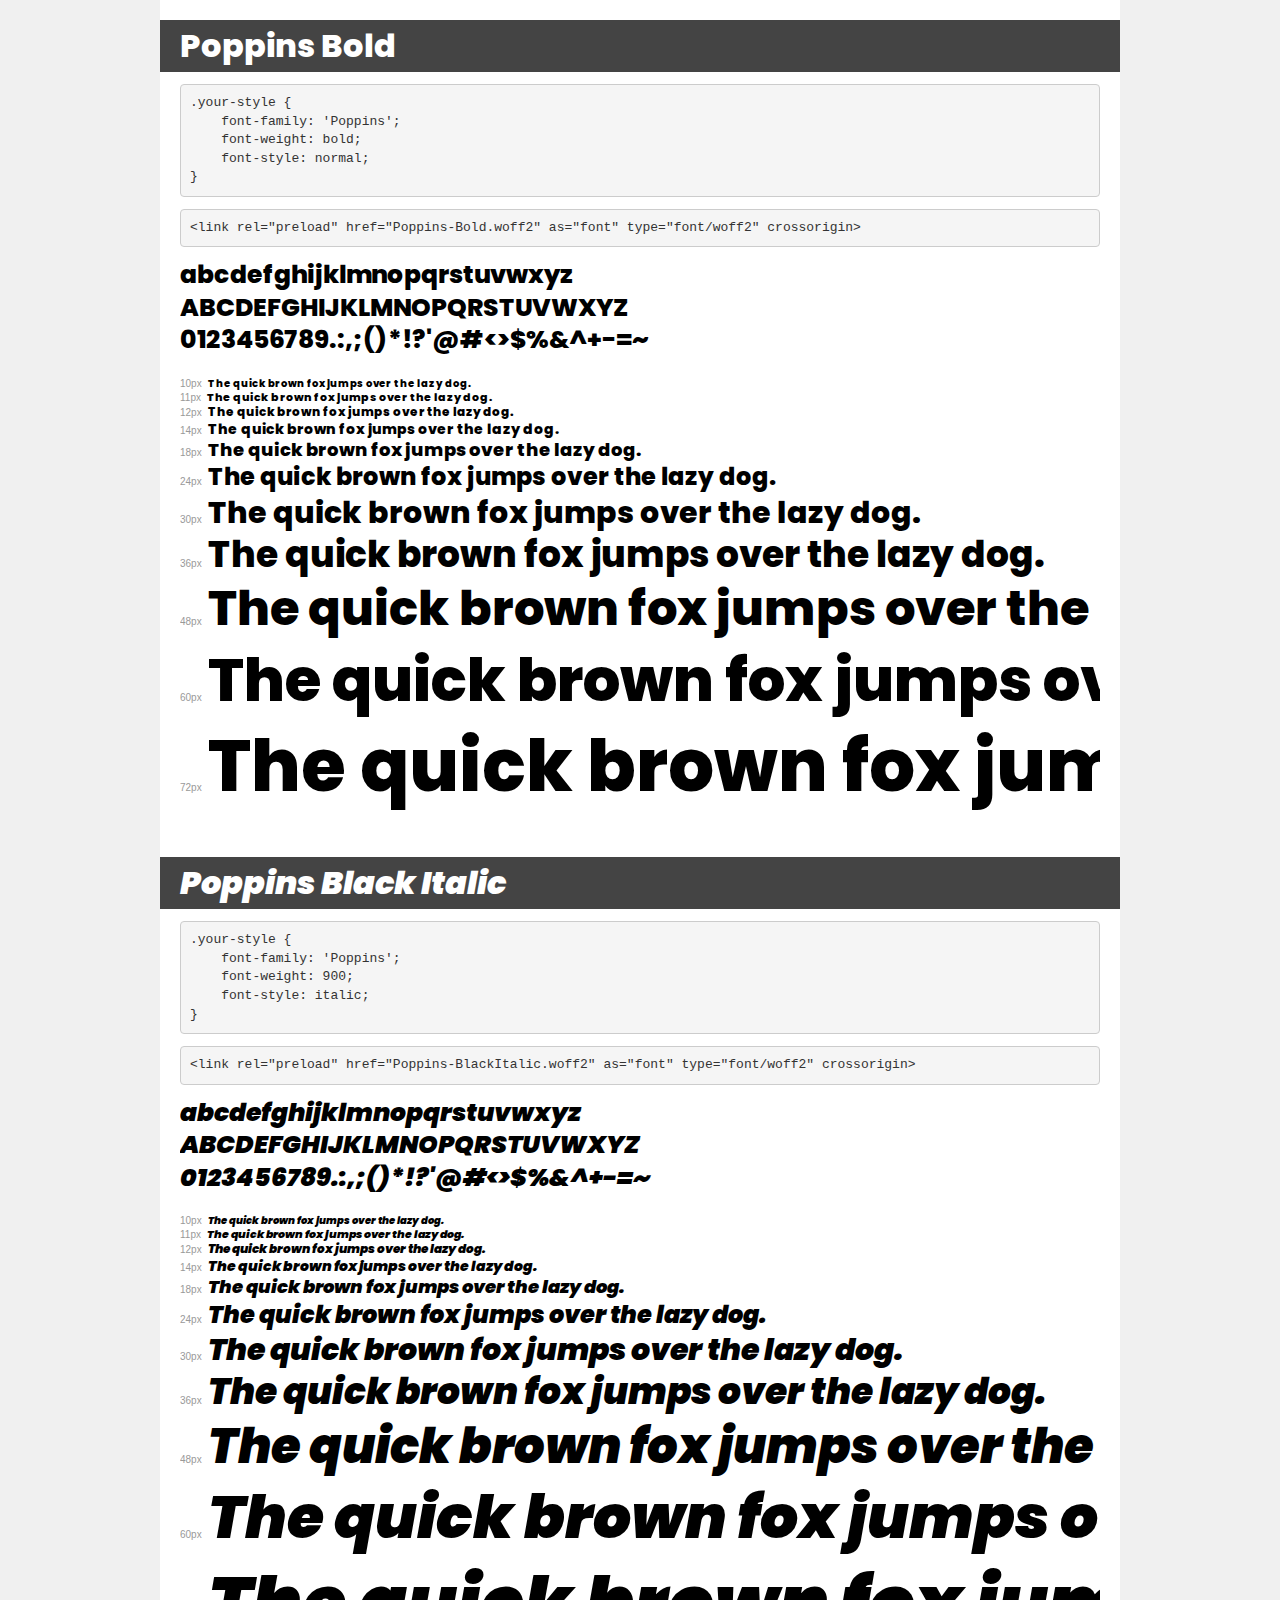
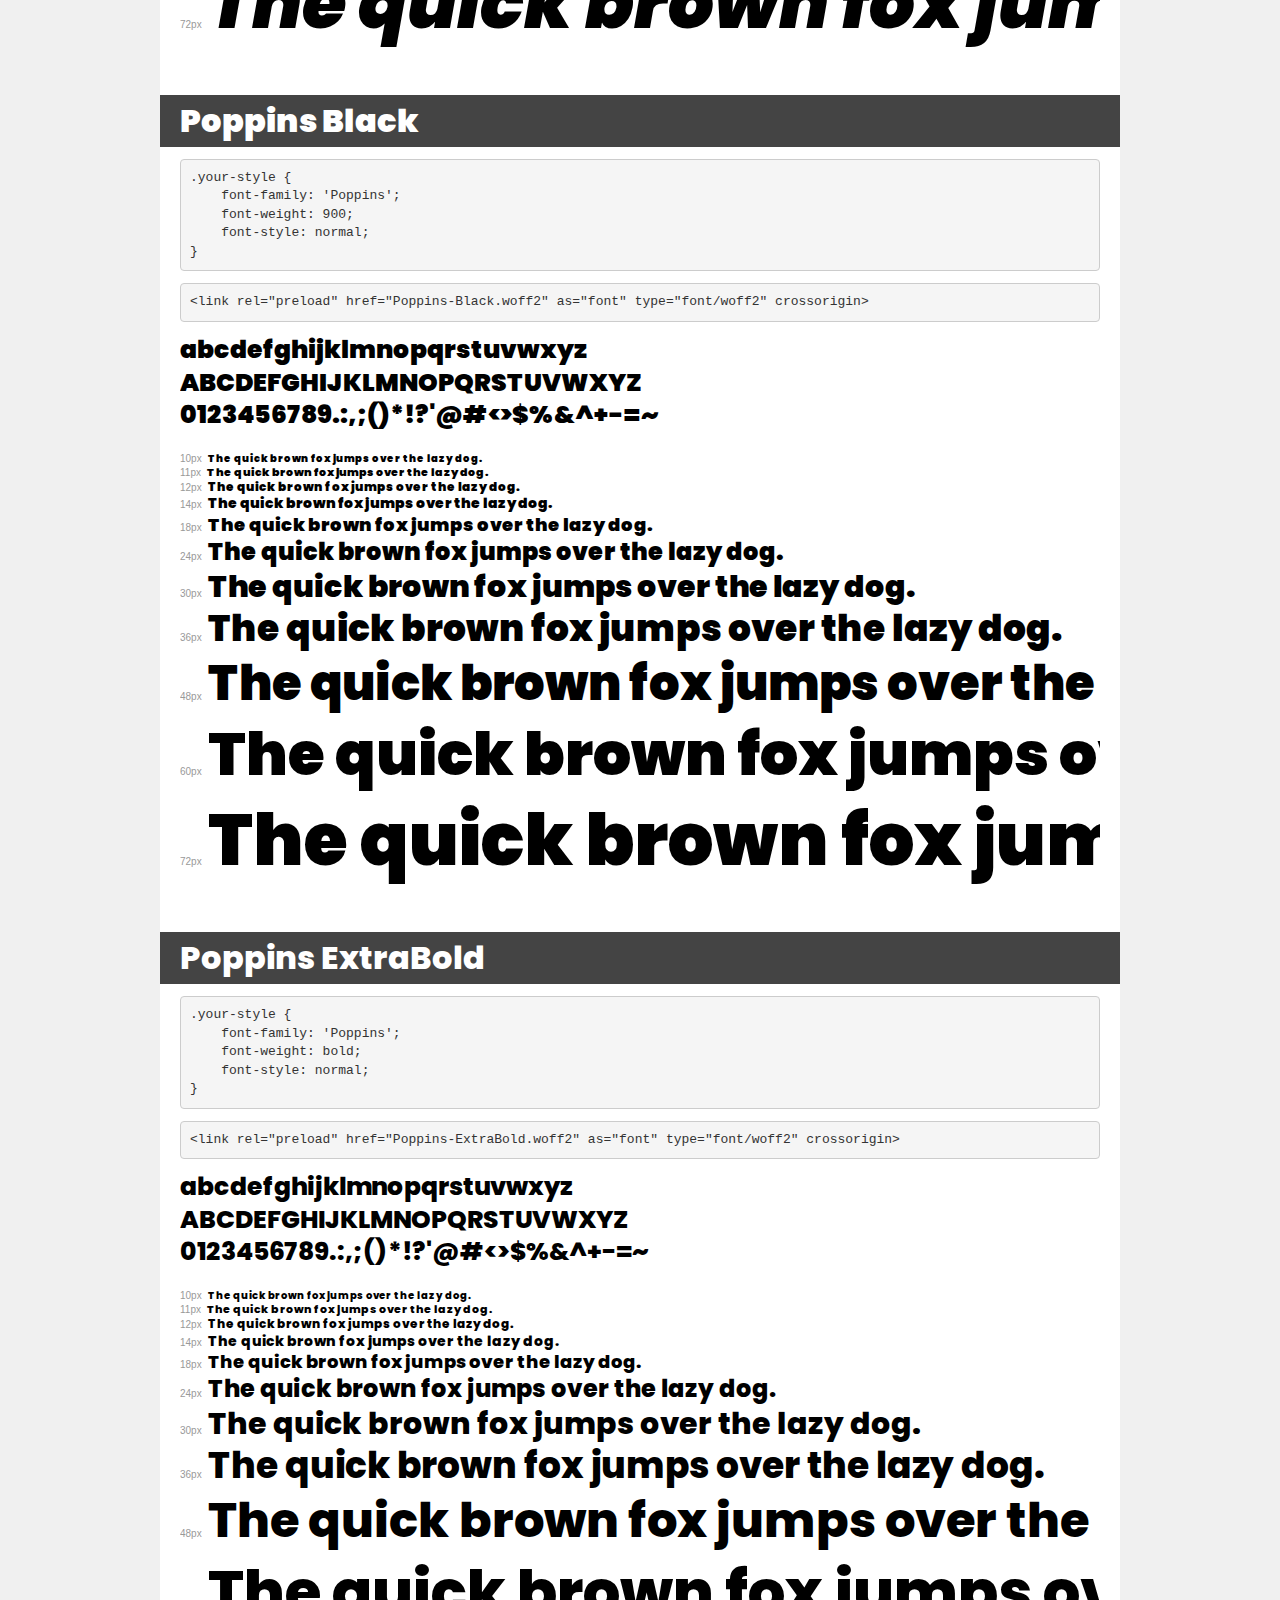
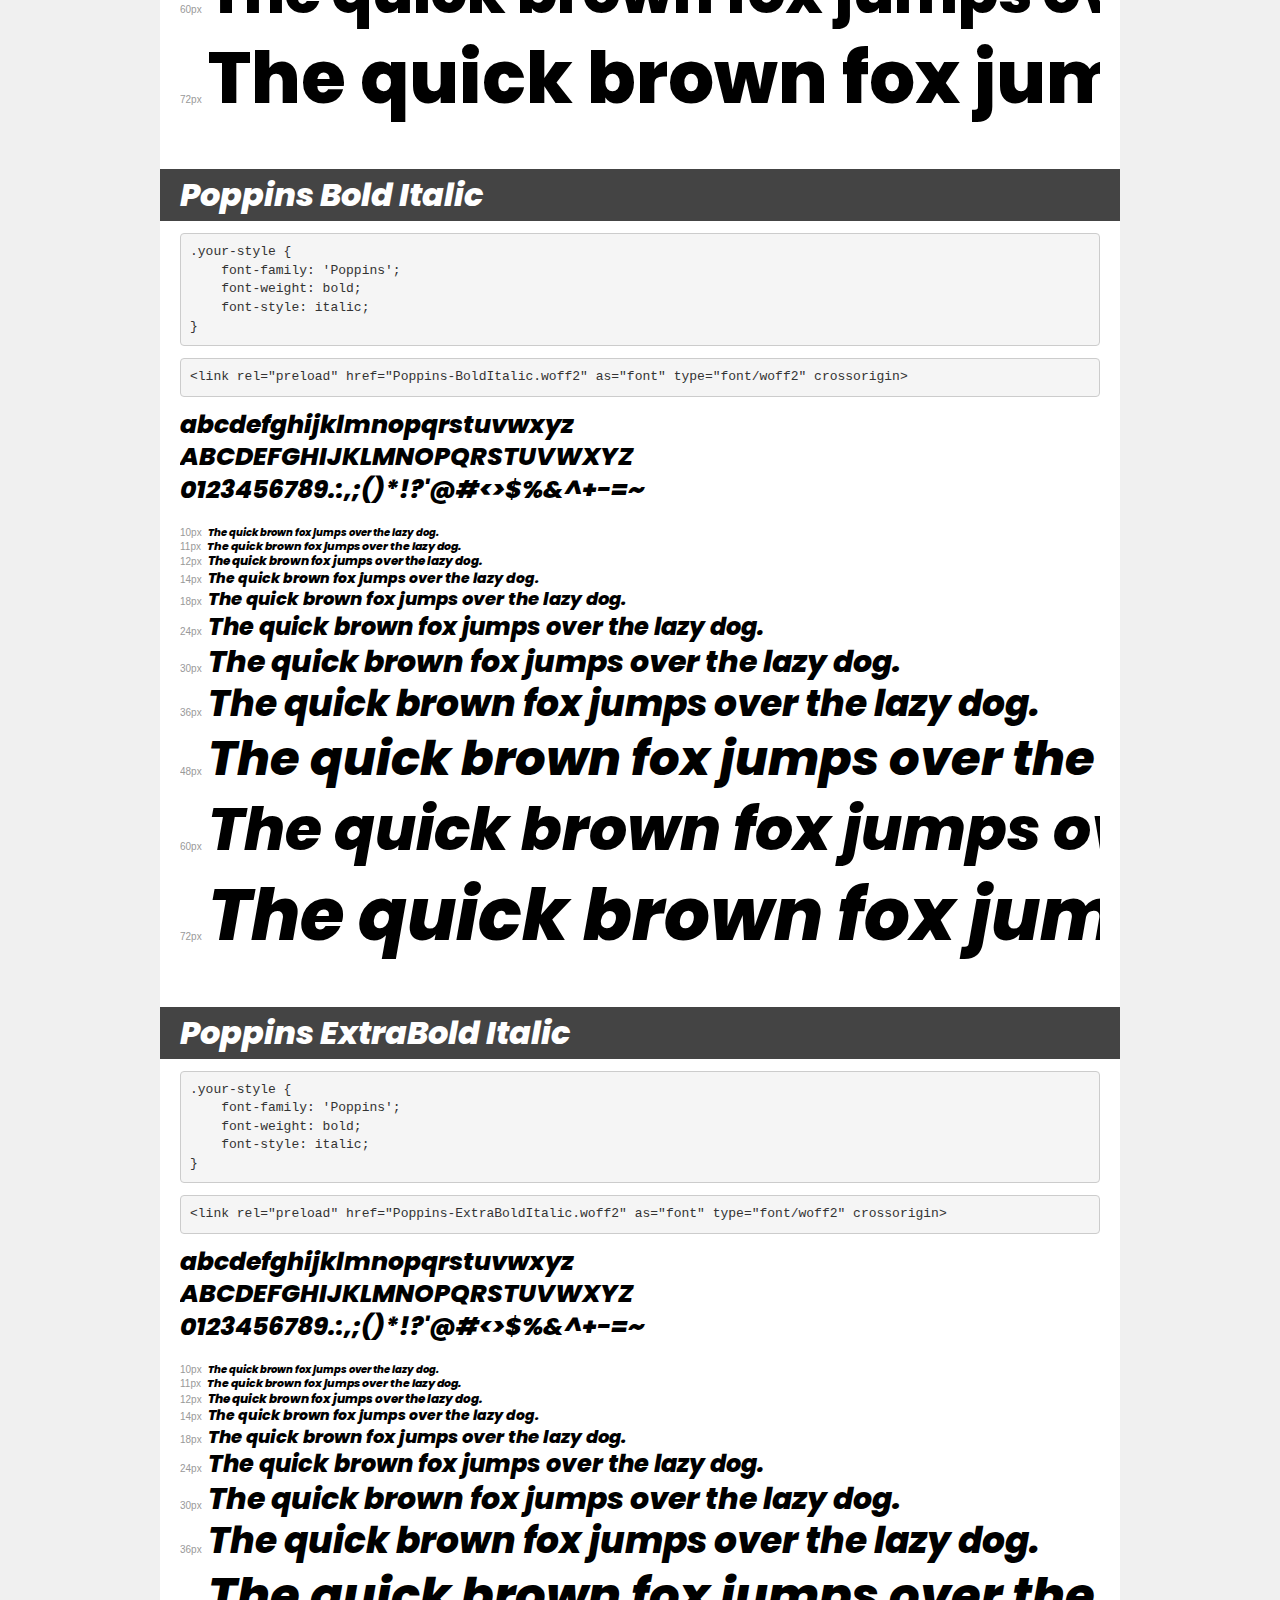
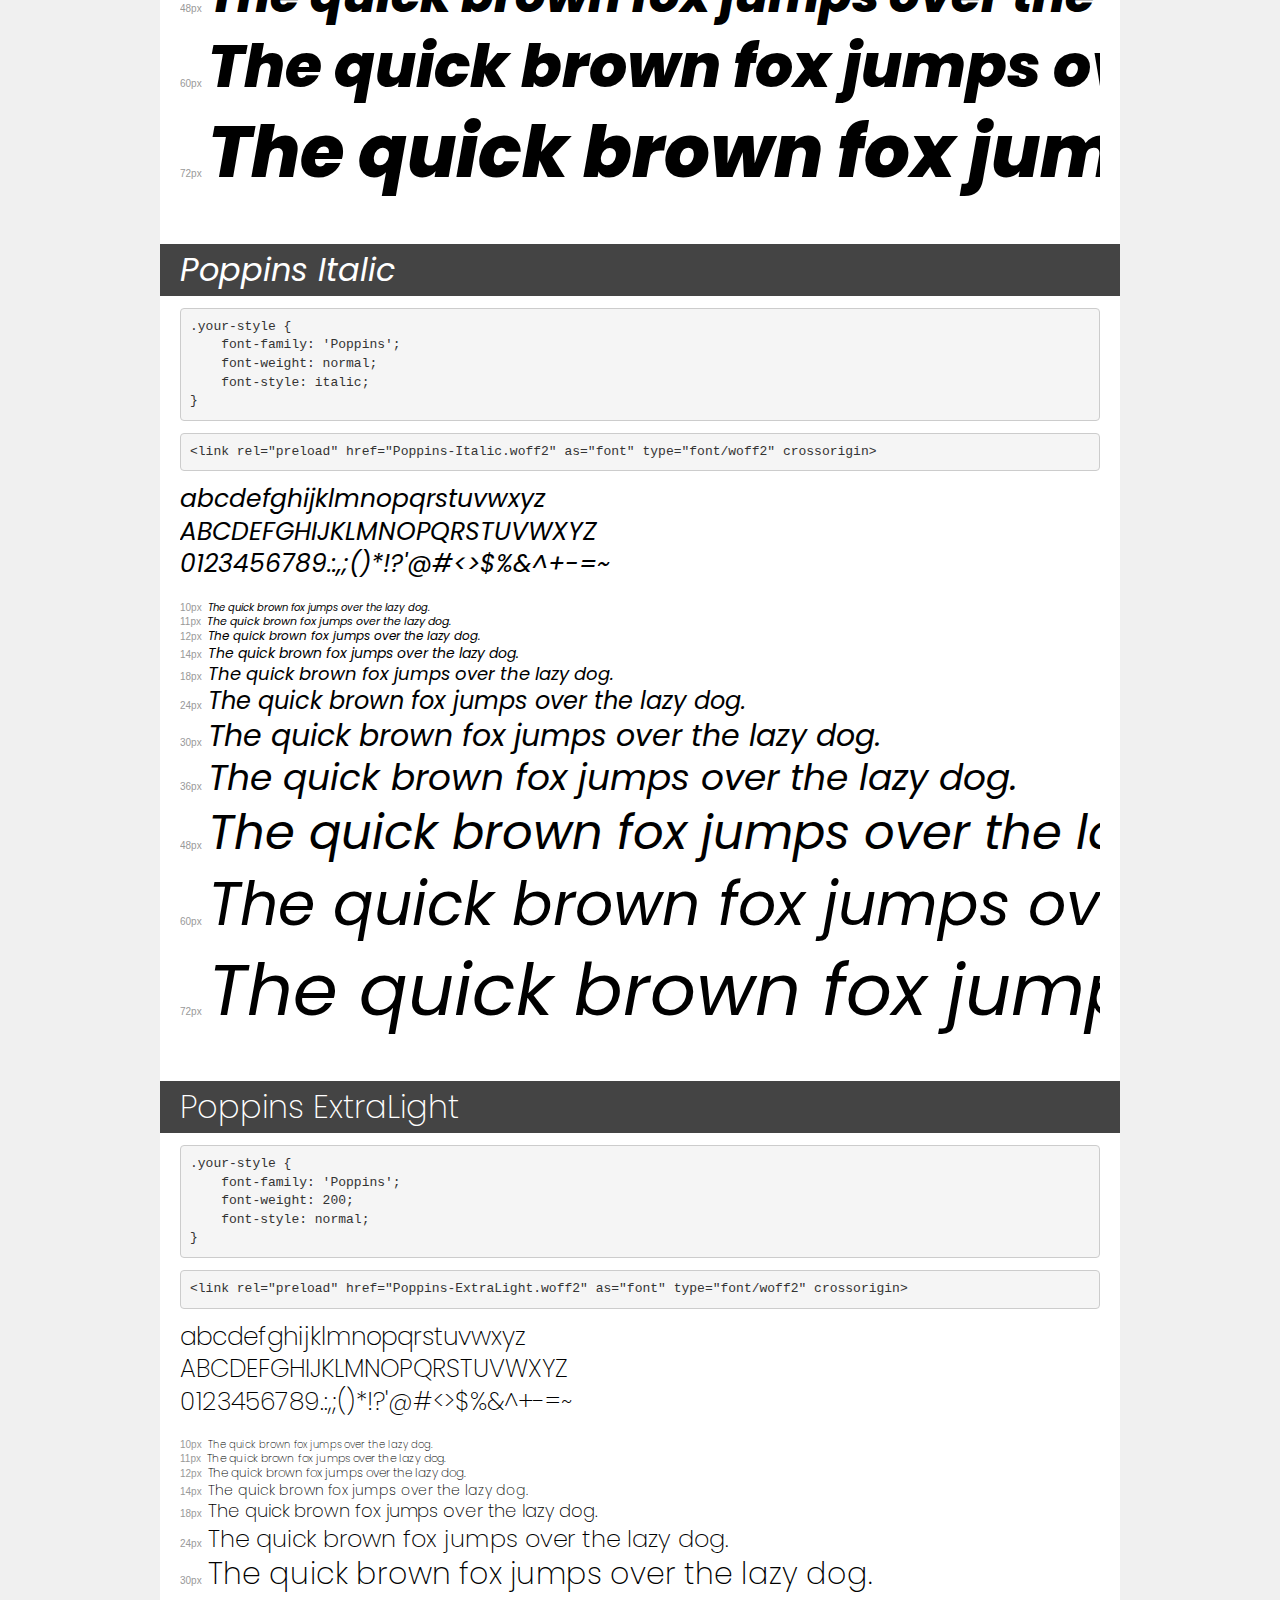
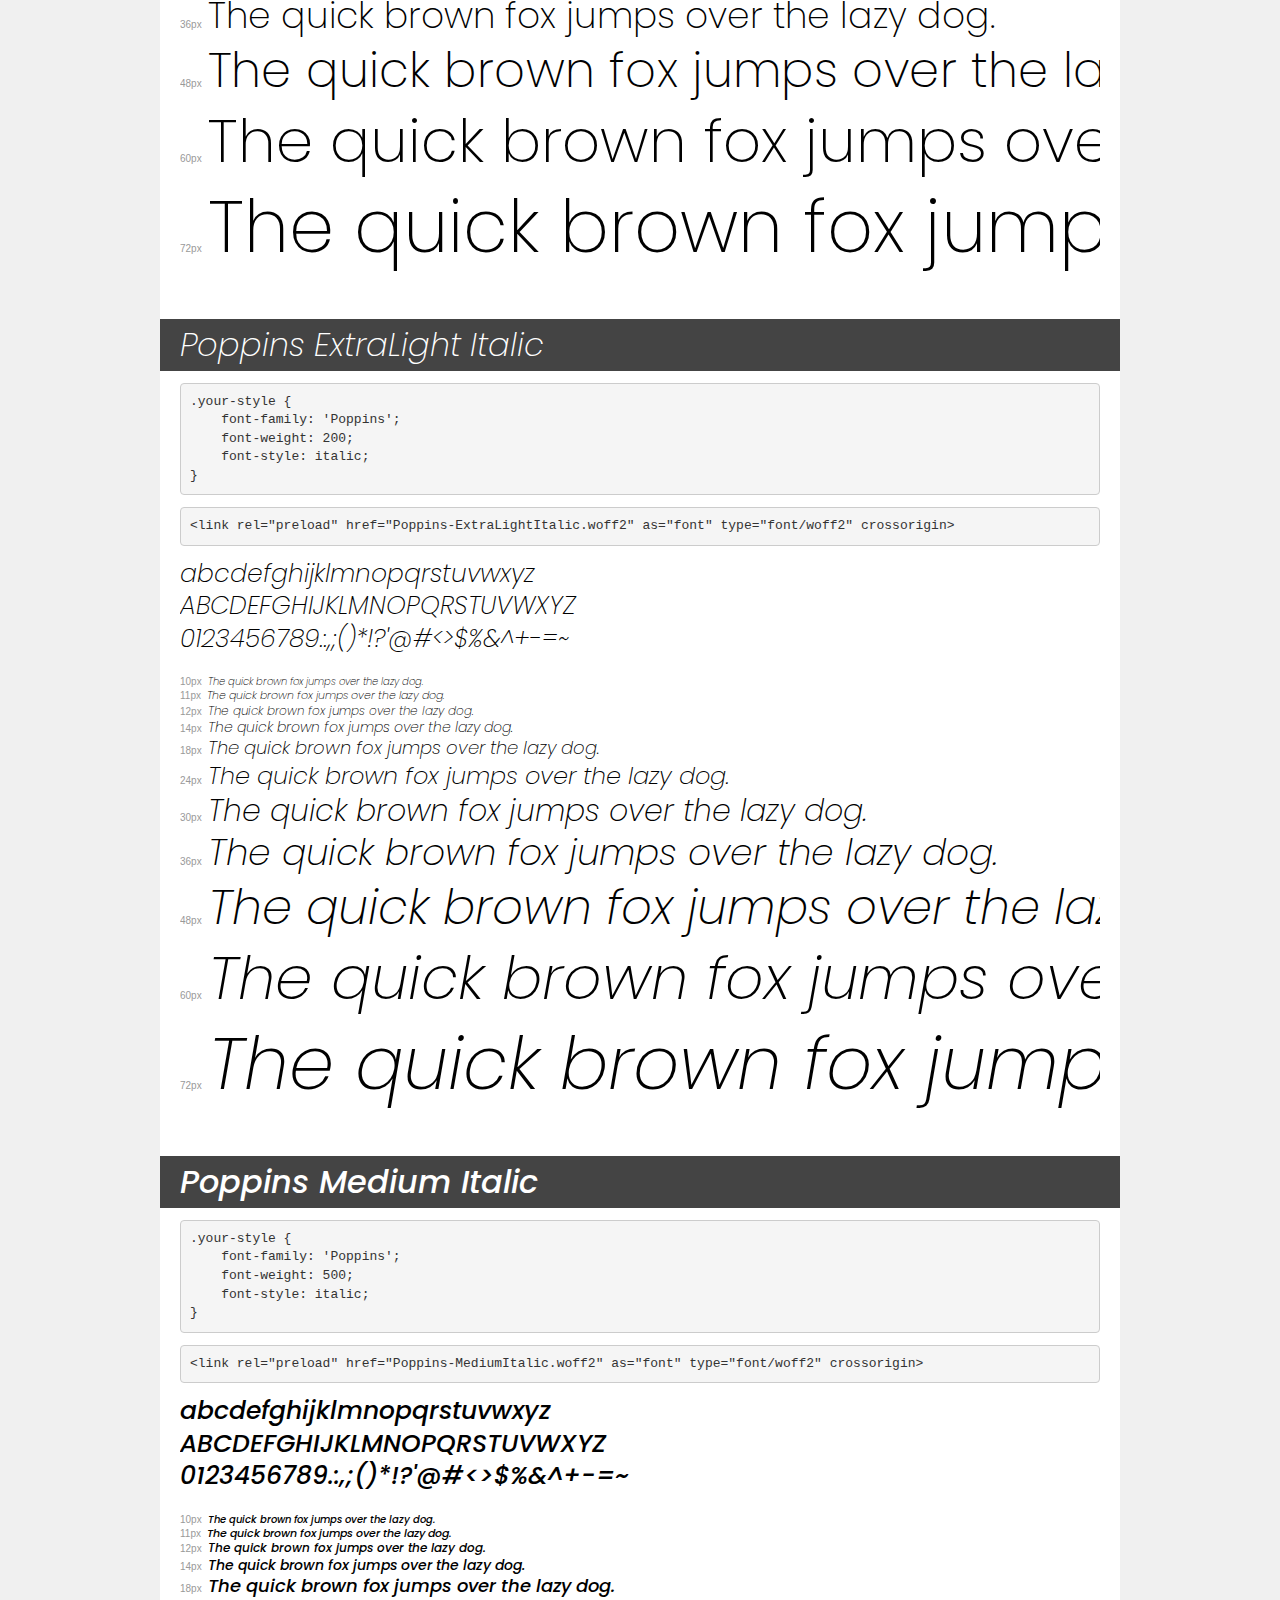
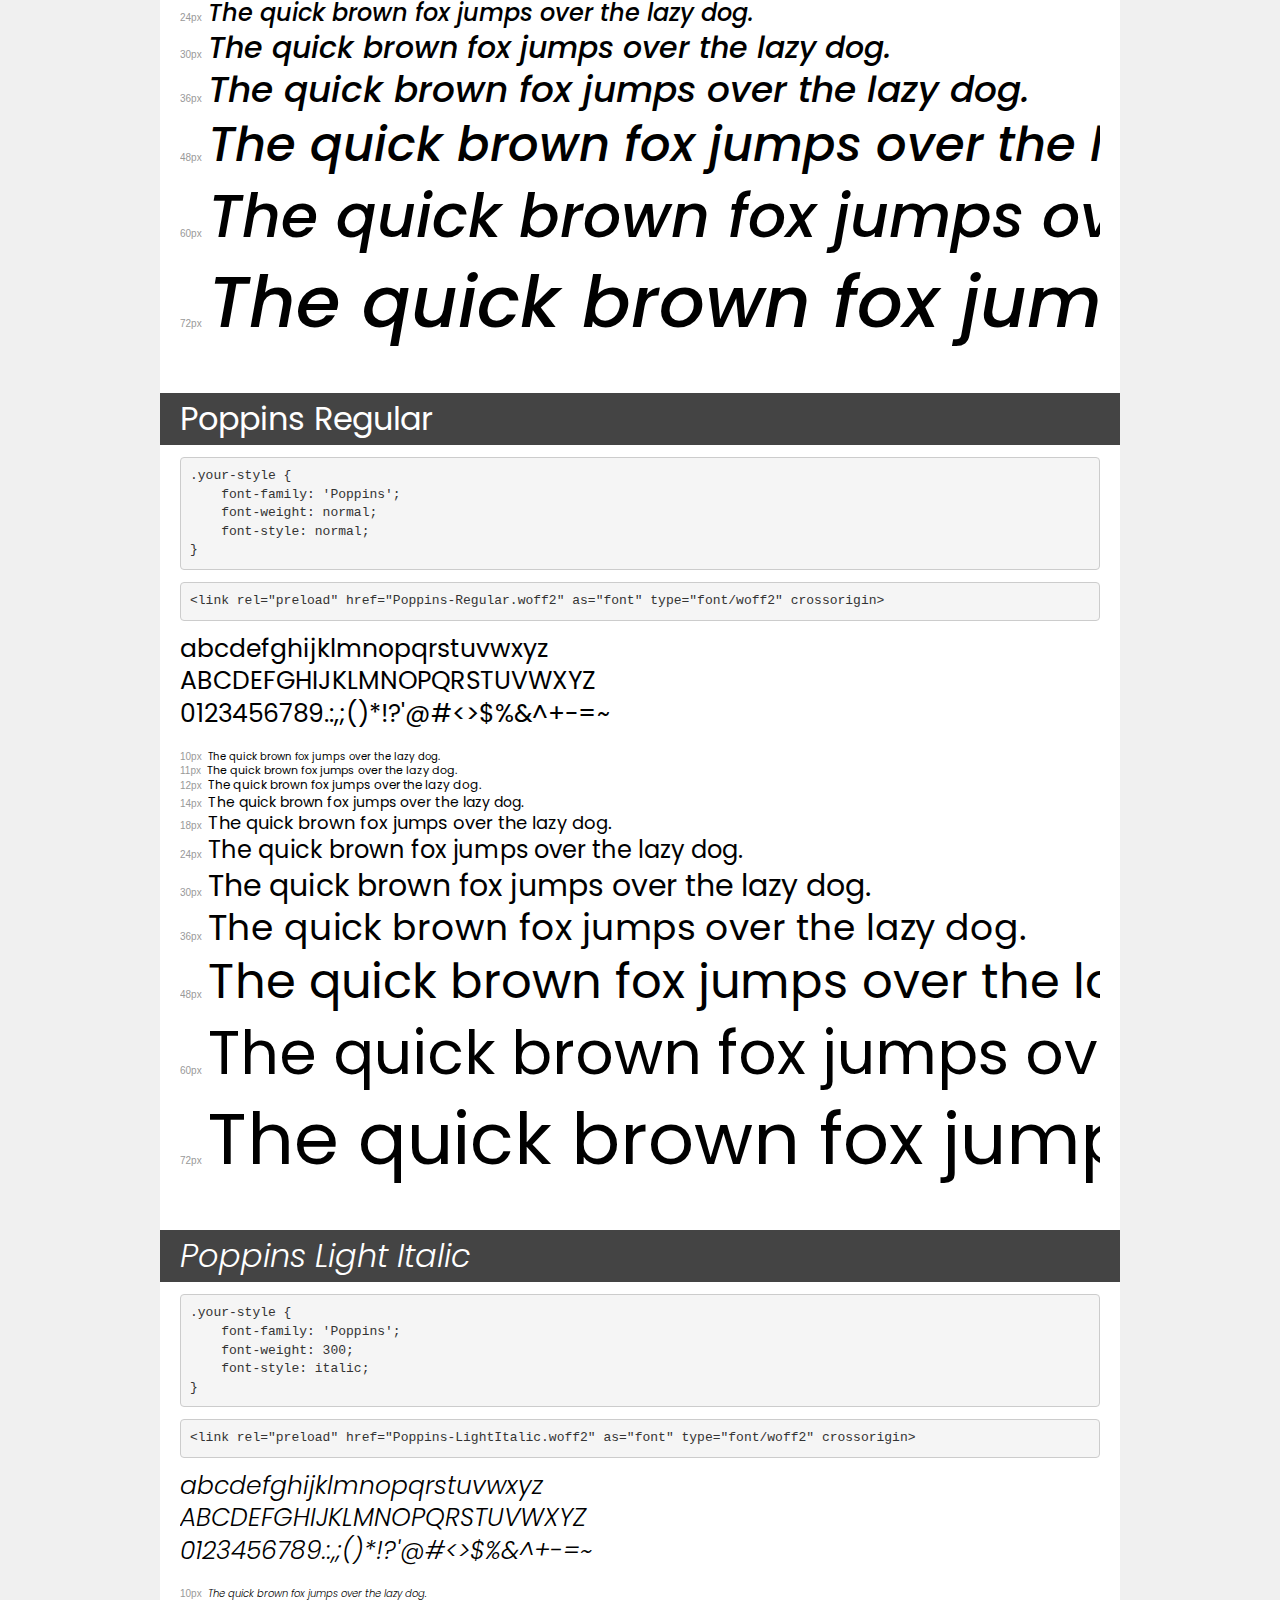
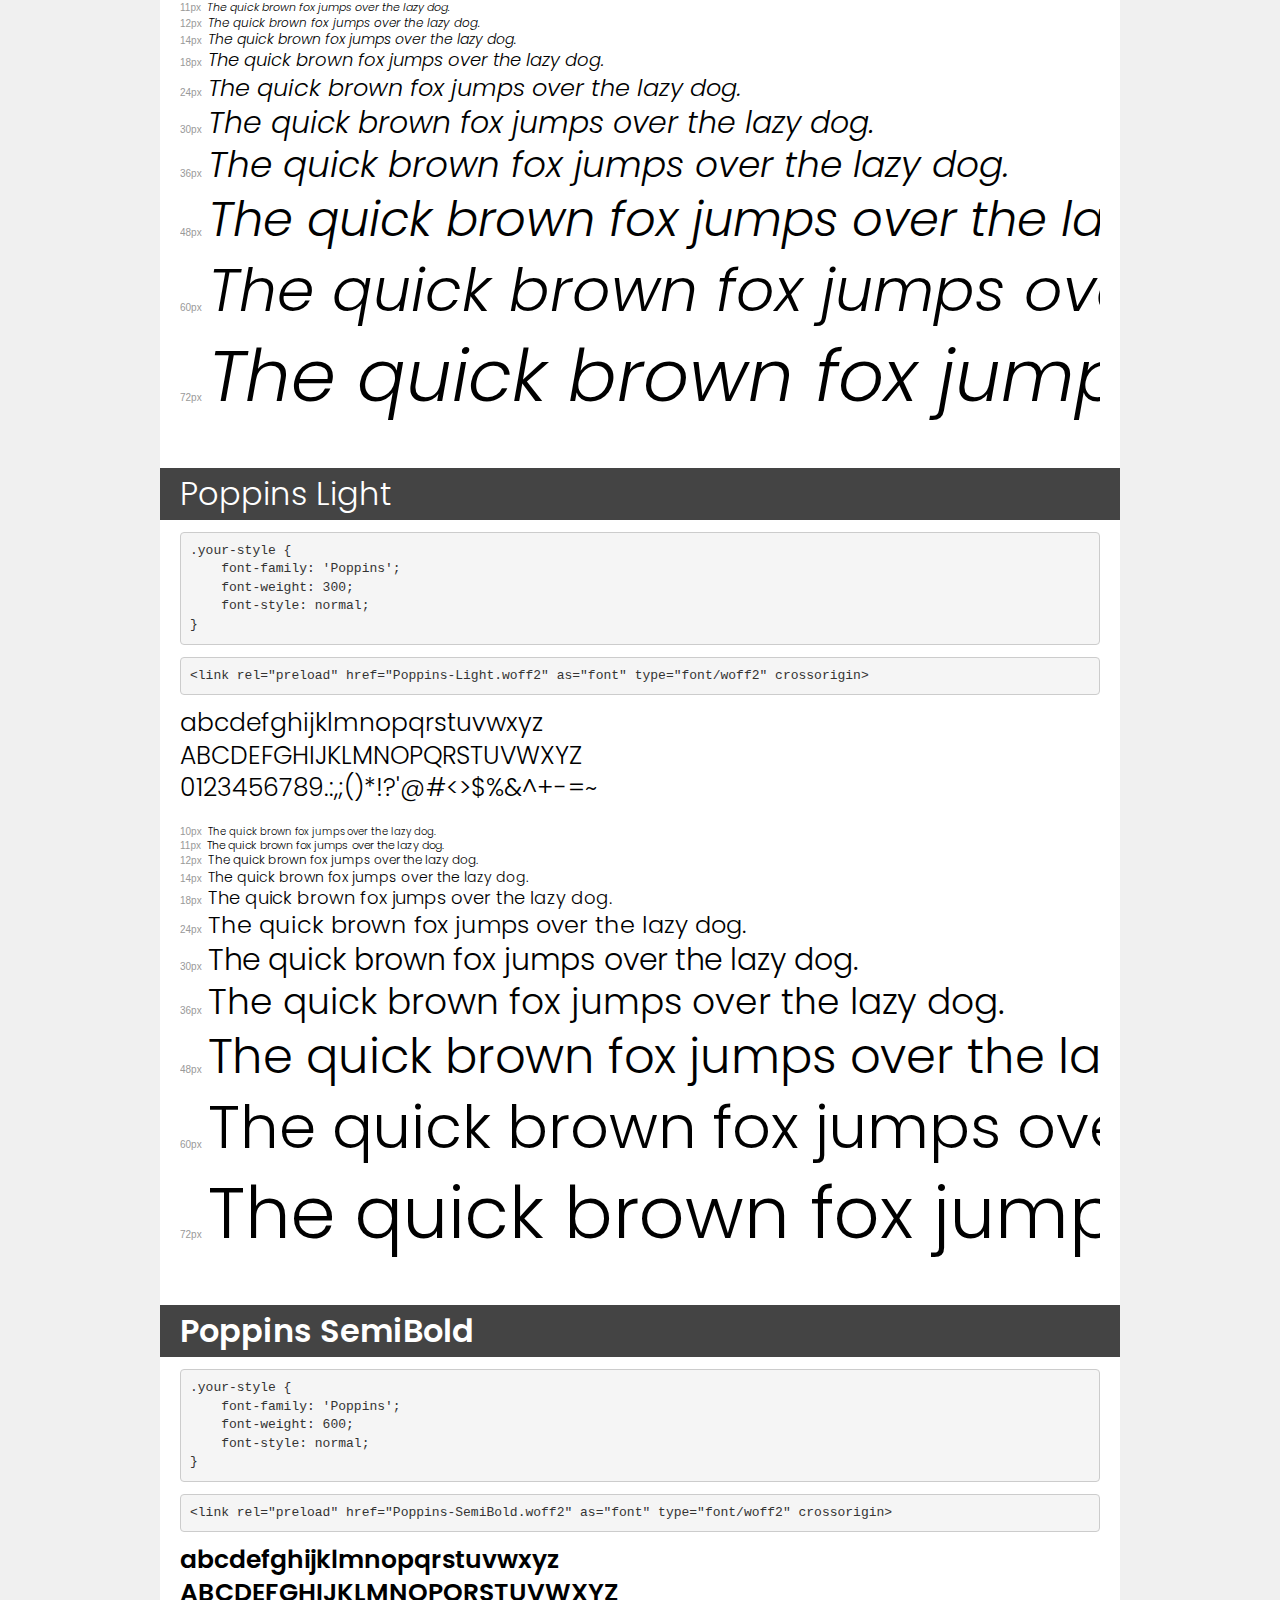
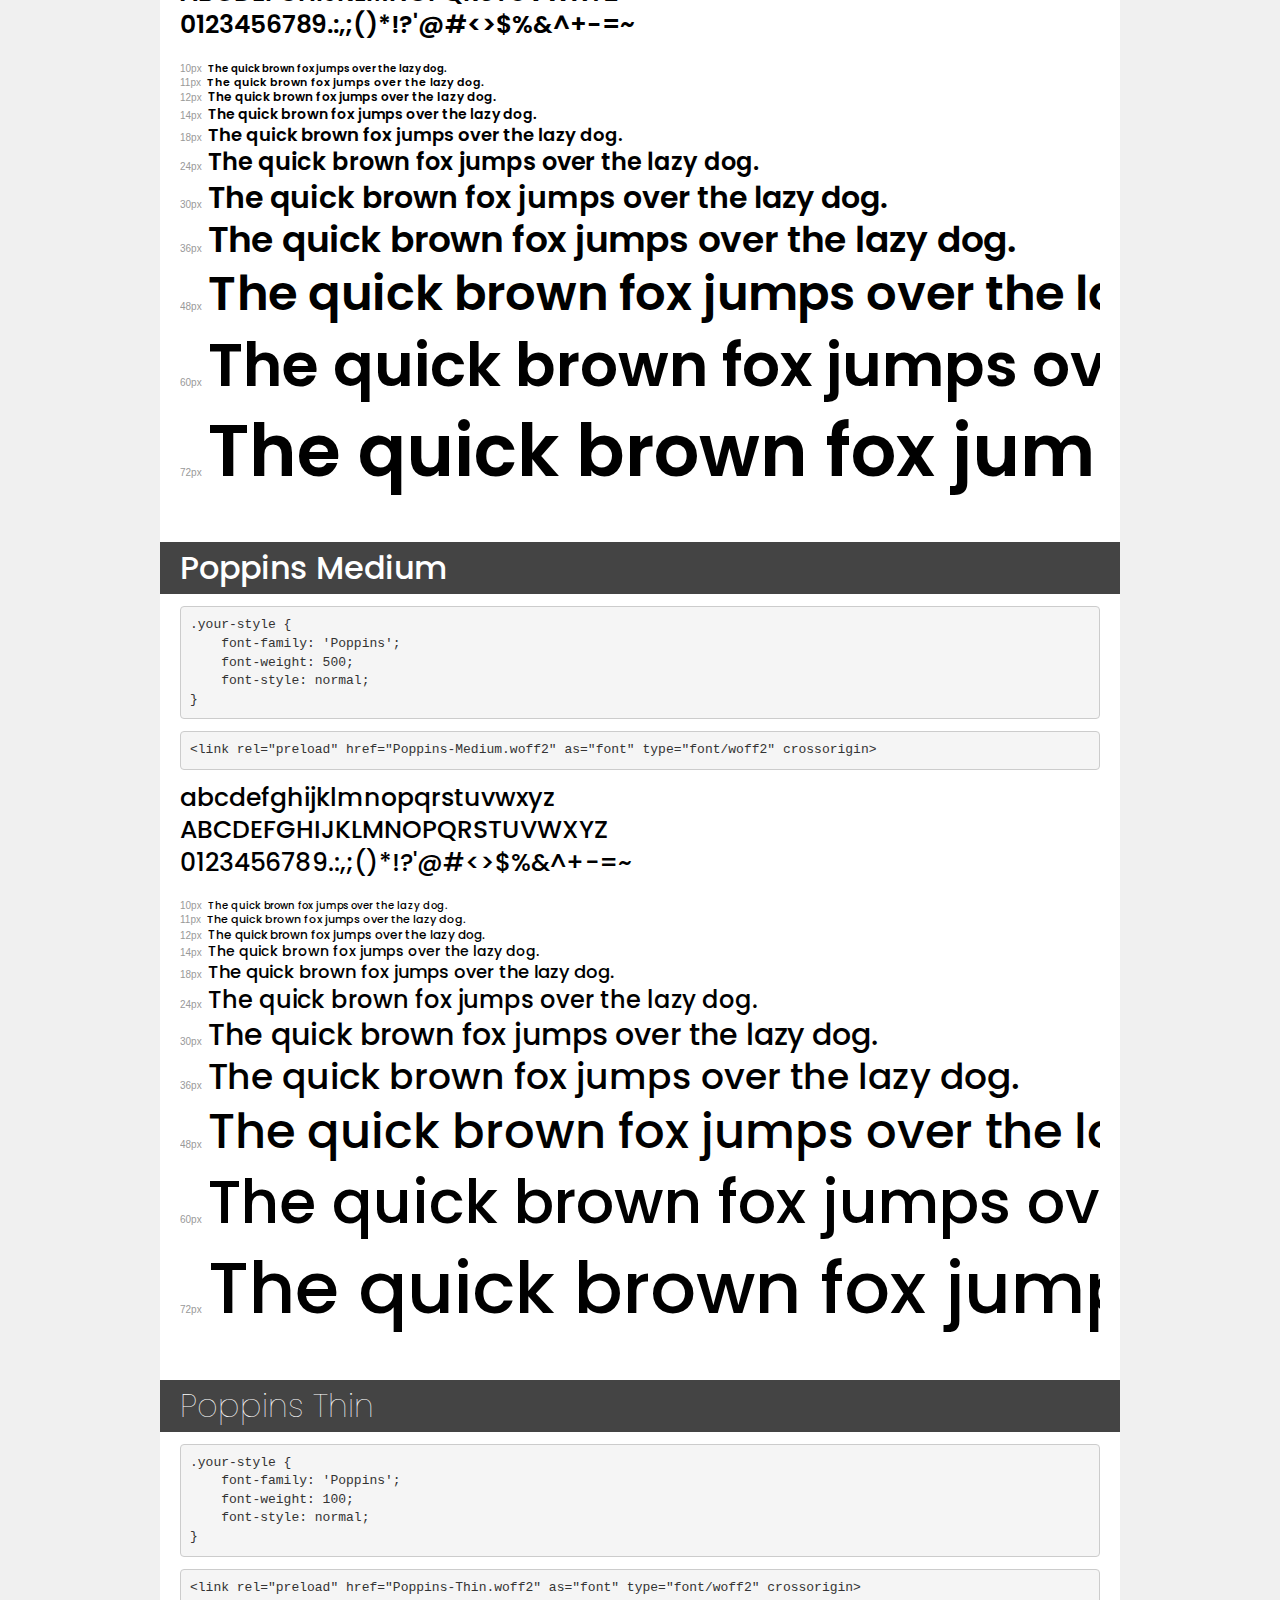
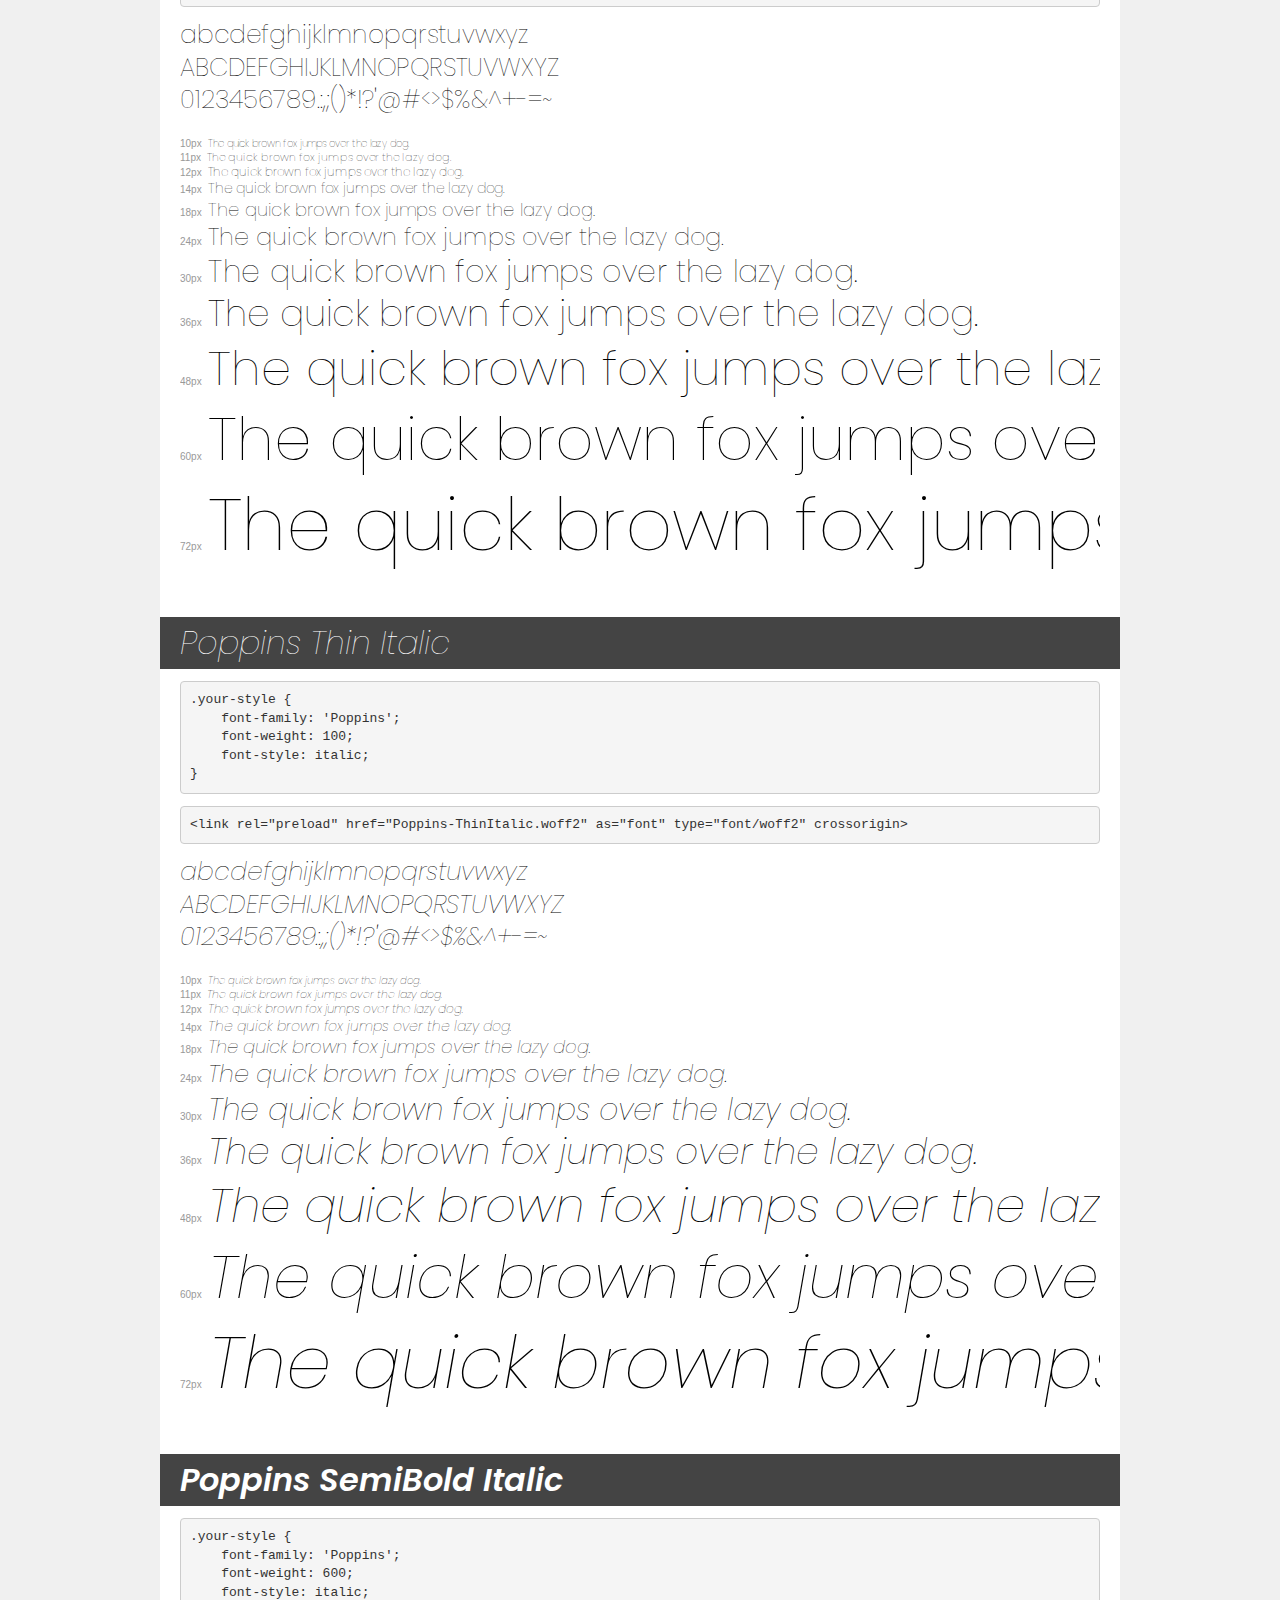
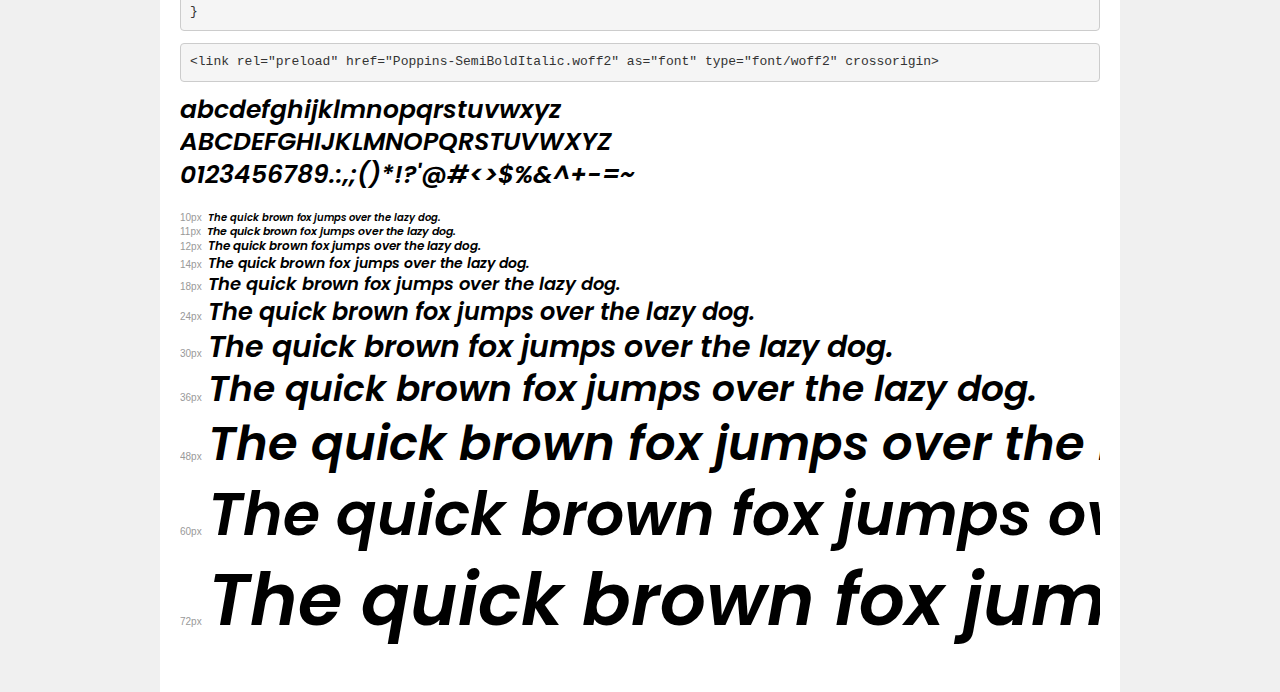
<file: assets/fonts/poppins/demo.html>
<!DOCTYPE html>
<html lang="en">
<head>
    <meta charset="utf-8">
    <meta http-equiv="X-UA-Compatible" content="IE=edge">
    <meta name="viewport" content="width=device-width, initial-scale=1">
    <meta name="robots" content="noindex, noarchive">
    <meta name="format-detection" content="telephone=no">
    <title>Transfonter demo</title>
    <link href="stylesheet.css" rel="stylesheet">
    <style>
        /*
        http://meyerweb.com/eric/tools/css/reset/
        v2.0 | 20110126
        License: none (public domain)
        */
        html, body, div, span, applet, object, iframe,
        h1, h2, h3, h4, h5, h6, p, blockquote, pre,
        a, abbr, acronym, address, big, cite, code,
        del, dfn, em, img, ins, kbd, q, s, samp,
        small, strike, strong, sub, sup, tt, var,
        b, u, i, center,
        dl, dt, dd, ol, ul, li,
        fieldset, form, label, legend,
        table, caption, tbody, tfoot, thead, tr, th, td,
        article, aside, canvas, details, embed,
        figure, figcaption, footer, header, hgroup,
        menu, nav, output, ruby, section, summary,
        time, mark, audio, video {
            margin: 0;
            padding: 0;
            border: 0;
            font-size: 100%;
            font: inherit;
            vertical-align: baseline;
        }
        /* HTML5 display-role reset for older browsers */
        article, aside, details, figcaption, figure,
        footer, header, hgroup, menu, nav, section {
            display: block;
        }
        body {
            line-height: 1;
        }
        ol, ul {
            list-style: none;
        }
        blockquote, q {
            quotes: none;
        }
        blockquote:before, blockquote:after,
        q:before, q:after {
            content: '';
            content: none;
        }
        table {
            border-collapse: collapse;
            border-spacing: 0;
        }
        /* demo styles */
        body {
            background: #f0f0f0;
            color: #000;
        }
        .page {
            background: #fff;
            width: 920px;
            margin: 0 auto;
            padding: 20px 20px 0 20px;
            overflow: hidden;
        }
        .font-container {
            overflow-x: auto;
            overflow-y: hidden;
            margin-bottom: 40px;
            line-height: 1.3;
            white-space: nowrap;
            padding-bottom: 5px;
        }
        h1 {
            position: relative;
            background: #444;
            font-size: 32px;
            color: #fff;
            padding: 10px 20px;
            margin: 0 -20px 12px -20px;
        }
        .letters {
            font-size: 25px;
            margin-bottom: 20px;
        }
        .s10:before {
            content: '10px';
        }
        .s11:before {
            content: '11px';
        }
        .s12:before {
            content: '12px';
        }
        .s14:before {
            content: '14px';
        }
        .s18:before {
            content: '18px';
        }
        .s24:before {
            content: '24px';
        }
        .s30:before {
            content: '30px';
        }
        .s36:before {
            content: '36px';
        }
        .s48:before {
            content: '48px';
        }
        .s60:before {
            content: '60px';
        }
        .s72:before {
            content: '72px';
        }
        .s10:before, .s11:before, .s12:before, .s14:before,
        .s18:before, .s24:before, .s30:before, .s36:before,
        .s48:before, .s60:before, .s72:before {
            font-family: Arial, sans-serif;
            font-size: 10px;
            font-weight: normal;
            font-style: normal;
            color: #999;
            padding-right: 6px;
        }
        pre {
            display: block;
            padding: 9px;
            margin: 0 0 12px;
            font-family: Monaco, Menlo, Consolas, "Courier New", monospace;
            font-size: 13px;
            line-height: 1.428571429;
            color: #333;
            font-weight: normal;
            font-style: normal;
            background-color: #f5f5f5;
            border: 1px solid #ccc;
            overflow-x: auto;
            border-radius: 4px;
        }
        /* responsive */
        @media (max-width: 959px) {
            .page {
                width: auto;
                margin: 0;
            }
        }
    </style>
</head>
<body>
<div class="page">
    <div class="demo">
        <h1 style="font-family: 'Poppins'; font-weight: bold; font-style: normal;">Poppins Bold</h1>
        <pre title="Usage">.your-style {
    font-family: 'Poppins';
    font-weight: bold;
    font-style: normal;
}</pre>
        <pre title="Preload (optional)">
&lt;link rel=&quot;preload&quot; href=&quot;Poppins-Bold.woff2&quot; as=&quot;font&quot; type=&quot;font/woff2&quot; crossorigin&gt;</pre>
        <div class="font-container" style="font-family: 'Poppins'; font-weight: bold; font-style: normal;">
            <p class="letters">
                abcdefghijklmnopqrstuvwxyz<br>
ABCDEFGHIJKLMNOPQRSTUVWXYZ<br>
                0123456789.:,;()*!?'@#&lt;&gt;$%&^+-=~
            </p>
            <p class="s10" style="font-size: 10px;">The quick brown fox jumps over the lazy dog.</p>
            <p class="s11" style="font-size: 11px;">The quick brown fox jumps over the lazy dog.</p>
            <p class="s12" style="font-size: 12px;">The quick brown fox jumps over the lazy dog.</p>
            <p class="s14" style="font-size: 14px;">The quick brown fox jumps over the lazy dog.</p>
            <p class="s18" style="font-size: 18px;">The quick brown fox jumps over the lazy dog.</p>
            <p class="s24" style="font-size: 24px;">The quick brown fox jumps over the lazy dog.</p>
            <p class="s30" style="font-size: 30px;">The quick brown fox jumps over the lazy dog.</p>
            <p class="s36" style="font-size: 36px;">The quick brown fox jumps over the lazy dog.</p>
            <p class="s48" style="font-size: 48px;">The quick brown fox jumps over the lazy dog.</p>
            <p class="s60" style="font-size: 60px;">The quick brown fox jumps over the lazy dog.</p>
            <p class="s72" style="font-size: 72px;">The quick brown fox jumps over the lazy dog.</p>
        </div>
    </div>

    <div class="demo">
        <h1 style="font-family: 'Poppins'; font-weight: 900; font-style: italic;">Poppins Black Italic</h1>
        <pre title="Usage">.your-style {
    font-family: 'Poppins';
    font-weight: 900;
    font-style: italic;
}</pre>
        <pre title="Preload (optional)">
&lt;link rel=&quot;preload&quot; href=&quot;Poppins-BlackItalic.woff2&quot; as=&quot;font&quot; type=&quot;font/woff2&quot; crossorigin&gt;</pre>
        <div class="font-container" style="font-family: 'Poppins'; font-weight: 900; font-style: italic;">
            <p class="letters">
                abcdefghijklmnopqrstuvwxyz<br>
ABCDEFGHIJKLMNOPQRSTUVWXYZ<br>
                0123456789.:,;()*!?'@#&lt;&gt;$%&^+-=~
            </p>
            <p class="s10" style="font-size: 10px;">The quick brown fox jumps over the lazy dog.</p>
            <p class="s11" style="font-size: 11px;">The quick brown fox jumps over the lazy dog.</p>
            <p class="s12" style="font-size: 12px;">The quick brown fox jumps over the lazy dog.</p>
            <p class="s14" style="font-size: 14px;">The quick brown fox jumps over the lazy dog.</p>
            <p class="s18" style="font-size: 18px;">The quick brown fox jumps over the lazy dog.</p>
            <p class="s24" style="font-size: 24px;">The quick brown fox jumps over the lazy dog.</p>
            <p class="s30" style="font-size: 30px;">The quick brown fox jumps over the lazy dog.</p>
            <p class="s36" style="font-size: 36px;">The quick brown fox jumps over the lazy dog.</p>
            <p class="s48" style="font-size: 48px;">The quick brown fox jumps over the lazy dog.</p>
            <p class="s60" style="font-size: 60px;">The quick brown fox jumps over the lazy dog.</p>
            <p class="s72" style="font-size: 72px;">The quick brown fox jumps over the lazy dog.</p>
        </div>
    </div>

    <div class="demo">
        <h1 style="font-family: 'Poppins'; font-weight: 900; font-style: normal;">Poppins Black</h1>
        <pre title="Usage">.your-style {
    font-family: 'Poppins';
    font-weight: 900;
    font-style: normal;
}</pre>
        <pre title="Preload (optional)">
&lt;link rel=&quot;preload&quot; href=&quot;Poppins-Black.woff2&quot; as=&quot;font&quot; type=&quot;font/woff2&quot; crossorigin&gt;</pre>
        <div class="font-container" style="font-family: 'Poppins'; font-weight: 900; font-style: normal;">
            <p class="letters">
                abcdefghijklmnopqrstuvwxyz<br>
ABCDEFGHIJKLMNOPQRSTUVWXYZ<br>
                0123456789.:,;()*!?'@#&lt;&gt;$%&^+-=~
            </p>
            <p class="s10" style="font-size: 10px;">The quick brown fox jumps over the lazy dog.</p>
            <p class="s11" style="font-size: 11px;">The quick brown fox jumps over the lazy dog.</p>
            <p class="s12" style="font-size: 12px;">The quick brown fox jumps over the lazy dog.</p>
            <p class="s14" style="font-size: 14px;">The quick brown fox jumps over the lazy dog.</p>
            <p class="s18" style="font-size: 18px;">The quick brown fox jumps over the lazy dog.</p>
            <p class="s24" style="font-size: 24px;">The quick brown fox jumps over the lazy dog.</p>
            <p class="s30" style="font-size: 30px;">The quick brown fox jumps over the lazy dog.</p>
            <p class="s36" style="font-size: 36px;">The quick brown fox jumps over the lazy dog.</p>
            <p class="s48" style="font-size: 48px;">The quick brown fox jumps over the lazy dog.</p>
            <p class="s60" style="font-size: 60px;">The quick brown fox jumps over the lazy dog.</p>
            <p class="s72" style="font-size: 72px;">The quick brown fox jumps over the lazy dog.</p>
        </div>
    </div>

    <div class="demo">
        <h1 style="font-family: 'Poppins'; font-weight: bold; font-style: normal;">Poppins ExtraBold</h1>
        <pre title="Usage">.your-style {
    font-family: 'Poppins';
    font-weight: bold;
    font-style: normal;
}</pre>
        <pre title="Preload (optional)">
&lt;link rel=&quot;preload&quot; href=&quot;Poppins-ExtraBold.woff2&quot; as=&quot;font&quot; type=&quot;font/woff2&quot; crossorigin&gt;</pre>
        <div class="font-container" style="font-family: 'Poppins'; font-weight: bold; font-style: normal;">
            <p class="letters">
                abcdefghijklmnopqrstuvwxyz<br>
ABCDEFGHIJKLMNOPQRSTUVWXYZ<br>
                0123456789.:,;()*!?'@#&lt;&gt;$%&^+-=~
            </p>
            <p class="s10" style="font-size: 10px;">The quick brown fox jumps over the lazy dog.</p>
            <p class="s11" style="font-size: 11px;">The quick brown fox jumps over the lazy dog.</p>
            <p class="s12" style="font-size: 12px;">The quick brown fox jumps over the lazy dog.</p>
            <p class="s14" style="font-size: 14px;">The quick brown fox jumps over the lazy dog.</p>
            <p class="s18" style="font-size: 18px;">The quick brown fox jumps over the lazy dog.</p>
            <p class="s24" style="font-size: 24px;">The quick brown fox jumps over the lazy dog.</p>
            <p class="s30" style="font-size: 30px;">The quick brown fox jumps over the lazy dog.</p>
            <p class="s36" style="font-size: 36px;">The quick brown fox jumps over the lazy dog.</p>
            <p class="s48" style="font-size: 48px;">The quick brown fox jumps over the lazy dog.</p>
            <p class="s60" style="font-size: 60px;">The quick brown fox jumps over the lazy dog.</p>
            <p class="s72" style="font-size: 72px;">The quick brown fox jumps over the lazy dog.</p>
        </div>
    </div>

    <div class="demo">
        <h1 style="font-family: 'Poppins'; font-weight: bold; font-style: italic;">Poppins Bold Italic</h1>
        <pre title="Usage">.your-style {
    font-family: 'Poppins';
    font-weight: bold;
    font-style: italic;
}</pre>
        <pre title="Preload (optional)">
&lt;link rel=&quot;preload&quot; href=&quot;Poppins-BoldItalic.woff2&quot; as=&quot;font&quot; type=&quot;font/woff2&quot; crossorigin&gt;</pre>
        <div class="font-container" style="font-family: 'Poppins'; font-weight: bold; font-style: italic;">
            <p class="letters">
                abcdefghijklmnopqrstuvwxyz<br>
ABCDEFGHIJKLMNOPQRSTUVWXYZ<br>
                0123456789.:,;()*!?'@#&lt;&gt;$%&^+-=~
            </p>
            <p class="s10" style="font-size: 10px;">The quick brown fox jumps over the lazy dog.</p>
            <p class="s11" style="font-size: 11px;">The quick brown fox jumps over the lazy dog.</p>
            <p class="s12" style="font-size: 12px;">The quick brown fox jumps over the lazy dog.</p>
            <p class="s14" style="font-size: 14px;">The quick brown fox jumps over the lazy dog.</p>
            <p class="s18" style="font-size: 18px;">The quick brown fox jumps over the lazy dog.</p>
            <p class="s24" style="font-size: 24px;">The quick brown fox jumps over the lazy dog.</p>
            <p class="s30" style="font-size: 30px;">The quick brown fox jumps over the lazy dog.</p>
            <p class="s36" style="font-size: 36px;">The quick brown fox jumps over the lazy dog.</p>
            <p class="s48" style="font-size: 48px;">The quick brown fox jumps over the lazy dog.</p>
            <p class="s60" style="font-size: 60px;">The quick brown fox jumps over the lazy dog.</p>
            <p class="s72" style="font-size: 72px;">The quick brown fox jumps over the lazy dog.</p>
        </div>
    </div>

    <div class="demo">
        <h1 style="font-family: 'Poppins'; font-weight: bold; font-style: italic;">Poppins ExtraBold Italic</h1>
        <pre title="Usage">.your-style {
    font-family: 'Poppins';
    font-weight: bold;
    font-style: italic;
}</pre>
        <pre title="Preload (optional)">
&lt;link rel=&quot;preload&quot; href=&quot;Poppins-ExtraBoldItalic.woff2&quot; as=&quot;font&quot; type=&quot;font/woff2&quot; crossorigin&gt;</pre>
        <div class="font-container" style="font-family: 'Poppins'; font-weight: bold; font-style: italic;">
            <p class="letters">
                abcdefghijklmnopqrstuvwxyz<br>
ABCDEFGHIJKLMNOPQRSTUVWXYZ<br>
                0123456789.:,;()*!?'@#&lt;&gt;$%&^+-=~
            </p>
            <p class="s10" style="font-size: 10px;">The quick brown fox jumps over the lazy dog.</p>
            <p class="s11" style="font-size: 11px;">The quick brown fox jumps over the lazy dog.</p>
            <p class="s12" style="font-size: 12px;">The quick brown fox jumps over the lazy dog.</p>
            <p class="s14" style="font-size: 14px;">The quick brown fox jumps over the lazy dog.</p>
            <p class="s18" style="font-size: 18px;">The quick brown fox jumps over the lazy dog.</p>
            <p class="s24" style="font-size: 24px;">The quick brown fox jumps over the lazy dog.</p>
            <p class="s30" style="font-size: 30px;">The quick brown fox jumps over the lazy dog.</p>
            <p class="s36" style="font-size: 36px;">The quick brown fox jumps over the lazy dog.</p>
            <p class="s48" style="font-size: 48px;">The quick brown fox jumps over the lazy dog.</p>
            <p class="s60" style="font-size: 60px;">The quick brown fox jumps over the lazy dog.</p>
            <p class="s72" style="font-size: 72px;">The quick brown fox jumps over the lazy dog.</p>
        </div>
    </div>

    <div class="demo">
        <h1 style="font-family: 'Poppins'; font-weight: normal; font-style: italic;">Poppins Italic</h1>
        <pre title="Usage">.your-style {
    font-family: 'Poppins';
    font-weight: normal;
    font-style: italic;
}</pre>
        <pre title="Preload (optional)">
&lt;link rel=&quot;preload&quot; href=&quot;Poppins-Italic.woff2&quot; as=&quot;font&quot; type=&quot;font/woff2&quot; crossorigin&gt;</pre>
        <div class="font-container" style="font-family: 'Poppins'; font-weight: normal; font-style: italic;">
            <p class="letters">
                abcdefghijklmnopqrstuvwxyz<br>
ABCDEFGHIJKLMNOPQRSTUVWXYZ<br>
                0123456789.:,;()*!?'@#&lt;&gt;$%&^+-=~
            </p>
            <p class="s10" style="font-size: 10px;">The quick brown fox jumps over the lazy dog.</p>
            <p class="s11" style="font-size: 11px;">The quick brown fox jumps over the lazy dog.</p>
            <p class="s12" style="font-size: 12px;">The quick brown fox jumps over the lazy dog.</p>
            <p class="s14" style="font-size: 14px;">The quick brown fox jumps over the lazy dog.</p>
            <p class="s18" style="font-size: 18px;">The quick brown fox jumps over the lazy dog.</p>
            <p class="s24" style="font-size: 24px;">The quick brown fox jumps over the lazy dog.</p>
            <p class="s30" style="font-size: 30px;">The quick brown fox jumps over the lazy dog.</p>
            <p class="s36" style="font-size: 36px;">The quick brown fox jumps over the lazy dog.</p>
            <p class="s48" style="font-size: 48px;">The quick brown fox jumps over the lazy dog.</p>
            <p class="s60" style="font-size: 60px;">The quick brown fox jumps over the lazy dog.</p>
            <p class="s72" style="font-size: 72px;">The quick brown fox jumps over the lazy dog.</p>
        </div>
    </div>

    <div class="demo">
        <h1 style="font-family: 'Poppins'; font-weight: 200; font-style: normal;">Poppins ExtraLight</h1>
        <pre title="Usage">.your-style {
    font-family: 'Poppins';
    font-weight: 200;
    font-style: normal;
}</pre>
        <pre title="Preload (optional)">
&lt;link rel=&quot;preload&quot; href=&quot;Poppins-ExtraLight.woff2&quot; as=&quot;font&quot; type=&quot;font/woff2&quot; crossorigin&gt;</pre>
        <div class="font-container" style="font-family: 'Poppins'; font-weight: 200; font-style: normal;">
            <p class="letters">
                abcdefghijklmnopqrstuvwxyz<br>
ABCDEFGHIJKLMNOPQRSTUVWXYZ<br>
                0123456789.:,;()*!?'@#&lt;&gt;$%&^+-=~
            </p>
            <p class="s10" style="font-size: 10px;">The quick brown fox jumps over the lazy dog.</p>
            <p class="s11" style="font-size: 11px;">The quick brown fox jumps over the lazy dog.</p>
            <p class="s12" style="font-size: 12px;">The quick brown fox jumps over the lazy dog.</p>
            <p class="s14" style="font-size: 14px;">The quick brown fox jumps over the lazy dog.</p>
            <p class="s18" style="font-size: 18px;">The quick brown fox jumps over the lazy dog.</p>
            <p class="s24" style="font-size: 24px;">The quick brown fox jumps over the lazy dog.</p>
            <p class="s30" style="font-size: 30px;">The quick brown fox jumps over the lazy dog.</p>
            <p class="s36" style="font-size: 36px;">The quick brown fox jumps over the lazy dog.</p>
            <p class="s48" style="font-size: 48px;">The quick brown fox jumps over the lazy dog.</p>
            <p class="s60" style="font-size: 60px;">The quick brown fox jumps over the lazy dog.</p>
            <p class="s72" style="font-size: 72px;">The quick brown fox jumps over the lazy dog.</p>
        </div>
    </div>

    <div class="demo">
        <h1 style="font-family: 'Poppins'; font-weight: 200; font-style: italic;">Poppins ExtraLight Italic</h1>
        <pre title="Usage">.your-style {
    font-family: 'Poppins';
    font-weight: 200;
    font-style: italic;
}</pre>
        <pre title="Preload (optional)">
&lt;link rel=&quot;preload&quot; href=&quot;Poppins-ExtraLightItalic.woff2&quot; as=&quot;font&quot; type=&quot;font/woff2&quot; crossorigin&gt;</pre>
        <div class="font-container" style="font-family: 'Poppins'; font-weight: 200; font-style: italic;">
            <p class="letters">
                abcdefghijklmnopqrstuvwxyz<br>
ABCDEFGHIJKLMNOPQRSTUVWXYZ<br>
                0123456789.:,;()*!?'@#&lt;&gt;$%&^+-=~
            </p>
            <p class="s10" style="font-size: 10px;">The quick brown fox jumps over the lazy dog.</p>
            <p class="s11" style="font-size: 11px;">The quick brown fox jumps over the lazy dog.</p>
            <p class="s12" style="font-size: 12px;">The quick brown fox jumps over the lazy dog.</p>
            <p class="s14" style="font-size: 14px;">The quick brown fox jumps over the lazy dog.</p>
            <p class="s18" style="font-size: 18px;">The quick brown fox jumps over the lazy dog.</p>
            <p class="s24" style="font-size: 24px;">The quick brown fox jumps over the lazy dog.</p>
            <p class="s30" style="font-size: 30px;">The quick brown fox jumps over the lazy dog.</p>
            <p class="s36" style="font-size: 36px;">The quick brown fox jumps over the lazy dog.</p>
            <p class="s48" style="font-size: 48px;">The quick brown fox jumps over the lazy dog.</p>
            <p class="s60" style="font-size: 60px;">The quick brown fox jumps over the lazy dog.</p>
            <p class="s72" style="font-size: 72px;">The quick brown fox jumps over the lazy dog.</p>
        </div>
    </div>

    <div class="demo">
        <h1 style="font-family: 'Poppins'; font-weight: 500; font-style: italic;">Poppins Medium Italic</h1>
        <pre title="Usage">.your-style {
    font-family: 'Poppins';
    font-weight: 500;
    font-style: italic;
}</pre>
        <pre title="Preload (optional)">
&lt;link rel=&quot;preload&quot; href=&quot;Poppins-MediumItalic.woff2&quot; as=&quot;font&quot; type=&quot;font/woff2&quot; crossorigin&gt;</pre>
        <div class="font-container" style="font-family: 'Poppins'; font-weight: 500; font-style: italic;">
            <p class="letters">
                abcdefghijklmnopqrstuvwxyz<br>
ABCDEFGHIJKLMNOPQRSTUVWXYZ<br>
                0123456789.:,;()*!?'@#&lt;&gt;$%&^+-=~
            </p>
            <p class="s10" style="font-size: 10px;">The quick brown fox jumps over the lazy dog.</p>
            <p class="s11" style="font-size: 11px;">The quick brown fox jumps over the lazy dog.</p>
            <p class="s12" style="font-size: 12px;">The quick brown fox jumps over the lazy dog.</p>
            <p class="s14" style="font-size: 14px;">The quick brown fox jumps over the lazy dog.</p>
            <p class="s18" style="font-size: 18px;">The quick brown fox jumps over the lazy dog.</p>
            <p class="s24" style="font-size: 24px;">The quick brown fox jumps over the lazy dog.</p>
            <p class="s30" style="font-size: 30px;">The quick brown fox jumps over the lazy dog.</p>
            <p class="s36" style="font-size: 36px;">The quick brown fox jumps over the lazy dog.</p>
            <p class="s48" style="font-size: 48px;">The quick brown fox jumps over the lazy dog.</p>
            <p class="s60" style="font-size: 60px;">The quick brown fox jumps over the lazy dog.</p>
            <p class="s72" style="font-size: 72px;">The quick brown fox jumps over the lazy dog.</p>
        </div>
    </div>

    <div class="demo">
        <h1 style="font-family: 'Poppins'; font-weight: normal; font-style: normal;">Poppins Regular</h1>
        <pre title="Usage">.your-style {
    font-family: 'Poppins';
    font-weight: normal;
    font-style: normal;
}</pre>
        <pre title="Preload (optional)">
&lt;link rel=&quot;preload&quot; href=&quot;Poppins-Regular.woff2&quot; as=&quot;font&quot; type=&quot;font/woff2&quot; crossorigin&gt;</pre>
        <div class="font-container" style="font-family: 'Poppins'; font-weight: normal; font-style: normal;">
            <p class="letters">
                abcdefghijklmnopqrstuvwxyz<br>
ABCDEFGHIJKLMNOPQRSTUVWXYZ<br>
                0123456789.:,;()*!?'@#&lt;&gt;$%&^+-=~
            </p>
            <p class="s10" style="font-size: 10px;">The quick brown fox jumps over the lazy dog.</p>
            <p class="s11" style="font-size: 11px;">The quick brown fox jumps over the lazy dog.</p>
            <p class="s12" style="font-size: 12px;">The quick brown fox jumps over the lazy dog.</p>
            <p class="s14" style="font-size: 14px;">The quick brown fox jumps over the lazy dog.</p>
            <p class="s18" style="font-size: 18px;">The quick brown fox jumps over the lazy dog.</p>
            <p class="s24" style="font-size: 24px;">The quick brown fox jumps over the lazy dog.</p>
            <p class="s30" style="font-size: 30px;">The quick brown fox jumps over the lazy dog.</p>
            <p class="s36" style="font-size: 36px;">The quick brown fox jumps over the lazy dog.</p>
            <p class="s48" style="font-size: 48px;">The quick brown fox jumps over the lazy dog.</p>
            <p class="s60" style="font-size: 60px;">The quick brown fox jumps over the lazy dog.</p>
            <p class="s72" style="font-size: 72px;">The quick brown fox jumps over the lazy dog.</p>
        </div>
    </div>

    <div class="demo">
        <h1 style="font-family: 'Poppins'; font-weight: 300; font-style: italic;">Poppins Light Italic</h1>
        <pre title="Usage">.your-style {
    font-family: 'Poppins';
    font-weight: 300;
    font-style: italic;
}</pre>
        <pre title="Preload (optional)">
&lt;link rel=&quot;preload&quot; href=&quot;Poppins-LightItalic.woff2&quot; as=&quot;font&quot; type=&quot;font/woff2&quot; crossorigin&gt;</pre>
        <div class="font-container" style="font-family: 'Poppins'; font-weight: 300; font-style: italic;">
            <p class="letters">
                abcdefghijklmnopqrstuvwxyz<br>
ABCDEFGHIJKLMNOPQRSTUVWXYZ<br>
                0123456789.:,;()*!?'@#&lt;&gt;$%&^+-=~
            </p>
            <p class="s10" style="font-size: 10px;">The quick brown fox jumps over the lazy dog.</p>
            <p class="s11" style="font-size: 11px;">The quick brown fox jumps over the lazy dog.</p>
            <p class="s12" style="font-size: 12px;">The quick brown fox jumps over the lazy dog.</p>
            <p class="s14" style="font-size: 14px;">The quick brown fox jumps over the lazy dog.</p>
            <p class="s18" style="font-size: 18px;">The quick brown fox jumps over the lazy dog.</p>
            <p class="s24" style="font-size: 24px;">The quick brown fox jumps over the lazy dog.</p>
            <p class="s30" style="font-size: 30px;">The quick brown fox jumps over the lazy dog.</p>
            <p class="s36" style="font-size: 36px;">The quick brown fox jumps over the lazy dog.</p>
            <p class="s48" style="font-size: 48px;">The quick brown fox jumps over the lazy dog.</p>
            <p class="s60" style="font-size: 60px;">The quick brown fox jumps over the lazy dog.</p>
            <p class="s72" style="font-size: 72px;">The quick brown fox jumps over the lazy dog.</p>
        </div>
    </div>

    <div class="demo">
        <h1 style="font-family: 'Poppins'; font-weight: 300; font-style: normal;">Poppins Light</h1>
        <pre title="Usage">.your-style {
    font-family: 'Poppins';
    font-weight: 300;
    font-style: normal;
}</pre>
        <pre title="Preload (optional)">
&lt;link rel=&quot;preload&quot; href=&quot;Poppins-Light.woff2&quot; as=&quot;font&quot; type=&quot;font/woff2&quot; crossorigin&gt;</pre>
        <div class="font-container" style="font-family: 'Poppins'; font-weight: 300; font-style: normal;">
            <p class="letters">
                abcdefghijklmnopqrstuvwxyz<br>
ABCDEFGHIJKLMNOPQRSTUVWXYZ<br>
                0123456789.:,;()*!?'@#&lt;&gt;$%&^+-=~
            </p>
            <p class="s10" style="font-size: 10px;">The quick brown fox jumps over the lazy dog.</p>
            <p class="s11" style="font-size: 11px;">The quick brown fox jumps over the lazy dog.</p>
            <p class="s12" style="font-size: 12px;">The quick brown fox jumps over the lazy dog.</p>
            <p class="s14" style="font-size: 14px;">The quick brown fox jumps over the lazy dog.</p>
            <p class="s18" style="font-size: 18px;">The quick brown fox jumps over the lazy dog.</p>
            <p class="s24" style="font-size: 24px;">The quick brown fox jumps over the lazy dog.</p>
            <p class="s30" style="font-size: 30px;">The quick brown fox jumps over the lazy dog.</p>
            <p class="s36" style="font-size: 36px;">The quick brown fox jumps over the lazy dog.</p>
            <p class="s48" style="font-size: 48px;">The quick brown fox jumps over the lazy dog.</p>
            <p class="s60" style="font-size: 60px;">The quick brown fox jumps over the lazy dog.</p>
            <p class="s72" style="font-size: 72px;">The quick brown fox jumps over the lazy dog.</p>
        </div>
    </div>

    <div class="demo">
        <h1 style="font-family: 'Poppins'; font-weight: 600; font-style: normal;">Poppins SemiBold</h1>
        <pre title="Usage">.your-style {
    font-family: 'Poppins';
    font-weight: 600;
    font-style: normal;
}</pre>
        <pre title="Preload (optional)">
&lt;link rel=&quot;preload&quot; href=&quot;Poppins-SemiBold.woff2&quot; as=&quot;font&quot; type=&quot;font/woff2&quot; crossorigin&gt;</pre>
        <div class="font-container" style="font-family: 'Poppins'; font-weight: 600; font-style: normal;">
            <p class="letters">
                abcdefghijklmnopqrstuvwxyz<br>
ABCDEFGHIJKLMNOPQRSTUVWXYZ<br>
                0123456789.:,;()*!?'@#&lt;&gt;$%&^+-=~
            </p>
            <p class="s10" style="font-size: 10px;">The quick brown fox jumps over the lazy dog.</p>
            <p class="s11" style="font-size: 11px;">The quick brown fox jumps over the lazy dog.</p>
            <p class="s12" style="font-size: 12px;">The quick brown fox jumps over the lazy dog.</p>
            <p class="s14" style="font-size: 14px;">The quick brown fox jumps over the lazy dog.</p>
            <p class="s18" style="font-size: 18px;">The quick brown fox jumps over the lazy dog.</p>
            <p class="s24" style="font-size: 24px;">The quick brown fox jumps over the lazy dog.</p>
            <p class="s30" style="font-size: 30px;">The quick brown fox jumps over the lazy dog.</p>
            <p class="s36" style="font-size: 36px;">The quick brown fox jumps over the lazy dog.</p>
            <p class="s48" style="font-size: 48px;">The quick brown fox jumps over the lazy dog.</p>
            <p class="s60" style="font-size: 60px;">The quick brown fox jumps over the lazy dog.</p>
            <p class="s72" style="font-size: 72px;">The quick brown fox jumps over the lazy dog.</p>
        </div>
    </div>

    <div class="demo">
        <h1 style="font-family: 'Poppins'; font-weight: 500; font-style: normal;">Poppins Medium</h1>
        <pre title="Usage">.your-style {
    font-family: 'Poppins';
    font-weight: 500;
    font-style: normal;
}</pre>
        <pre title="Preload (optional)">
&lt;link rel=&quot;preload&quot; href=&quot;Poppins-Medium.woff2&quot; as=&quot;font&quot; type=&quot;font/woff2&quot; crossorigin&gt;</pre>
        <div class="font-container" style="font-family: 'Poppins'; font-weight: 500; font-style: normal;">
            <p class="letters">
                abcdefghijklmnopqrstuvwxyz<br>
ABCDEFGHIJKLMNOPQRSTUVWXYZ<br>
                0123456789.:,;()*!?'@#&lt;&gt;$%&^+-=~
            </p>
            <p class="s10" style="font-size: 10px;">The quick brown fox jumps over the lazy dog.</p>
            <p class="s11" style="font-size: 11px;">The quick brown fox jumps over the lazy dog.</p>
            <p class="s12" style="font-size: 12px;">The quick brown fox jumps over the lazy dog.</p>
            <p class="s14" style="font-size: 14px;">The quick brown fox jumps over the lazy dog.</p>
            <p class="s18" style="font-size: 18px;">The quick brown fox jumps over the lazy dog.</p>
            <p class="s24" style="font-size: 24px;">The quick brown fox jumps over the lazy dog.</p>
            <p class="s30" style="font-size: 30px;">The quick brown fox jumps over the lazy dog.</p>
            <p class="s36" style="font-size: 36px;">The quick brown fox jumps over the lazy dog.</p>
            <p class="s48" style="font-size: 48px;">The quick brown fox jumps over the lazy dog.</p>
            <p class="s60" style="font-size: 60px;">The quick brown fox jumps over the lazy dog.</p>
            <p class="s72" style="font-size: 72px;">The quick brown fox jumps over the lazy dog.</p>
        </div>
    </div>

    <div class="demo">
        <h1 style="font-family: 'Poppins'; font-weight: 100; font-style: normal;">Poppins Thin</h1>
        <pre title="Usage">.your-style {
    font-family: 'Poppins';
    font-weight: 100;
    font-style: normal;
}</pre>
        <pre title="Preload (optional)">
&lt;link rel=&quot;preload&quot; href=&quot;Poppins-Thin.woff2&quot; as=&quot;font&quot; type=&quot;font/woff2&quot; crossorigin&gt;</pre>
        <div class="font-container" style="font-family: 'Poppins'; font-weight: 100; font-style: normal;">
            <p class="letters">
                abcdefghijklmnopqrstuvwxyz<br>
ABCDEFGHIJKLMNOPQRSTUVWXYZ<br>
                0123456789.:,;()*!?'@#&lt;&gt;$%&^+-=~
            </p>
            <p class="s10" style="font-size: 10px;">The quick brown fox jumps over the lazy dog.</p>
            <p class="s11" style="font-size: 11px;">The quick brown fox jumps over the lazy dog.</p>
            <p class="s12" style="font-size: 12px;">The quick brown fox jumps over the lazy dog.</p>
            <p class="s14" style="font-size: 14px;">The quick brown fox jumps over the lazy dog.</p>
            <p class="s18" style="font-size: 18px;">The quick brown fox jumps over the lazy dog.</p>
            <p class="s24" style="font-size: 24px;">The quick brown fox jumps over the lazy dog.</p>
            <p class="s30" style="font-size: 30px;">The quick brown fox jumps over the lazy dog.</p>
            <p class="s36" style="font-size: 36px;">The quick brown fox jumps over the lazy dog.</p>
            <p class="s48" style="font-size: 48px;">The quick brown fox jumps over the lazy dog.</p>
            <p class="s60" style="font-size: 60px;">The quick brown fox jumps over the lazy dog.</p>
            <p class="s72" style="font-size: 72px;">The quick brown fox jumps over the lazy dog.</p>
        </div>
    </div>

    <div class="demo">
        <h1 style="font-family: 'Poppins'; font-weight: 100; font-style: italic;">Poppins Thin Italic</h1>
        <pre title="Usage">.your-style {
    font-family: 'Poppins';
    font-weight: 100;
    font-style: italic;
}</pre>
        <pre title="Preload (optional)">
&lt;link rel=&quot;preload&quot; href=&quot;Poppins-ThinItalic.woff2&quot; as=&quot;font&quot; type=&quot;font/woff2&quot; crossorigin&gt;</pre>
        <div class="font-container" style="font-family: 'Poppins'; font-weight: 100; font-style: italic;">
            <p class="letters">
                abcdefghijklmnopqrstuvwxyz<br>
ABCDEFGHIJKLMNOPQRSTUVWXYZ<br>
                0123456789.:,;()*!?'@#&lt;&gt;$%&^+-=~
            </p>
            <p class="s10" style="font-size: 10px;">The quick brown fox jumps over the lazy dog.</p>
            <p class="s11" style="font-size: 11px;">The quick brown fox jumps over the lazy dog.</p>
            <p class="s12" style="font-size: 12px;">The quick brown fox jumps over the lazy dog.</p>
            <p class="s14" style="font-size: 14px;">The quick brown fox jumps over the lazy dog.</p>
            <p class="s18" style="font-size: 18px;">The quick brown fox jumps over the lazy dog.</p>
            <p class="s24" style="font-size: 24px;">The quick brown fox jumps over the lazy dog.</p>
            <p class="s30" style="font-size: 30px;">The quick brown fox jumps over the lazy dog.</p>
            <p class="s36" style="font-size: 36px;">The quick brown fox jumps over the lazy dog.</p>
            <p class="s48" style="font-size: 48px;">The quick brown fox jumps over the lazy dog.</p>
            <p class="s60" style="font-size: 60px;">The quick brown fox jumps over the lazy dog.</p>
            <p class="s72" style="font-size: 72px;">The quick brown fox jumps over the lazy dog.</p>
        </div>
    </div>

    <div class="demo">
        <h1 style="font-family: 'Poppins'; font-weight: 600; font-style: italic;">Poppins SemiBold Italic</h1>
        <pre title="Usage">.your-style {
    font-family: 'Poppins';
    font-weight: 600;
    font-style: italic;
}</pre>
        <pre title="Preload (optional)">
&lt;link rel=&quot;preload&quot; href=&quot;Poppins-SemiBoldItalic.woff2&quot; as=&quot;font&quot; type=&quot;font/woff2&quot; crossorigin&gt;</pre>
        <div class="font-container" style="font-family: 'Poppins'; font-weight: 600; font-style: italic;">
            <p class="letters">
                abcdefghijklmnopqrstuvwxyz<br>
ABCDEFGHIJKLMNOPQRSTUVWXYZ<br>
                0123456789.:,;()*!?'@#&lt;&gt;$%&^+-=~
            </p>
            <p class="s10" style="font-size: 10px;">The quick brown fox jumps over the lazy dog.</p>
            <p class="s11" style="font-size: 11px;">The quick brown fox jumps over the lazy dog.</p>
            <p class="s12" style="font-size: 12px;">The quick brown fox jumps over the lazy dog.</p>
            <p class="s14" style="font-size: 14px;">The quick brown fox jumps over the lazy dog.</p>
            <p class="s18" style="font-size: 18px;">The quick brown fox jumps over the lazy dog.</p>
            <p class="s24" style="font-size: 24px;">The quick brown fox jumps over the lazy dog.</p>
            <p class="s30" style="font-size: 30px;">The quick brown fox jumps over the lazy dog.</p>
            <p class="s36" style="font-size: 36px;">The quick brown fox jumps over the lazy dog.</p>
            <p class="s48" style="font-size: 48px;">The quick brown fox jumps over the lazy dog.</p>
            <p class="s60" style="font-size: 60px;">The quick brown fox jumps over the lazy dog.</p>
            <p class="s72" style="font-size: 72px;">The quick brown fox jumps over the lazy dog.</p>
        </div>
    </div>

</div>
</body>
</html>
</file>
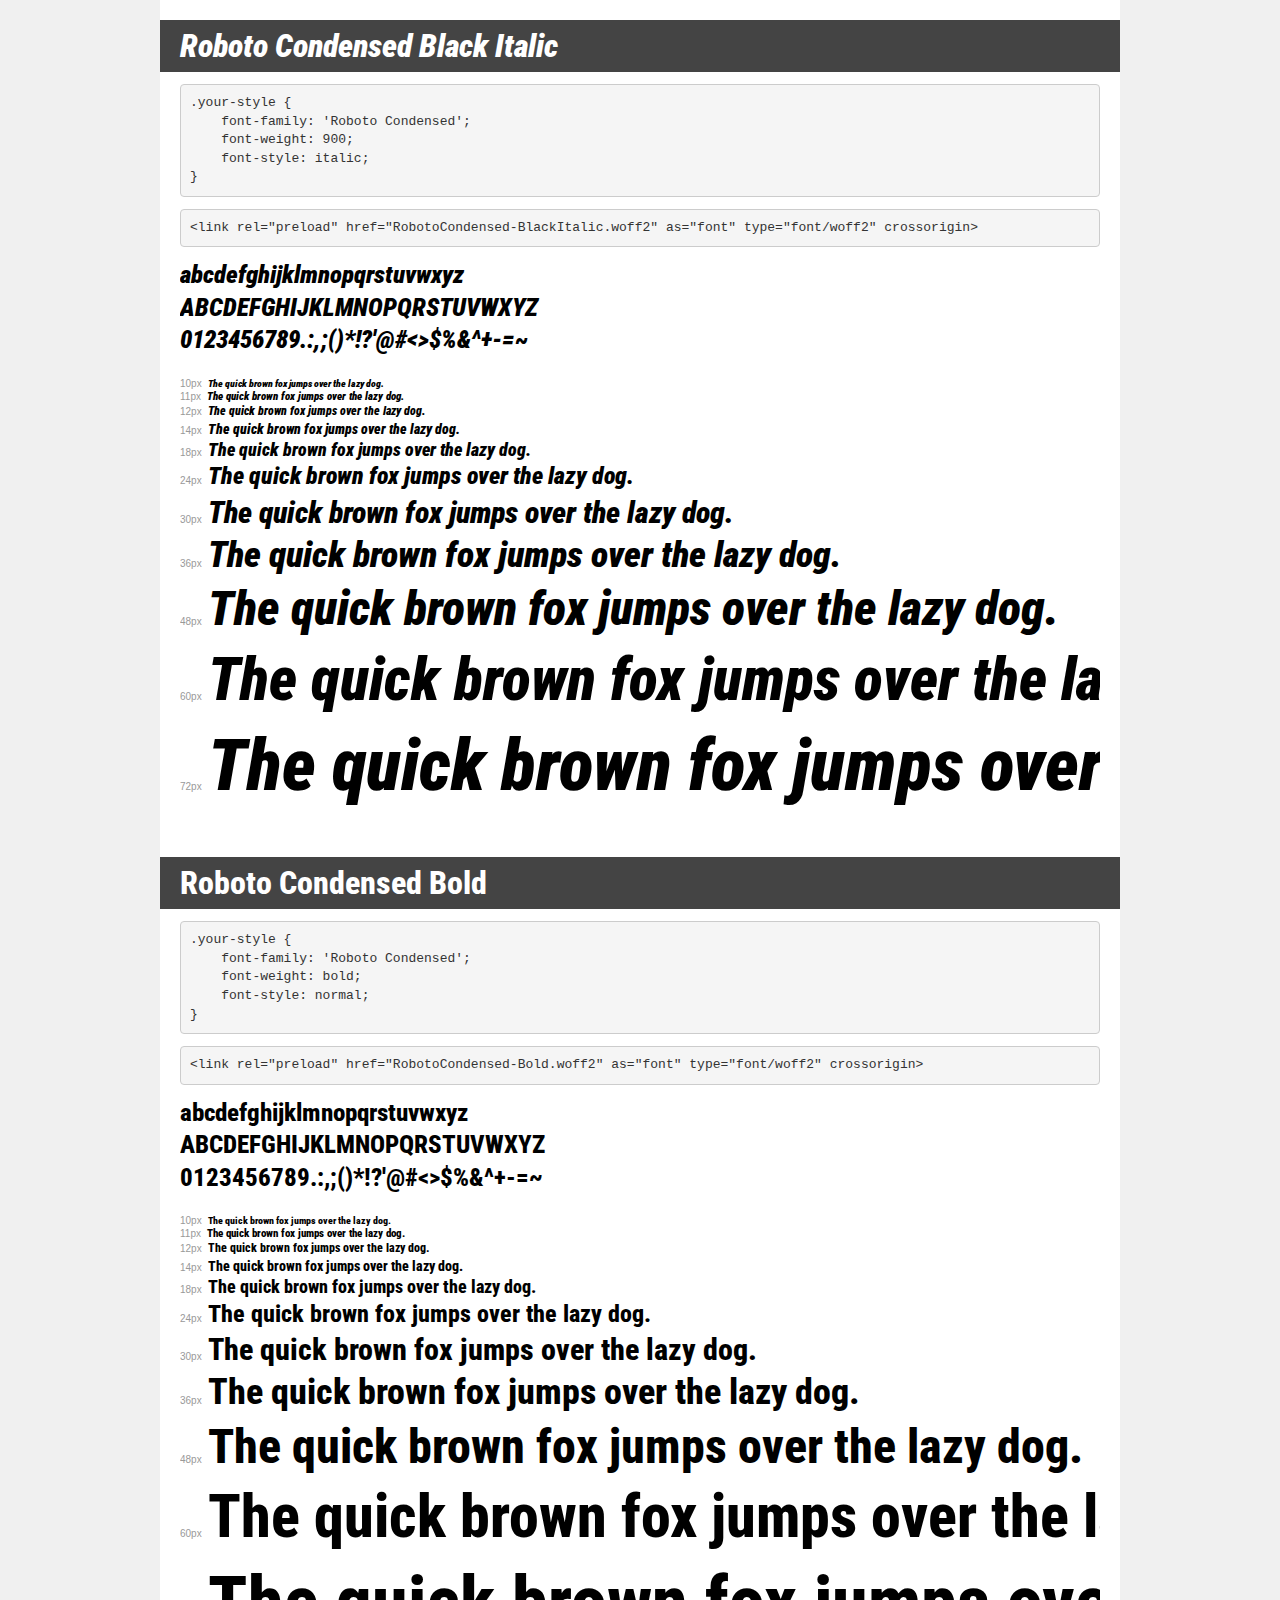
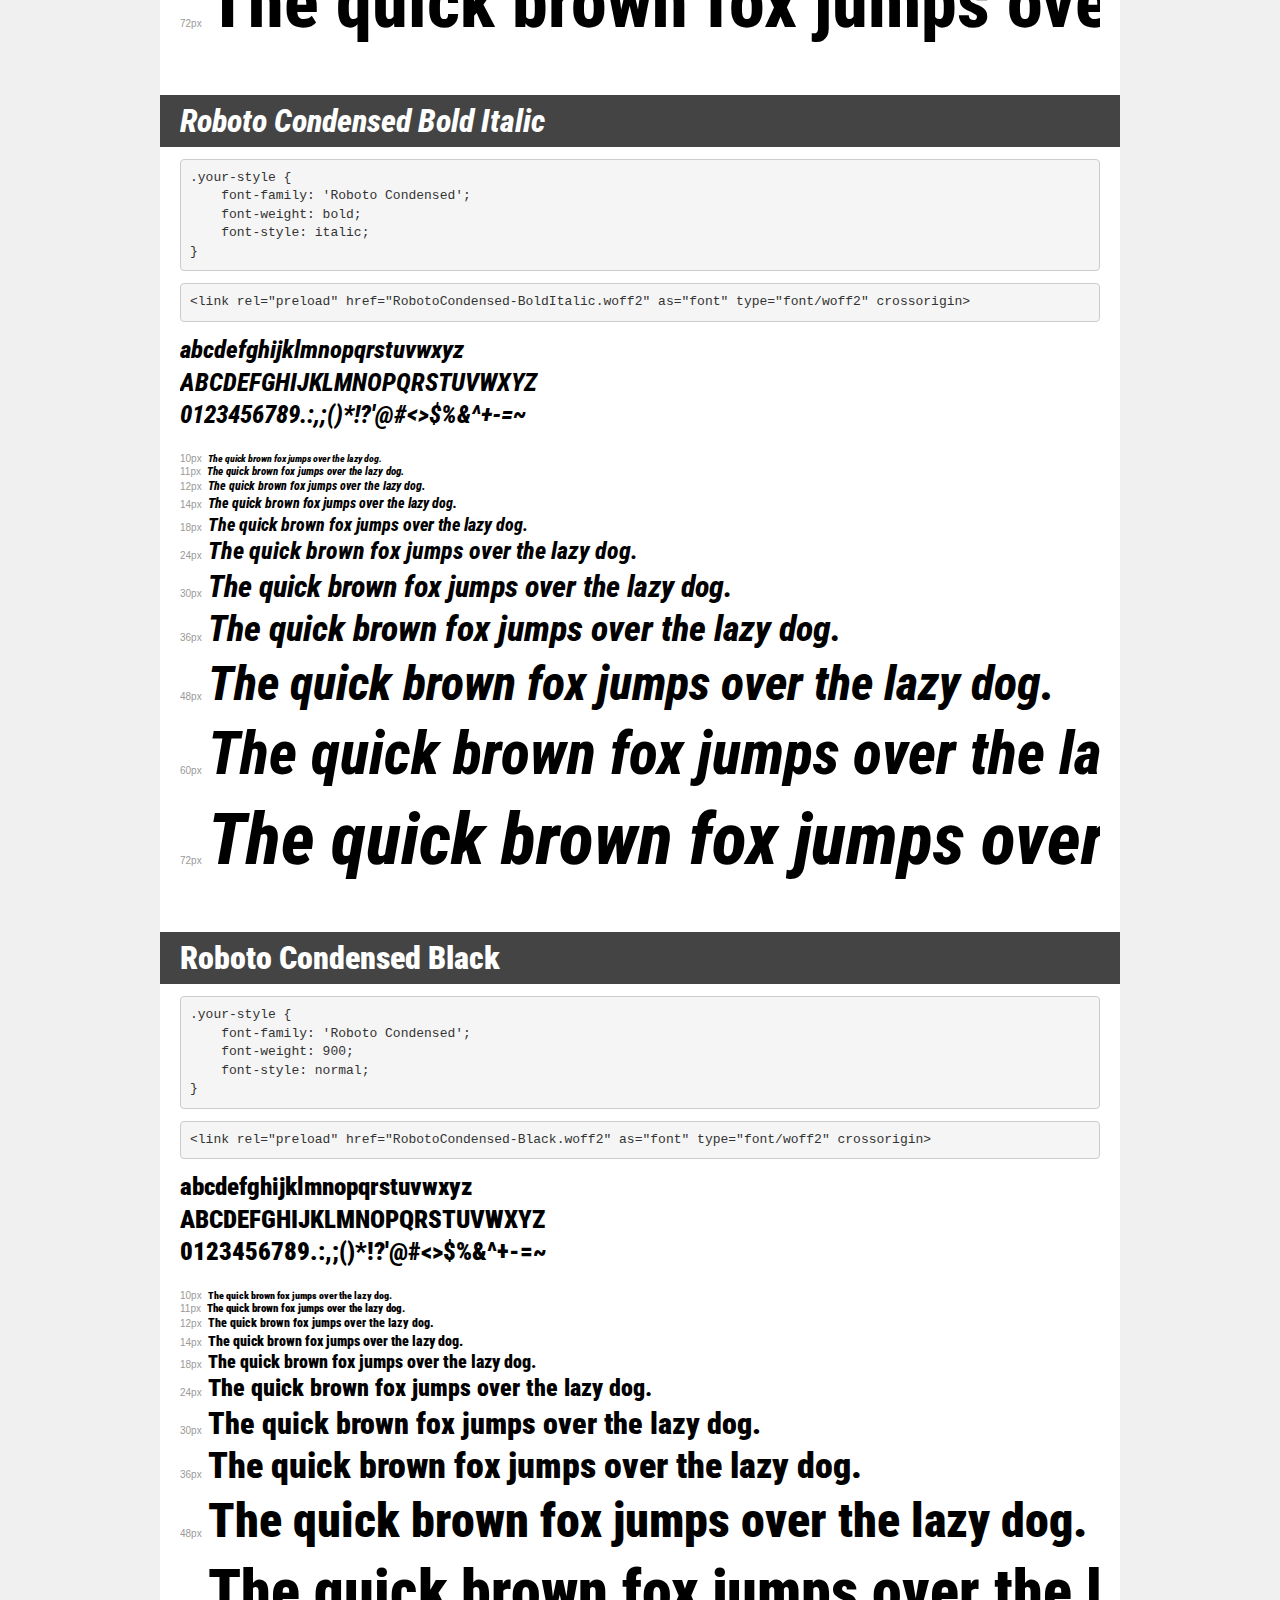
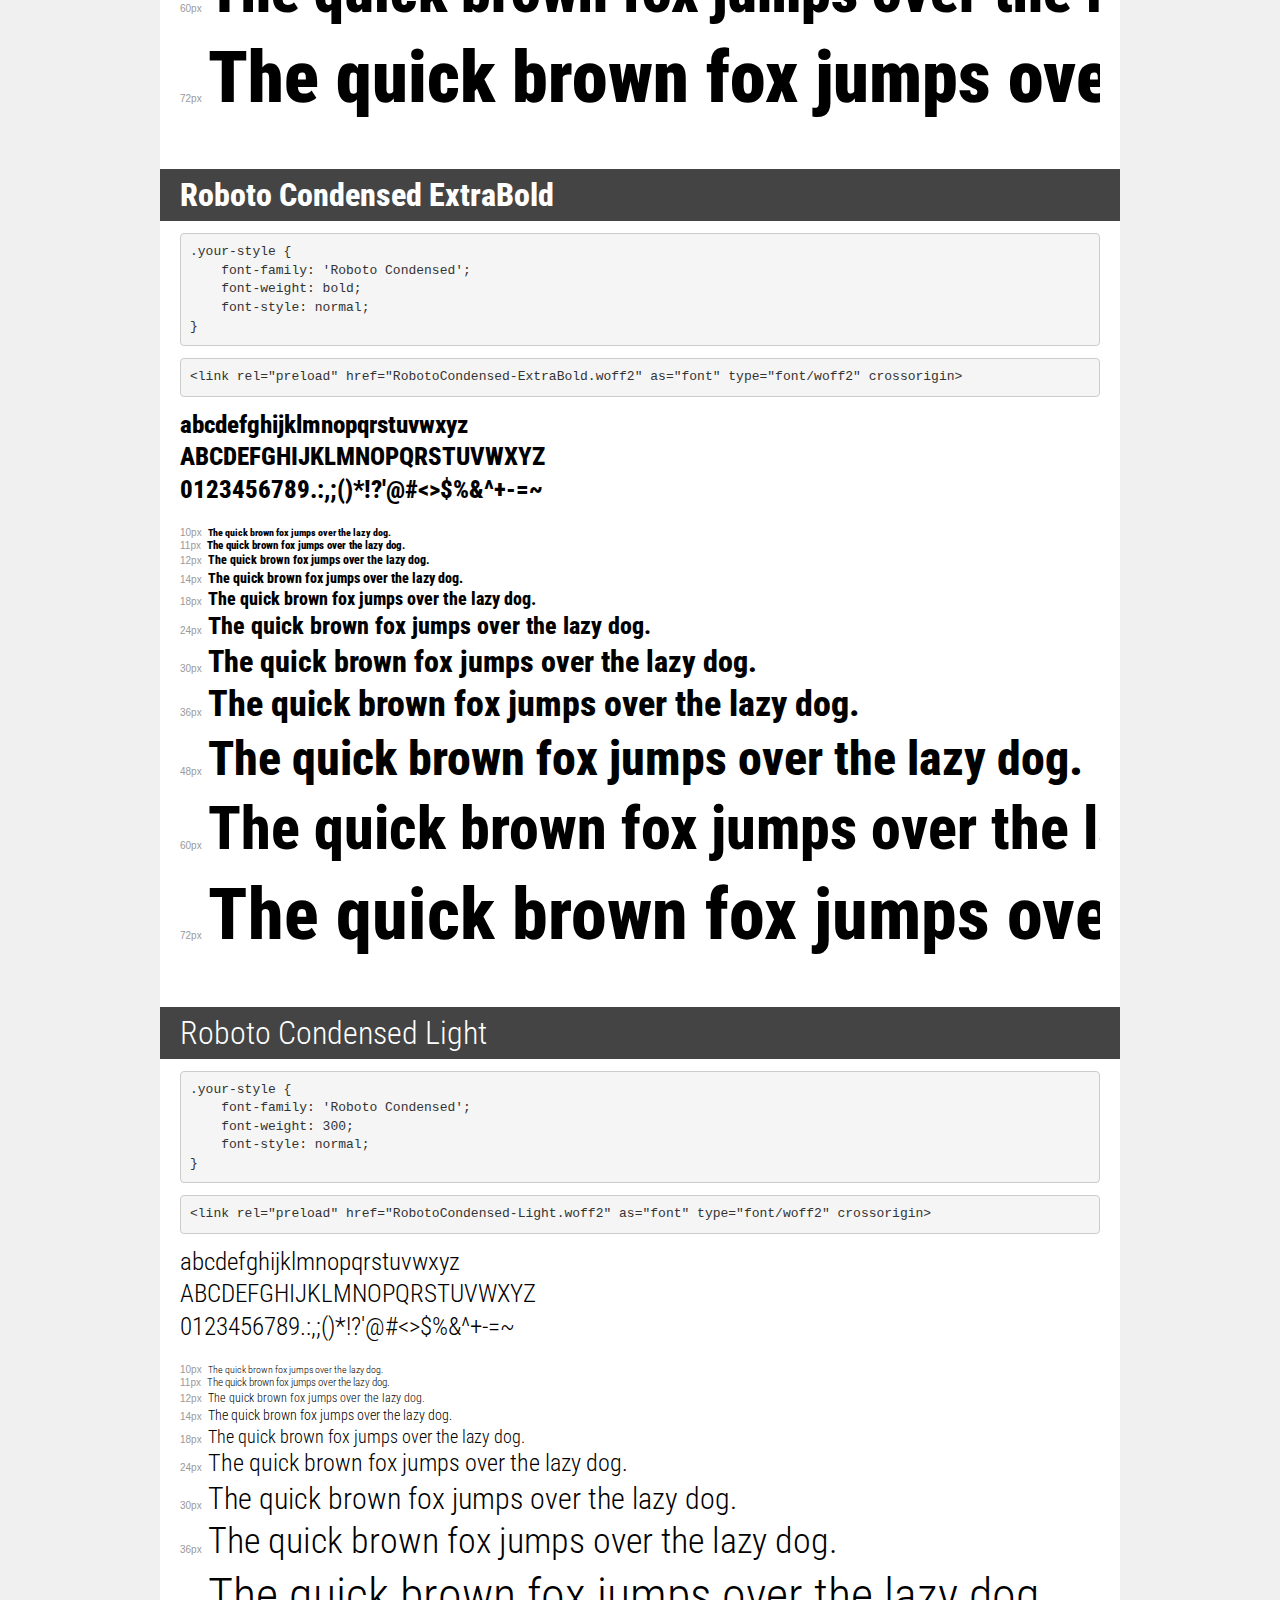
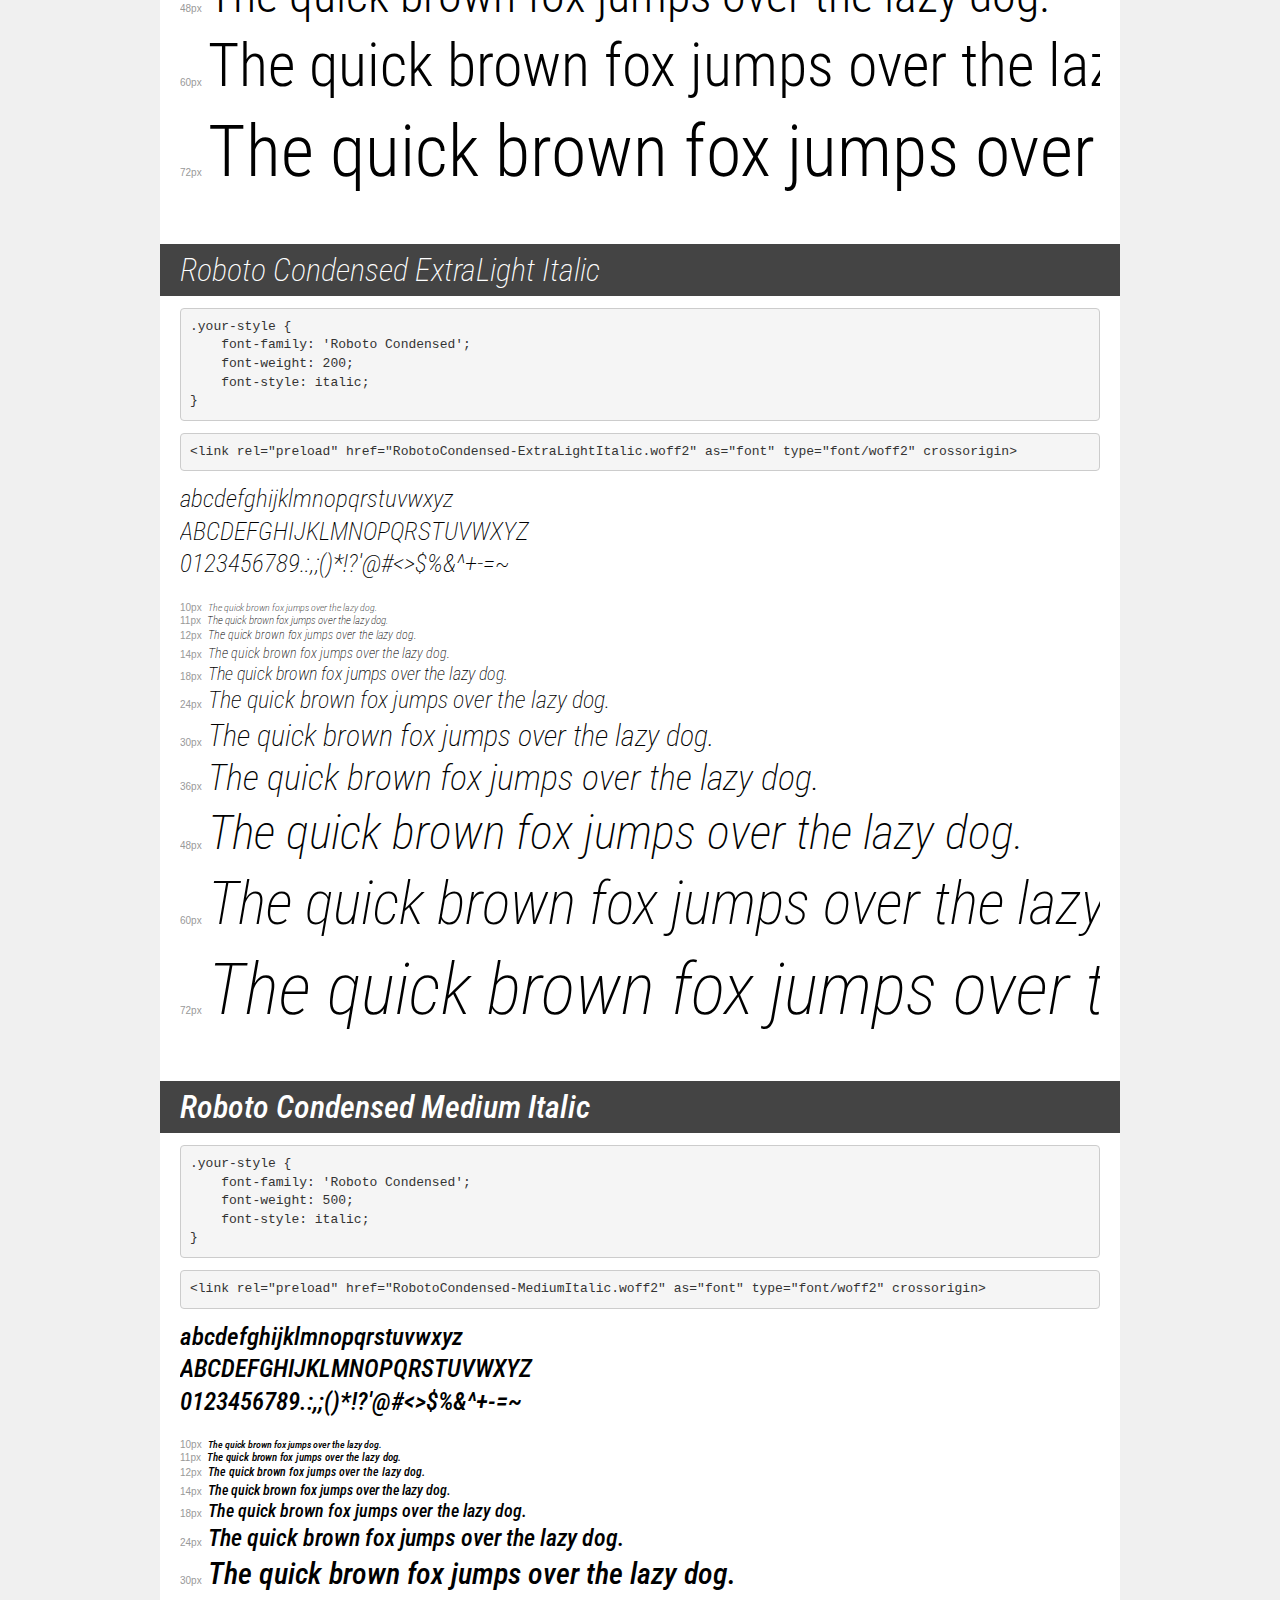
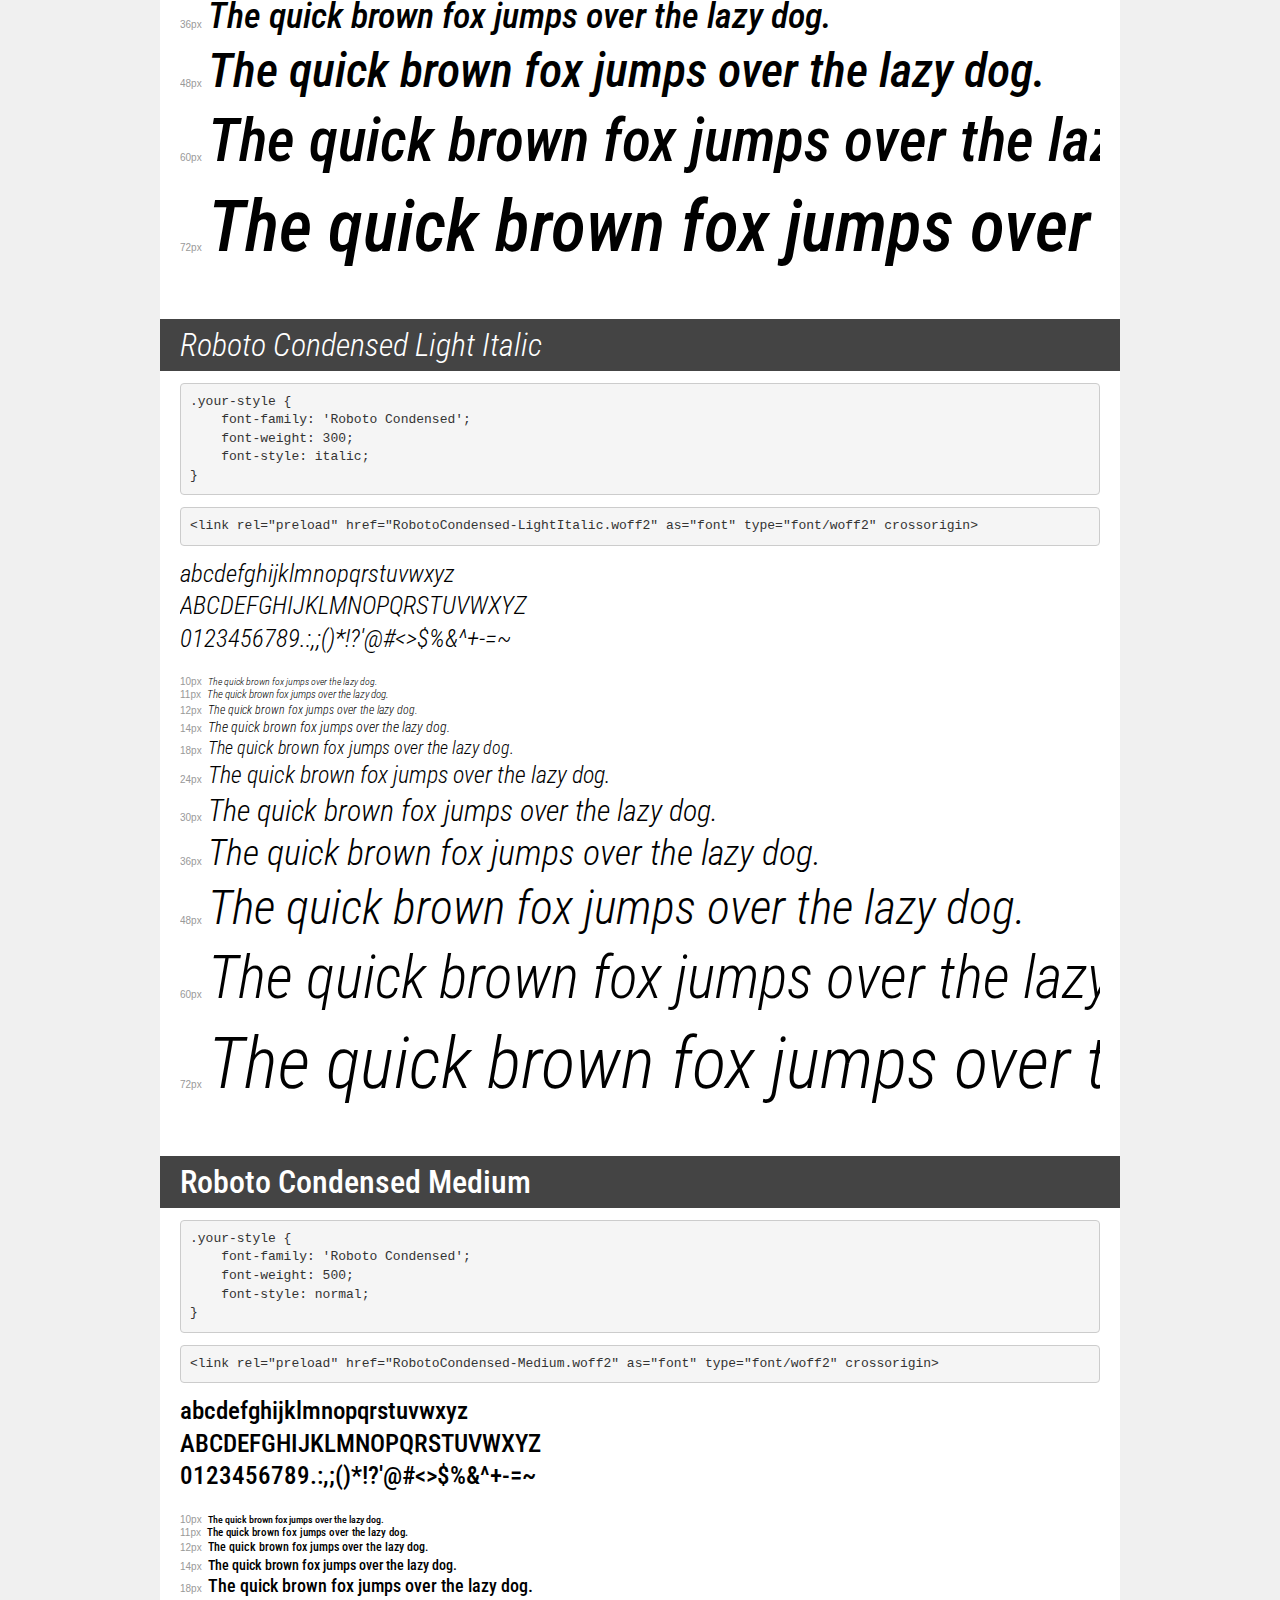
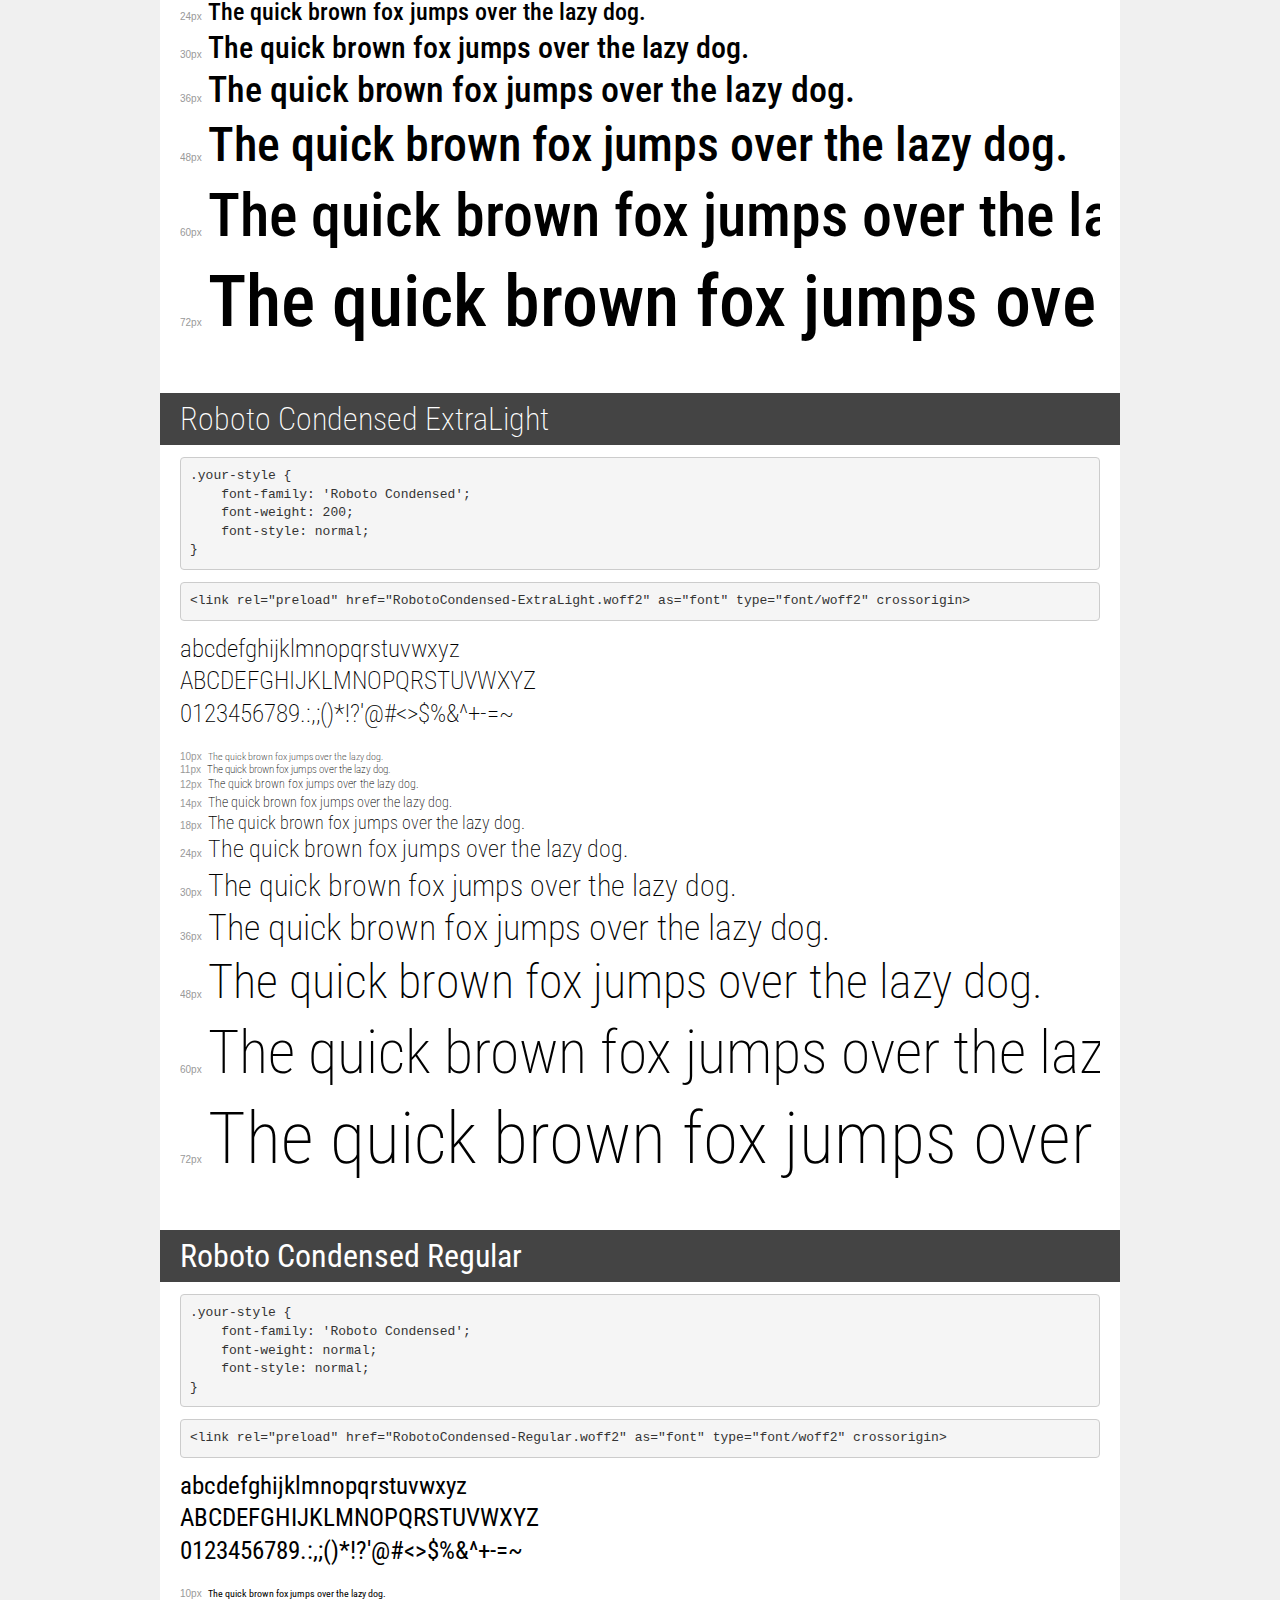
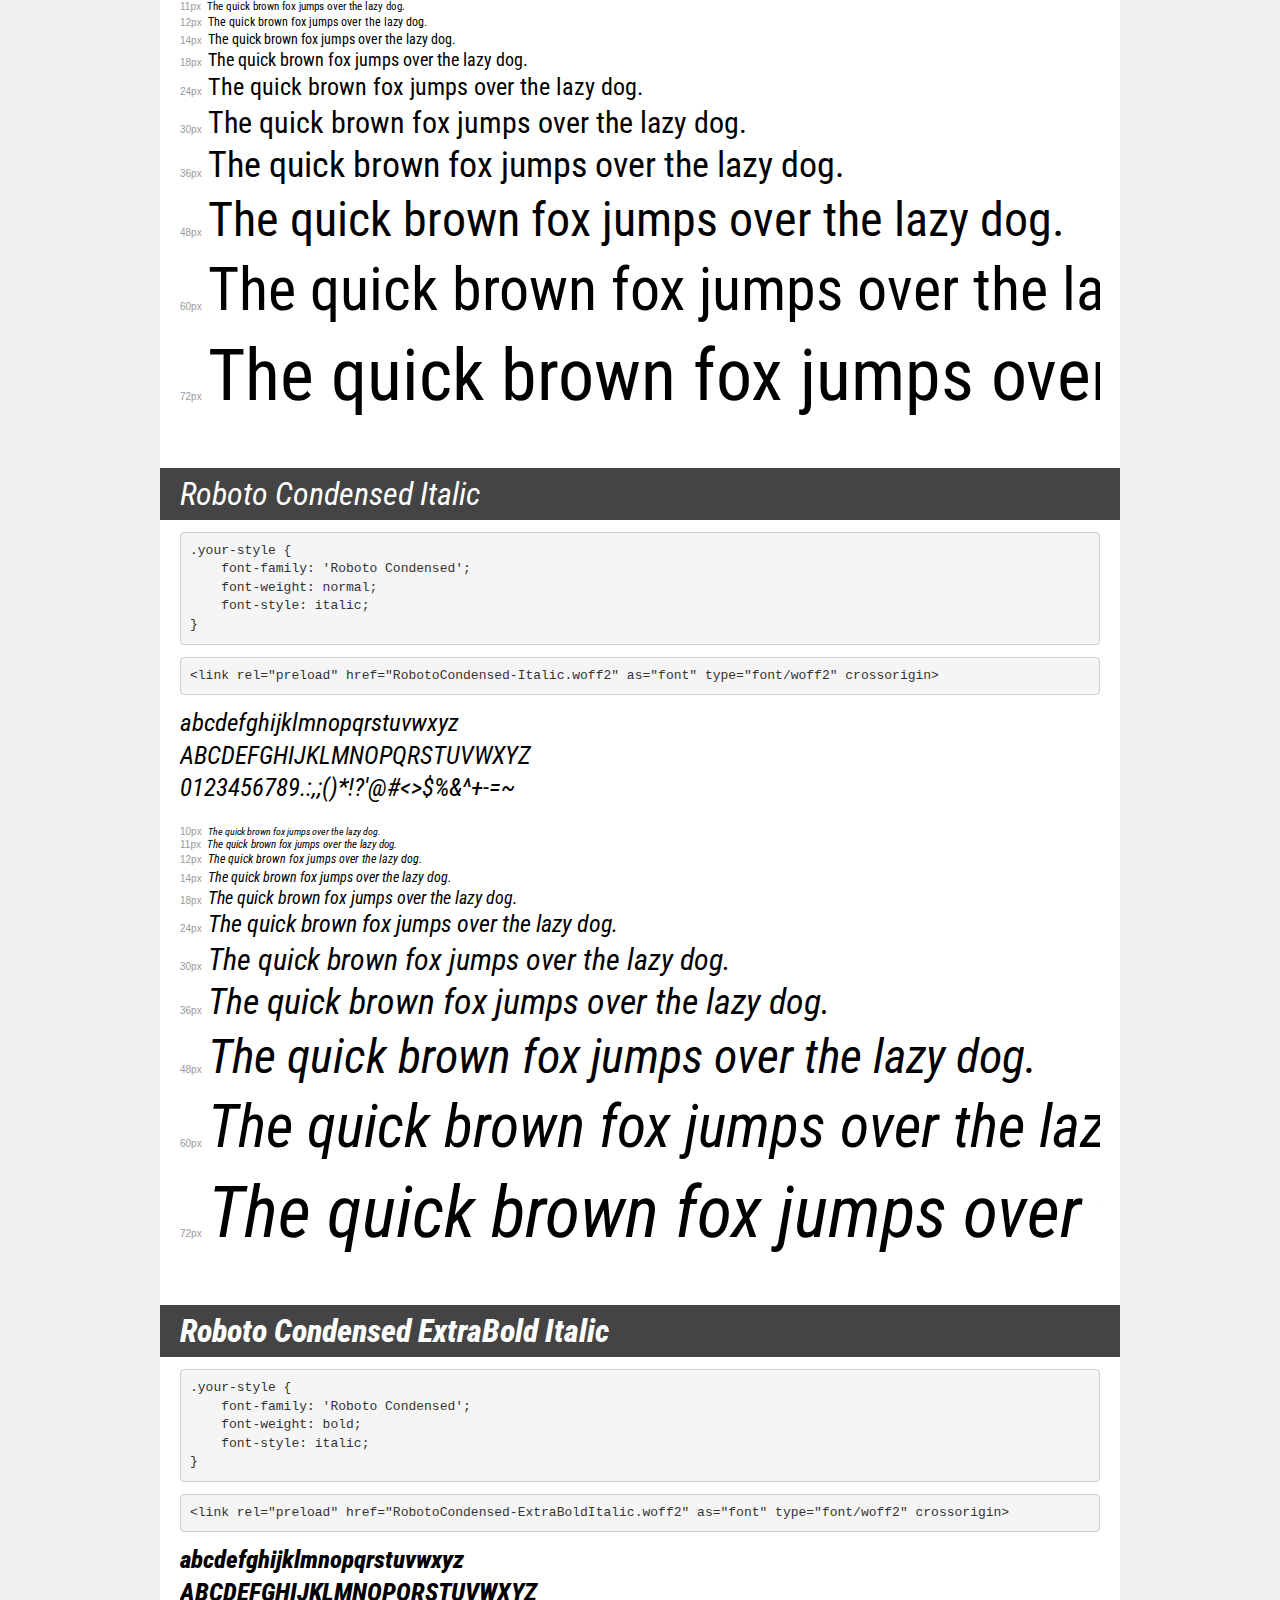
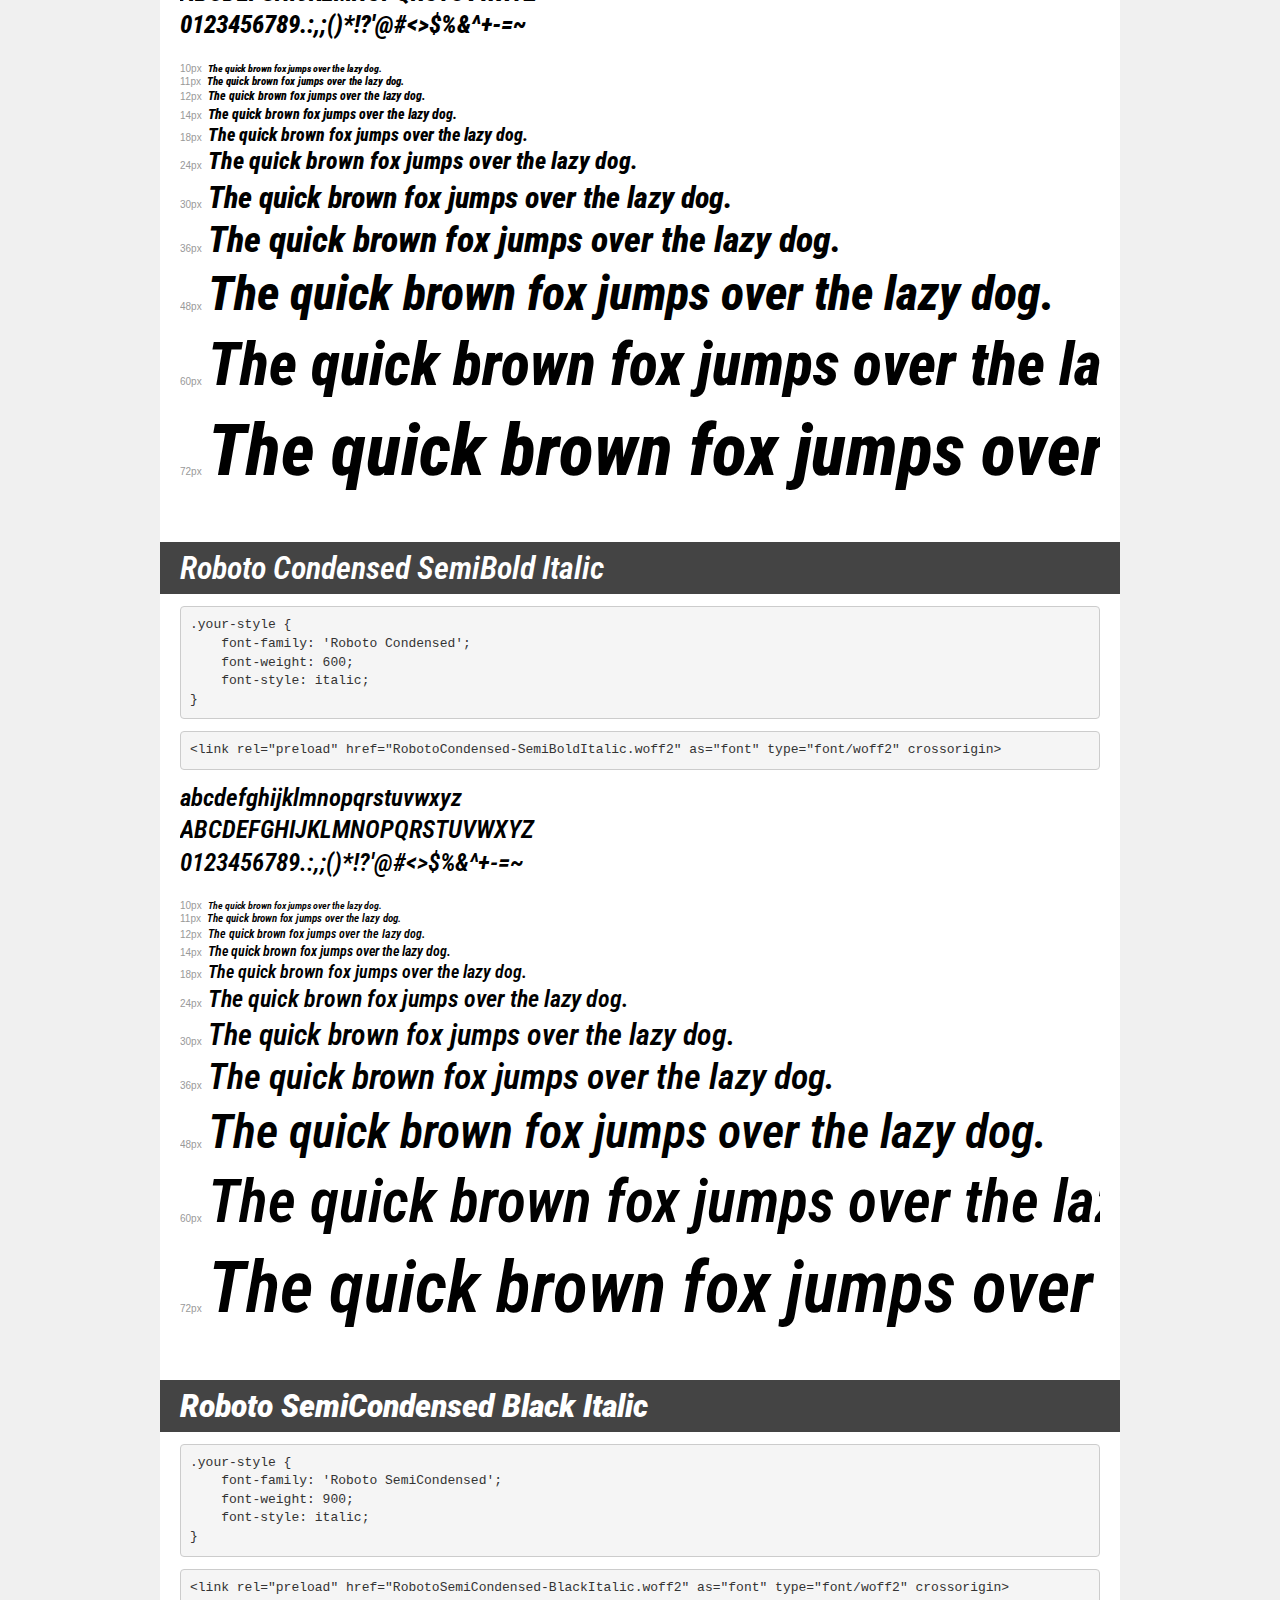
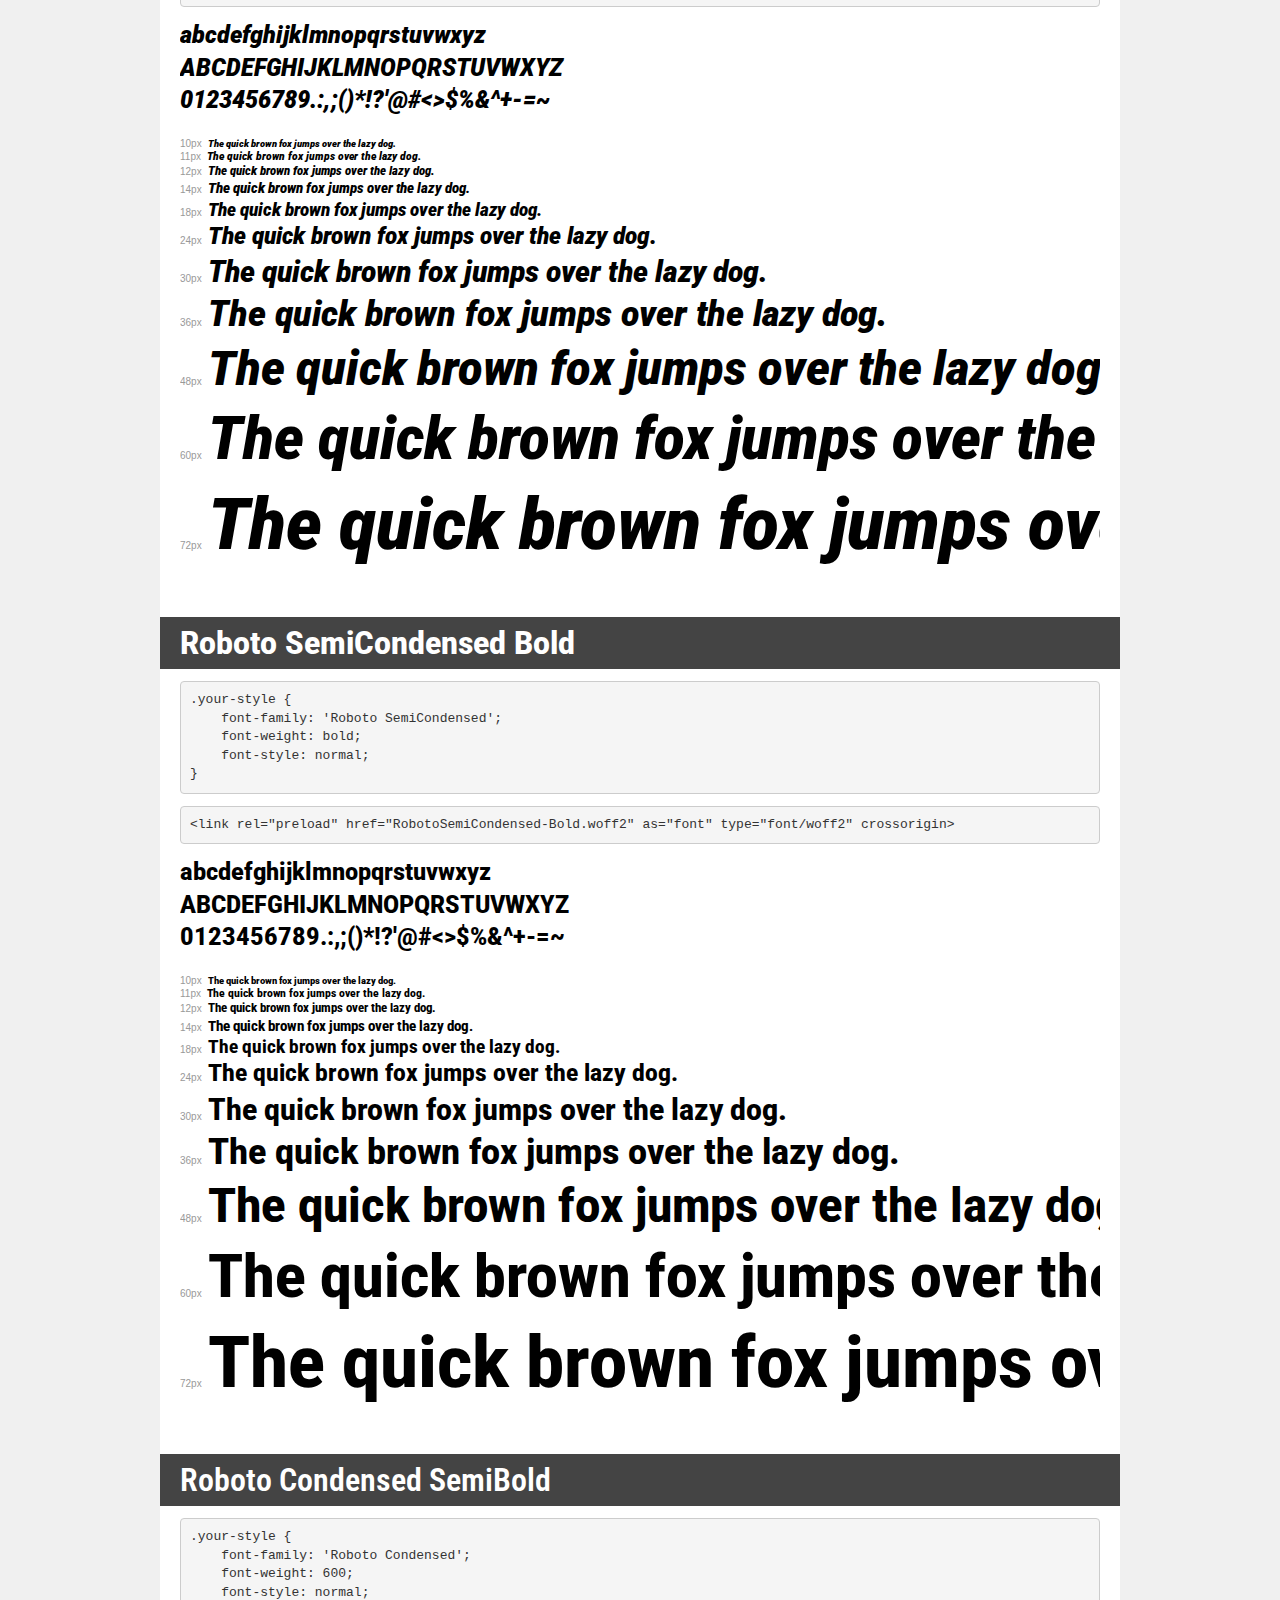
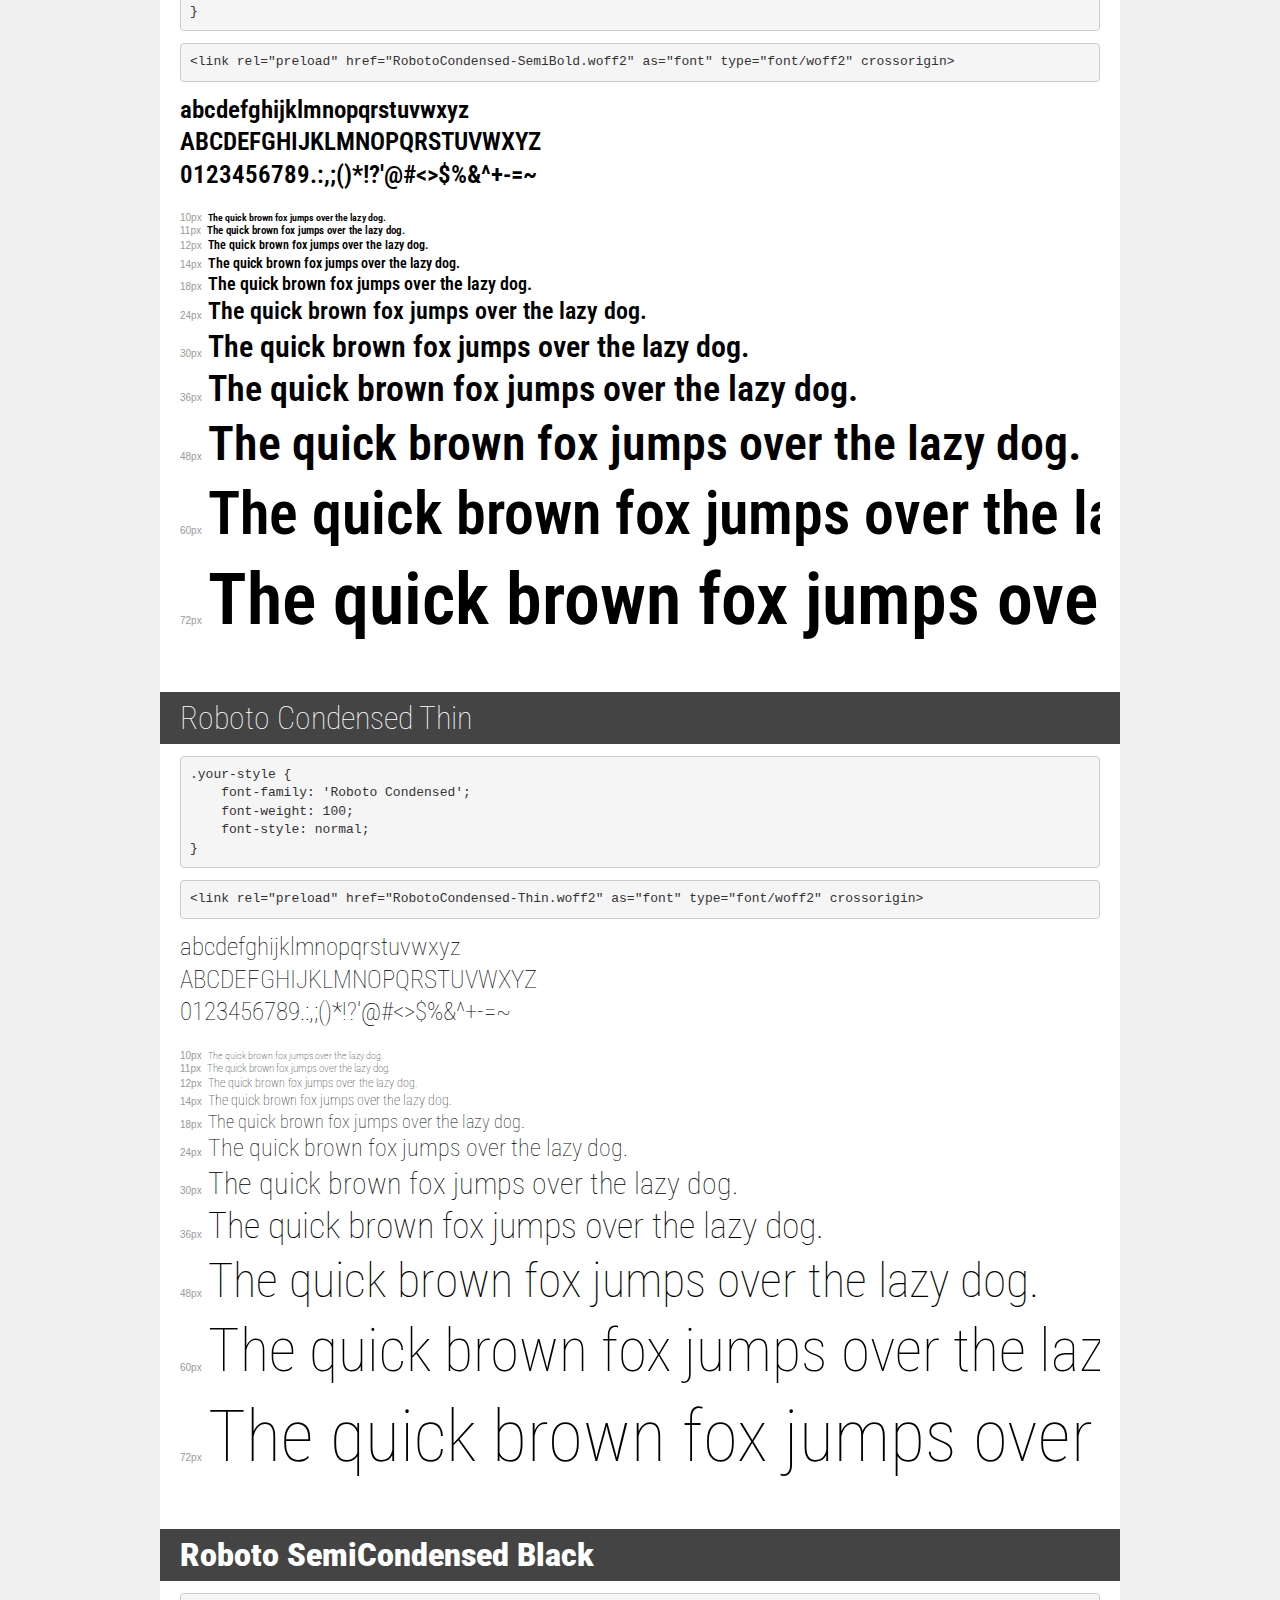
<file: assets/fonts/roboto/demo.html>
<!DOCTYPE html>
<html lang="en">
<head>
    <meta charset="utf-8">
    <meta http-equiv="X-UA-Compatible" content="IE=edge">
    <meta name="viewport" content="width=device-width, initial-scale=1">
    <meta name="robots" content="noindex, noarchive">
    <meta name="format-detection" content="telephone=no">
    <title>Transfonter demo</title>
    <link href="stylesheet.css" rel="stylesheet">
    <style>
        /*
        http://meyerweb.com/eric/tools/css/reset/
        v2.0 | 20110126
        License: none (public domain)
        */
        html, body, div, span, applet, object, iframe,
        h1, h2, h3, h4, h5, h6, p, blockquote, pre,
        a, abbr, acronym, address, big, cite, code,
        del, dfn, em, img, ins, kbd, q, s, samp,
        small, strike, strong, sub, sup, tt, var,
        b, u, i, center,
        dl, dt, dd, ol, ul, li,
        fieldset, form, label, legend,
        table, caption, tbody, tfoot, thead, tr, th, td,
        article, aside, canvas, details, embed,
        figure, figcaption, footer, header, hgroup,
        menu, nav, output, ruby, section, summary,
        time, mark, audio, video {
            margin: 0;
            padding: 0;
            border: 0;
            font-size: 100%;
            font: inherit;
            vertical-align: baseline;
        }
        /* HTML5 display-role reset for older browsers */
        article, aside, details, figcaption, figure,
        footer, header, hgroup, menu, nav, section {
            display: block;
        }
        body {
            line-height: 1;
        }
        ol, ul {
            list-style: none;
        }
        blockquote, q {
            quotes: none;
        }
        blockquote:before, blockquote:after,
        q:before, q:after {
            content: '';
            content: none;
        }
        table {
            border-collapse: collapse;
            border-spacing: 0;
        }
        /* demo styles */
        body {
            background: #f0f0f0;
            color: #000;
        }
        .page {
            background: #fff;
            width: 920px;
            margin: 0 auto;
            padding: 20px 20px 0 20px;
            overflow: hidden;
        }
        .font-container {
            overflow-x: auto;
            overflow-y: hidden;
            margin-bottom: 40px;
            line-height: 1.3;
            white-space: nowrap;
            padding-bottom: 5px;
        }
        h1 {
            position: relative;
            background: #444;
            font-size: 32px;
            color: #fff;
            padding: 10px 20px;
            margin: 0 -20px 12px -20px;
        }
        .letters {
            font-size: 25px;
            margin-bottom: 20px;
        }
        .s10:before {
            content: '10px';
        }
        .s11:before {
            content: '11px';
        }
        .s12:before {
            content: '12px';
        }
        .s14:before {
            content: '14px';
        }
        .s18:before {
            content: '18px';
        }
        .s24:before {
            content: '24px';
        }
        .s30:before {
            content: '30px';
        }
        .s36:before {
            content: '36px';
        }
        .s48:before {
            content: '48px';
        }
        .s60:before {
            content: '60px';
        }
        .s72:before {
            content: '72px';
        }
        .s10:before, .s11:before, .s12:before, .s14:before,
        .s18:before, .s24:before, .s30:before, .s36:before,
        .s48:before, .s60:before, .s72:before {
            font-family: Arial, sans-serif;
            font-size: 10px;
            font-weight: normal;
            font-style: normal;
            color: #999;
            padding-right: 6px;
        }
        pre {
            display: block;
            padding: 9px;
            margin: 0 0 12px;
            font-family: Monaco, Menlo, Consolas, "Courier New", monospace;
            font-size: 13px;
            line-height: 1.428571429;
            color: #333;
            font-weight: normal;
            font-style: normal;
            background-color: #f5f5f5;
            border: 1px solid #ccc;
            overflow-x: auto;
            border-radius: 4px;
        }
        /* responsive */
        @media (max-width: 959px) {
            .page {
                width: auto;
                margin: 0;
            }
        }
    </style>
</head>
<body>
<div class="page">
    <div class="demo">
        <h1 style="font-family: 'Roboto Condensed'; font-weight: 900; font-style: italic;">Roboto Condensed Black Italic</h1>
        <pre title="Usage">.your-style {
    font-family: 'Roboto Condensed';
    font-weight: 900;
    font-style: italic;
}</pre>
        <pre title="Preload (optional)">
&lt;link rel=&quot;preload&quot; href=&quot;RobotoCondensed-BlackItalic.woff2&quot; as=&quot;font&quot; type=&quot;font/woff2&quot; crossorigin&gt;</pre>
        <div class="font-container" style="font-family: 'Roboto Condensed'; font-weight: 900; font-style: italic;">
            <p class="letters">
                abcdefghijklmnopqrstuvwxyz<br>
ABCDEFGHIJKLMNOPQRSTUVWXYZ<br>
                0123456789.:,;()*!?'@#&lt;&gt;$%&^+-=~
            </p>
            <p class="s10" style="font-size: 10px;">The quick brown fox jumps over the lazy dog.</p>
            <p class="s11" style="font-size: 11px;">The quick brown fox jumps over the lazy dog.</p>
            <p class="s12" style="font-size: 12px;">The quick brown fox jumps over the lazy dog.</p>
            <p class="s14" style="font-size: 14px;">The quick brown fox jumps over the lazy dog.</p>
            <p class="s18" style="font-size: 18px;">The quick brown fox jumps over the lazy dog.</p>
            <p class="s24" style="font-size: 24px;">The quick brown fox jumps over the lazy dog.</p>
            <p class="s30" style="font-size: 30px;">The quick brown fox jumps over the lazy dog.</p>
            <p class="s36" style="font-size: 36px;">The quick brown fox jumps over the lazy dog.</p>
            <p class="s48" style="font-size: 48px;">The quick brown fox jumps over the lazy dog.</p>
            <p class="s60" style="font-size: 60px;">The quick brown fox jumps over the lazy dog.</p>
            <p class="s72" style="font-size: 72px;">The quick brown fox jumps over the lazy dog.</p>
        </div>
    </div>

    <div class="demo">
        <h1 style="font-family: 'Roboto Condensed'; font-weight: bold; font-style: normal;">Roboto Condensed Bold</h1>
        <pre title="Usage">.your-style {
    font-family: 'Roboto Condensed';
    font-weight: bold;
    font-style: normal;
}</pre>
        <pre title="Preload (optional)">
&lt;link rel=&quot;preload&quot; href=&quot;RobotoCondensed-Bold.woff2&quot; as=&quot;font&quot; type=&quot;font/woff2&quot; crossorigin&gt;</pre>
        <div class="font-container" style="font-family: 'Roboto Condensed'; font-weight: bold; font-style: normal;">
            <p class="letters">
                abcdefghijklmnopqrstuvwxyz<br>
ABCDEFGHIJKLMNOPQRSTUVWXYZ<br>
                0123456789.:,;()*!?'@#&lt;&gt;$%&^+-=~
            </p>
            <p class="s10" style="font-size: 10px;">The quick brown fox jumps over the lazy dog.</p>
            <p class="s11" style="font-size: 11px;">The quick brown fox jumps over the lazy dog.</p>
            <p class="s12" style="font-size: 12px;">The quick brown fox jumps over the lazy dog.</p>
            <p class="s14" style="font-size: 14px;">The quick brown fox jumps over the lazy dog.</p>
            <p class="s18" style="font-size: 18px;">The quick brown fox jumps over the lazy dog.</p>
            <p class="s24" style="font-size: 24px;">The quick brown fox jumps over the lazy dog.</p>
            <p class="s30" style="font-size: 30px;">The quick brown fox jumps over the lazy dog.</p>
            <p class="s36" style="font-size: 36px;">The quick brown fox jumps over the lazy dog.</p>
            <p class="s48" style="font-size: 48px;">The quick brown fox jumps over the lazy dog.</p>
            <p class="s60" style="font-size: 60px;">The quick brown fox jumps over the lazy dog.</p>
            <p class="s72" style="font-size: 72px;">The quick brown fox jumps over the lazy dog.</p>
        </div>
    </div>

    <div class="demo">
        <h1 style="font-family: 'Roboto Condensed'; font-weight: bold; font-style: italic;">Roboto Condensed Bold Italic</h1>
        <pre title="Usage">.your-style {
    font-family: 'Roboto Condensed';
    font-weight: bold;
    font-style: italic;
}</pre>
        <pre title="Preload (optional)">
&lt;link rel=&quot;preload&quot; href=&quot;RobotoCondensed-BoldItalic.woff2&quot; as=&quot;font&quot; type=&quot;font/woff2&quot; crossorigin&gt;</pre>
        <div class="font-container" style="font-family: 'Roboto Condensed'; font-weight: bold; font-style: italic;">
            <p class="letters">
                abcdefghijklmnopqrstuvwxyz<br>
ABCDEFGHIJKLMNOPQRSTUVWXYZ<br>
                0123456789.:,;()*!?'@#&lt;&gt;$%&^+-=~
            </p>
            <p class="s10" style="font-size: 10px;">The quick brown fox jumps over the lazy dog.</p>
            <p class="s11" style="font-size: 11px;">The quick brown fox jumps over the lazy dog.</p>
            <p class="s12" style="font-size: 12px;">The quick brown fox jumps over the lazy dog.</p>
            <p class="s14" style="font-size: 14px;">The quick brown fox jumps over the lazy dog.</p>
            <p class="s18" style="font-size: 18px;">The quick brown fox jumps over the lazy dog.</p>
            <p class="s24" style="font-size: 24px;">The quick brown fox jumps over the lazy dog.</p>
            <p class="s30" style="font-size: 30px;">The quick brown fox jumps over the lazy dog.</p>
            <p class="s36" style="font-size: 36px;">The quick brown fox jumps over the lazy dog.</p>
            <p class="s48" style="font-size: 48px;">The quick brown fox jumps over the lazy dog.</p>
            <p class="s60" style="font-size: 60px;">The quick brown fox jumps over the lazy dog.</p>
            <p class="s72" style="font-size: 72px;">The quick brown fox jumps over the lazy dog.</p>
        </div>
    </div>

    <div class="demo">
        <h1 style="font-family: 'Roboto Condensed'; font-weight: 900; font-style: normal;">Roboto Condensed Black</h1>
        <pre title="Usage">.your-style {
    font-family: 'Roboto Condensed';
    font-weight: 900;
    font-style: normal;
}</pre>
        <pre title="Preload (optional)">
&lt;link rel=&quot;preload&quot; href=&quot;RobotoCondensed-Black.woff2&quot; as=&quot;font&quot; type=&quot;font/woff2&quot; crossorigin&gt;</pre>
        <div class="font-container" style="font-family: 'Roboto Condensed'; font-weight: 900; font-style: normal;">
            <p class="letters">
                abcdefghijklmnopqrstuvwxyz<br>
ABCDEFGHIJKLMNOPQRSTUVWXYZ<br>
                0123456789.:,;()*!?'@#&lt;&gt;$%&^+-=~
            </p>
            <p class="s10" style="font-size: 10px;">The quick brown fox jumps over the lazy dog.</p>
            <p class="s11" style="font-size: 11px;">The quick brown fox jumps over the lazy dog.</p>
            <p class="s12" style="font-size: 12px;">The quick brown fox jumps over the lazy dog.</p>
            <p class="s14" style="font-size: 14px;">The quick brown fox jumps over the lazy dog.</p>
            <p class="s18" style="font-size: 18px;">The quick brown fox jumps over the lazy dog.</p>
            <p class="s24" style="font-size: 24px;">The quick brown fox jumps over the lazy dog.</p>
            <p class="s30" style="font-size: 30px;">The quick brown fox jumps over the lazy dog.</p>
            <p class="s36" style="font-size: 36px;">The quick brown fox jumps over the lazy dog.</p>
            <p class="s48" style="font-size: 48px;">The quick brown fox jumps over the lazy dog.</p>
            <p class="s60" style="font-size: 60px;">The quick brown fox jumps over the lazy dog.</p>
            <p class="s72" style="font-size: 72px;">The quick brown fox jumps over the lazy dog.</p>
        </div>
    </div>

    <div class="demo">
        <h1 style="font-family: 'Roboto Condensed'; font-weight: bold; font-style: normal;">Roboto Condensed ExtraBold</h1>
        <pre title="Usage">.your-style {
    font-family: 'Roboto Condensed';
    font-weight: bold;
    font-style: normal;
}</pre>
        <pre title="Preload (optional)">
&lt;link rel=&quot;preload&quot; href=&quot;RobotoCondensed-ExtraBold.woff2&quot; as=&quot;font&quot; type=&quot;font/woff2&quot; crossorigin&gt;</pre>
        <div class="font-container" style="font-family: 'Roboto Condensed'; font-weight: bold; font-style: normal;">
            <p class="letters">
                abcdefghijklmnopqrstuvwxyz<br>
ABCDEFGHIJKLMNOPQRSTUVWXYZ<br>
                0123456789.:,;()*!?'@#&lt;&gt;$%&^+-=~
            </p>
            <p class="s10" style="font-size: 10px;">The quick brown fox jumps over the lazy dog.</p>
            <p class="s11" style="font-size: 11px;">The quick brown fox jumps over the lazy dog.</p>
            <p class="s12" style="font-size: 12px;">The quick brown fox jumps over the lazy dog.</p>
            <p class="s14" style="font-size: 14px;">The quick brown fox jumps over the lazy dog.</p>
            <p class="s18" style="font-size: 18px;">The quick brown fox jumps over the lazy dog.</p>
            <p class="s24" style="font-size: 24px;">The quick brown fox jumps over the lazy dog.</p>
            <p class="s30" style="font-size: 30px;">The quick brown fox jumps over the lazy dog.</p>
            <p class="s36" style="font-size: 36px;">The quick brown fox jumps over the lazy dog.</p>
            <p class="s48" style="font-size: 48px;">The quick brown fox jumps over the lazy dog.</p>
            <p class="s60" style="font-size: 60px;">The quick brown fox jumps over the lazy dog.</p>
            <p class="s72" style="font-size: 72px;">The quick brown fox jumps over the lazy dog.</p>
        </div>
    </div>

    <div class="demo">
        <h1 style="font-family: 'Roboto Condensed'; font-weight: 300; font-style: normal;">Roboto Condensed Light</h1>
        <pre title="Usage">.your-style {
    font-family: 'Roboto Condensed';
    font-weight: 300;
    font-style: normal;
}</pre>
        <pre title="Preload (optional)">
&lt;link rel=&quot;preload&quot; href=&quot;RobotoCondensed-Light.woff2&quot; as=&quot;font&quot; type=&quot;font/woff2&quot; crossorigin&gt;</pre>
        <div class="font-container" style="font-family: 'Roboto Condensed'; font-weight: 300; font-style: normal;">
            <p class="letters">
                abcdefghijklmnopqrstuvwxyz<br>
ABCDEFGHIJKLMNOPQRSTUVWXYZ<br>
                0123456789.:,;()*!?'@#&lt;&gt;$%&^+-=~
            </p>
            <p class="s10" style="font-size: 10px;">The quick brown fox jumps over the lazy dog.</p>
            <p class="s11" style="font-size: 11px;">The quick brown fox jumps over the lazy dog.</p>
            <p class="s12" style="font-size: 12px;">The quick brown fox jumps over the lazy dog.</p>
            <p class="s14" style="font-size: 14px;">The quick brown fox jumps over the lazy dog.</p>
            <p class="s18" style="font-size: 18px;">The quick brown fox jumps over the lazy dog.</p>
            <p class="s24" style="font-size: 24px;">The quick brown fox jumps over the lazy dog.</p>
            <p class="s30" style="font-size: 30px;">The quick brown fox jumps over the lazy dog.</p>
            <p class="s36" style="font-size: 36px;">The quick brown fox jumps over the lazy dog.</p>
            <p class="s48" style="font-size: 48px;">The quick brown fox jumps over the lazy dog.</p>
            <p class="s60" style="font-size: 60px;">The quick brown fox jumps over the lazy dog.</p>
            <p class="s72" style="font-size: 72px;">The quick brown fox jumps over the lazy dog.</p>
        </div>
    </div>

    <div class="demo">
        <h1 style="font-family: 'Roboto Condensed'; font-weight: 200; font-style: italic;">Roboto Condensed ExtraLight Italic</h1>
        <pre title="Usage">.your-style {
    font-family: 'Roboto Condensed';
    font-weight: 200;
    font-style: italic;
}</pre>
        <pre title="Preload (optional)">
&lt;link rel=&quot;preload&quot; href=&quot;RobotoCondensed-ExtraLightItalic.woff2&quot; as=&quot;font&quot; type=&quot;font/woff2&quot; crossorigin&gt;</pre>
        <div class="font-container" style="font-family: 'Roboto Condensed'; font-weight: 200; font-style: italic;">
            <p class="letters">
                abcdefghijklmnopqrstuvwxyz<br>
ABCDEFGHIJKLMNOPQRSTUVWXYZ<br>
                0123456789.:,;()*!?'@#&lt;&gt;$%&^+-=~
            </p>
            <p class="s10" style="font-size: 10px;">The quick brown fox jumps over the lazy dog.</p>
            <p class="s11" style="font-size: 11px;">The quick brown fox jumps over the lazy dog.</p>
            <p class="s12" style="font-size: 12px;">The quick brown fox jumps over the lazy dog.</p>
            <p class="s14" style="font-size: 14px;">The quick brown fox jumps over the lazy dog.</p>
            <p class="s18" style="font-size: 18px;">The quick brown fox jumps over the lazy dog.</p>
            <p class="s24" style="font-size: 24px;">The quick brown fox jumps over the lazy dog.</p>
            <p class="s30" style="font-size: 30px;">The quick brown fox jumps over the lazy dog.</p>
            <p class="s36" style="font-size: 36px;">The quick brown fox jumps over the lazy dog.</p>
            <p class="s48" style="font-size: 48px;">The quick brown fox jumps over the lazy dog.</p>
            <p class="s60" style="font-size: 60px;">The quick brown fox jumps over the lazy dog.</p>
            <p class="s72" style="font-size: 72px;">The quick brown fox jumps over the lazy dog.</p>
        </div>
    </div>

    <div class="demo">
        <h1 style="font-family: 'Roboto Condensed'; font-weight: 500; font-style: italic;">Roboto Condensed Medium Italic</h1>
        <pre title="Usage">.your-style {
    font-family: 'Roboto Condensed';
    font-weight: 500;
    font-style: italic;
}</pre>
        <pre title="Preload (optional)">
&lt;link rel=&quot;preload&quot; href=&quot;RobotoCondensed-MediumItalic.woff2&quot; as=&quot;font&quot; type=&quot;font/woff2&quot; crossorigin&gt;</pre>
        <div class="font-container" style="font-family: 'Roboto Condensed'; font-weight: 500; font-style: italic;">
            <p class="letters">
                abcdefghijklmnopqrstuvwxyz<br>
ABCDEFGHIJKLMNOPQRSTUVWXYZ<br>
                0123456789.:,;()*!?'@#&lt;&gt;$%&^+-=~
            </p>
            <p class="s10" style="font-size: 10px;">The quick brown fox jumps over the lazy dog.</p>
            <p class="s11" style="font-size: 11px;">The quick brown fox jumps over the lazy dog.</p>
            <p class="s12" style="font-size: 12px;">The quick brown fox jumps over the lazy dog.</p>
            <p class="s14" style="font-size: 14px;">The quick brown fox jumps over the lazy dog.</p>
            <p class="s18" style="font-size: 18px;">The quick brown fox jumps over the lazy dog.</p>
            <p class="s24" style="font-size: 24px;">The quick brown fox jumps over the lazy dog.</p>
            <p class="s30" style="font-size: 30px;">The quick brown fox jumps over the lazy dog.</p>
            <p class="s36" style="font-size: 36px;">The quick brown fox jumps over the lazy dog.</p>
            <p class="s48" style="font-size: 48px;">The quick brown fox jumps over the lazy dog.</p>
            <p class="s60" style="font-size: 60px;">The quick brown fox jumps over the lazy dog.</p>
            <p class="s72" style="font-size: 72px;">The quick brown fox jumps over the lazy dog.</p>
        </div>
    </div>

    <div class="demo">
        <h1 style="font-family: 'Roboto Condensed'; font-weight: 300; font-style: italic;">Roboto Condensed Light Italic</h1>
        <pre title="Usage">.your-style {
    font-family: 'Roboto Condensed';
    font-weight: 300;
    font-style: italic;
}</pre>
        <pre title="Preload (optional)">
&lt;link rel=&quot;preload&quot; href=&quot;RobotoCondensed-LightItalic.woff2&quot; as=&quot;font&quot; type=&quot;font/woff2&quot; crossorigin&gt;</pre>
        <div class="font-container" style="font-family: 'Roboto Condensed'; font-weight: 300; font-style: italic;">
            <p class="letters">
                abcdefghijklmnopqrstuvwxyz<br>
ABCDEFGHIJKLMNOPQRSTUVWXYZ<br>
                0123456789.:,;()*!?'@#&lt;&gt;$%&^+-=~
            </p>
            <p class="s10" style="font-size: 10px;">The quick brown fox jumps over the lazy dog.</p>
            <p class="s11" style="font-size: 11px;">The quick brown fox jumps over the lazy dog.</p>
            <p class="s12" style="font-size: 12px;">The quick brown fox jumps over the lazy dog.</p>
            <p class="s14" style="font-size: 14px;">The quick brown fox jumps over the lazy dog.</p>
            <p class="s18" style="font-size: 18px;">The quick brown fox jumps over the lazy dog.</p>
            <p class="s24" style="font-size: 24px;">The quick brown fox jumps over the lazy dog.</p>
            <p class="s30" style="font-size: 30px;">The quick brown fox jumps over the lazy dog.</p>
            <p class="s36" style="font-size: 36px;">The quick brown fox jumps over the lazy dog.</p>
            <p class="s48" style="font-size: 48px;">The quick brown fox jumps over the lazy dog.</p>
            <p class="s60" style="font-size: 60px;">The quick brown fox jumps over the lazy dog.</p>
            <p class="s72" style="font-size: 72px;">The quick brown fox jumps over the lazy dog.</p>
        </div>
    </div>

    <div class="demo">
        <h1 style="font-family: 'Roboto Condensed'; font-weight: 500; font-style: normal;">Roboto Condensed Medium</h1>
        <pre title="Usage">.your-style {
    font-family: 'Roboto Condensed';
    font-weight: 500;
    font-style: normal;
}</pre>
        <pre title="Preload (optional)">
&lt;link rel=&quot;preload&quot; href=&quot;RobotoCondensed-Medium.woff2&quot; as=&quot;font&quot; type=&quot;font/woff2&quot; crossorigin&gt;</pre>
        <div class="font-container" style="font-family: 'Roboto Condensed'; font-weight: 500; font-style: normal;">
            <p class="letters">
                abcdefghijklmnopqrstuvwxyz<br>
ABCDEFGHIJKLMNOPQRSTUVWXYZ<br>
                0123456789.:,;()*!?'@#&lt;&gt;$%&^+-=~
            </p>
            <p class="s10" style="font-size: 10px;">The quick brown fox jumps over the lazy dog.</p>
            <p class="s11" style="font-size: 11px;">The quick brown fox jumps over the lazy dog.</p>
            <p class="s12" style="font-size: 12px;">The quick brown fox jumps over the lazy dog.</p>
            <p class="s14" style="font-size: 14px;">The quick brown fox jumps over the lazy dog.</p>
            <p class="s18" style="font-size: 18px;">The quick brown fox jumps over the lazy dog.</p>
            <p class="s24" style="font-size: 24px;">The quick brown fox jumps over the lazy dog.</p>
            <p class="s30" style="font-size: 30px;">The quick brown fox jumps over the lazy dog.</p>
            <p class="s36" style="font-size: 36px;">The quick brown fox jumps over the lazy dog.</p>
            <p class="s48" style="font-size: 48px;">The quick brown fox jumps over the lazy dog.</p>
            <p class="s60" style="font-size: 60px;">The quick brown fox jumps over the lazy dog.</p>
            <p class="s72" style="font-size: 72px;">The quick brown fox jumps over the lazy dog.</p>
        </div>
    </div>

    <div class="demo">
        <h1 style="font-family: 'Roboto Condensed'; font-weight: 200; font-style: normal;">Roboto Condensed ExtraLight</h1>
        <pre title="Usage">.your-style {
    font-family: 'Roboto Condensed';
    font-weight: 200;
    font-style: normal;
}</pre>
        <pre title="Preload (optional)">
&lt;link rel=&quot;preload&quot; href=&quot;RobotoCondensed-ExtraLight.woff2&quot; as=&quot;font&quot; type=&quot;font/woff2&quot; crossorigin&gt;</pre>
        <div class="font-container" style="font-family: 'Roboto Condensed'; font-weight: 200; font-style: normal;">
            <p class="letters">
                abcdefghijklmnopqrstuvwxyz<br>
ABCDEFGHIJKLMNOPQRSTUVWXYZ<br>
                0123456789.:,;()*!?'@#&lt;&gt;$%&^+-=~
            </p>
            <p class="s10" style="font-size: 10px;">The quick brown fox jumps over the lazy dog.</p>
            <p class="s11" style="font-size: 11px;">The quick brown fox jumps over the lazy dog.</p>
            <p class="s12" style="font-size: 12px;">The quick brown fox jumps over the lazy dog.</p>
            <p class="s14" style="font-size: 14px;">The quick brown fox jumps over the lazy dog.</p>
            <p class="s18" style="font-size: 18px;">The quick brown fox jumps over the lazy dog.</p>
            <p class="s24" style="font-size: 24px;">The quick brown fox jumps over the lazy dog.</p>
            <p class="s30" style="font-size: 30px;">The quick brown fox jumps over the lazy dog.</p>
            <p class="s36" style="font-size: 36px;">The quick brown fox jumps over the lazy dog.</p>
            <p class="s48" style="font-size: 48px;">The quick brown fox jumps over the lazy dog.</p>
            <p class="s60" style="font-size: 60px;">The quick brown fox jumps over the lazy dog.</p>
            <p class="s72" style="font-size: 72px;">The quick brown fox jumps over the lazy dog.</p>
        </div>
    </div>

    <div class="demo">
        <h1 style="font-family: 'Roboto Condensed'; font-weight: normal; font-style: normal;">Roboto Condensed Regular</h1>
        <pre title="Usage">.your-style {
    font-family: 'Roboto Condensed';
    font-weight: normal;
    font-style: normal;
}</pre>
        <pre title="Preload (optional)">
&lt;link rel=&quot;preload&quot; href=&quot;RobotoCondensed-Regular.woff2&quot; as=&quot;font&quot; type=&quot;font/woff2&quot; crossorigin&gt;</pre>
        <div class="font-container" style="font-family: 'Roboto Condensed'; font-weight: normal; font-style: normal;">
            <p class="letters">
                abcdefghijklmnopqrstuvwxyz<br>
ABCDEFGHIJKLMNOPQRSTUVWXYZ<br>
                0123456789.:,;()*!?'@#&lt;&gt;$%&^+-=~
            </p>
            <p class="s10" style="font-size: 10px;">The quick brown fox jumps over the lazy dog.</p>
            <p class="s11" style="font-size: 11px;">The quick brown fox jumps over the lazy dog.</p>
            <p class="s12" style="font-size: 12px;">The quick brown fox jumps over the lazy dog.</p>
            <p class="s14" style="font-size: 14px;">The quick brown fox jumps over the lazy dog.</p>
            <p class="s18" style="font-size: 18px;">The quick brown fox jumps over the lazy dog.</p>
            <p class="s24" style="font-size: 24px;">The quick brown fox jumps over the lazy dog.</p>
            <p class="s30" style="font-size: 30px;">The quick brown fox jumps over the lazy dog.</p>
            <p class="s36" style="font-size: 36px;">The quick brown fox jumps over the lazy dog.</p>
            <p class="s48" style="font-size: 48px;">The quick brown fox jumps over the lazy dog.</p>
            <p class="s60" style="font-size: 60px;">The quick brown fox jumps over the lazy dog.</p>
            <p class="s72" style="font-size: 72px;">The quick brown fox jumps over the lazy dog.</p>
        </div>
    </div>

    <div class="demo">
        <h1 style="font-family: 'Roboto Condensed'; font-weight: normal; font-style: italic;">Roboto Condensed Italic</h1>
        <pre title="Usage">.your-style {
    font-family: 'Roboto Condensed';
    font-weight: normal;
    font-style: italic;
}</pre>
        <pre title="Preload (optional)">
&lt;link rel=&quot;preload&quot; href=&quot;RobotoCondensed-Italic.woff2&quot; as=&quot;font&quot; type=&quot;font/woff2&quot; crossorigin&gt;</pre>
        <div class="font-container" style="font-family: 'Roboto Condensed'; font-weight: normal; font-style: italic;">
            <p class="letters">
                abcdefghijklmnopqrstuvwxyz<br>
ABCDEFGHIJKLMNOPQRSTUVWXYZ<br>
                0123456789.:,;()*!?'@#&lt;&gt;$%&^+-=~
            </p>
            <p class="s10" style="font-size: 10px;">The quick brown fox jumps over the lazy dog.</p>
            <p class="s11" style="font-size: 11px;">The quick brown fox jumps over the lazy dog.</p>
            <p class="s12" style="font-size: 12px;">The quick brown fox jumps over the lazy dog.</p>
            <p class="s14" style="font-size: 14px;">The quick brown fox jumps over the lazy dog.</p>
            <p class="s18" style="font-size: 18px;">The quick brown fox jumps over the lazy dog.</p>
            <p class="s24" style="font-size: 24px;">The quick brown fox jumps over the lazy dog.</p>
            <p class="s30" style="font-size: 30px;">The quick brown fox jumps over the lazy dog.</p>
            <p class="s36" style="font-size: 36px;">The quick brown fox jumps over the lazy dog.</p>
            <p class="s48" style="font-size: 48px;">The quick brown fox jumps over the lazy dog.</p>
            <p class="s60" style="font-size: 60px;">The quick brown fox jumps over the lazy dog.</p>
            <p class="s72" style="font-size: 72px;">The quick brown fox jumps over the lazy dog.</p>
        </div>
    </div>

    <div class="demo">
        <h1 style="font-family: 'Roboto Condensed'; font-weight: bold; font-style: italic;">Roboto Condensed ExtraBold Italic</h1>
        <pre title="Usage">.your-style {
    font-family: 'Roboto Condensed';
    font-weight: bold;
    font-style: italic;
}</pre>
        <pre title="Preload (optional)">
&lt;link rel=&quot;preload&quot; href=&quot;RobotoCondensed-ExtraBoldItalic.woff2&quot; as=&quot;font&quot; type=&quot;font/woff2&quot; crossorigin&gt;</pre>
        <div class="font-container" style="font-family: 'Roboto Condensed'; font-weight: bold; font-style: italic;">
            <p class="letters">
                abcdefghijklmnopqrstuvwxyz<br>
ABCDEFGHIJKLMNOPQRSTUVWXYZ<br>
                0123456789.:,;()*!?'@#&lt;&gt;$%&^+-=~
            </p>
            <p class="s10" style="font-size: 10px;">The quick brown fox jumps over the lazy dog.</p>
            <p class="s11" style="font-size: 11px;">The quick brown fox jumps over the lazy dog.</p>
            <p class="s12" style="font-size: 12px;">The quick brown fox jumps over the lazy dog.</p>
            <p class="s14" style="font-size: 14px;">The quick brown fox jumps over the lazy dog.</p>
            <p class="s18" style="font-size: 18px;">The quick brown fox jumps over the lazy dog.</p>
            <p class="s24" style="font-size: 24px;">The quick brown fox jumps over the lazy dog.</p>
            <p class="s30" style="font-size: 30px;">The quick brown fox jumps over the lazy dog.</p>
            <p class="s36" style="font-size: 36px;">The quick brown fox jumps over the lazy dog.</p>
            <p class="s48" style="font-size: 48px;">The quick brown fox jumps over the lazy dog.</p>
            <p class="s60" style="font-size: 60px;">The quick brown fox jumps over the lazy dog.</p>
            <p class="s72" style="font-size: 72px;">The quick brown fox jumps over the lazy dog.</p>
        </div>
    </div>

    <div class="demo">
        <h1 style="font-family: 'Roboto Condensed'; font-weight: 600; font-style: italic;">Roboto Condensed SemiBold Italic</h1>
        <pre title="Usage">.your-style {
    font-family: 'Roboto Condensed';
    font-weight: 600;
    font-style: italic;
}</pre>
        <pre title="Preload (optional)">
&lt;link rel=&quot;preload&quot; href=&quot;RobotoCondensed-SemiBoldItalic.woff2&quot; as=&quot;font&quot; type=&quot;font/woff2&quot; crossorigin&gt;</pre>
        <div class="font-container" style="font-family: 'Roboto Condensed'; font-weight: 600; font-style: italic;">
            <p class="letters">
                abcdefghijklmnopqrstuvwxyz<br>
ABCDEFGHIJKLMNOPQRSTUVWXYZ<br>
                0123456789.:,;()*!?'@#&lt;&gt;$%&^+-=~
            </p>
            <p class="s10" style="font-size: 10px;">The quick brown fox jumps over the lazy dog.</p>
            <p class="s11" style="font-size: 11px;">The quick brown fox jumps over the lazy dog.</p>
            <p class="s12" style="font-size: 12px;">The quick brown fox jumps over the lazy dog.</p>
            <p class="s14" style="font-size: 14px;">The quick brown fox jumps over the lazy dog.</p>
            <p class="s18" style="font-size: 18px;">The quick brown fox jumps over the lazy dog.</p>
            <p class="s24" style="font-size: 24px;">The quick brown fox jumps over the lazy dog.</p>
            <p class="s30" style="font-size: 30px;">The quick brown fox jumps over the lazy dog.</p>
            <p class="s36" style="font-size: 36px;">The quick brown fox jumps over the lazy dog.</p>
            <p class="s48" style="font-size: 48px;">The quick brown fox jumps over the lazy dog.</p>
            <p class="s60" style="font-size: 60px;">The quick brown fox jumps over the lazy dog.</p>
            <p class="s72" style="font-size: 72px;">The quick brown fox jumps over the lazy dog.</p>
        </div>
    </div>

    <div class="demo">
        <h1 style="font-family: 'Roboto SemiCondensed'; font-weight: 900; font-style: italic;">Roboto SemiCondensed Black Italic</h1>
        <pre title="Usage">.your-style {
    font-family: 'Roboto SemiCondensed';
    font-weight: 900;
    font-style: italic;
}</pre>
        <pre title="Preload (optional)">
&lt;link rel=&quot;preload&quot; href=&quot;RobotoSemiCondensed-BlackItalic.woff2&quot; as=&quot;font&quot; type=&quot;font/woff2&quot; crossorigin&gt;</pre>
        <div class="font-container" style="font-family: 'Roboto SemiCondensed'; font-weight: 900; font-style: italic;">
            <p class="letters">
                abcdefghijklmnopqrstuvwxyz<br>
ABCDEFGHIJKLMNOPQRSTUVWXYZ<br>
                0123456789.:,;()*!?'@#&lt;&gt;$%&^+-=~
            </p>
            <p class="s10" style="font-size: 10px;">The quick brown fox jumps over the lazy dog.</p>
            <p class="s11" style="font-size: 11px;">The quick brown fox jumps over the lazy dog.</p>
            <p class="s12" style="font-size: 12px;">The quick brown fox jumps over the lazy dog.</p>
            <p class="s14" style="font-size: 14px;">The quick brown fox jumps over the lazy dog.</p>
            <p class="s18" style="font-size: 18px;">The quick brown fox jumps over the lazy dog.</p>
            <p class="s24" style="font-size: 24px;">The quick brown fox jumps over the lazy dog.</p>
            <p class="s30" style="font-size: 30px;">The quick brown fox jumps over the lazy dog.</p>
            <p class="s36" style="font-size: 36px;">The quick brown fox jumps over the lazy dog.</p>
            <p class="s48" style="font-size: 48px;">The quick brown fox jumps over the lazy dog.</p>
            <p class="s60" style="font-size: 60px;">The quick brown fox jumps over the lazy dog.</p>
            <p class="s72" style="font-size: 72px;">The quick brown fox jumps over the lazy dog.</p>
        </div>
    </div>

    <div class="demo">
        <h1 style="font-family: 'Roboto SemiCondensed'; font-weight: bold; font-style: normal;">Roboto SemiCondensed Bold</h1>
        <pre title="Usage">.your-style {
    font-family: 'Roboto SemiCondensed';
    font-weight: bold;
    font-style: normal;
}</pre>
        <pre title="Preload (optional)">
&lt;link rel=&quot;preload&quot; href=&quot;RobotoSemiCondensed-Bold.woff2&quot; as=&quot;font&quot; type=&quot;font/woff2&quot; crossorigin&gt;</pre>
        <div class="font-container" style="font-family: 'Roboto SemiCondensed'; font-weight: bold; font-style: normal;">
            <p class="letters">
                abcdefghijklmnopqrstuvwxyz<br>
ABCDEFGHIJKLMNOPQRSTUVWXYZ<br>
                0123456789.:,;()*!?'@#&lt;&gt;$%&^+-=~
            </p>
            <p class="s10" style="font-size: 10px;">The quick brown fox jumps over the lazy dog.</p>
            <p class="s11" style="font-size: 11px;">The quick brown fox jumps over the lazy dog.</p>
            <p class="s12" style="font-size: 12px;">The quick brown fox jumps over the lazy dog.</p>
            <p class="s14" style="font-size: 14px;">The quick brown fox jumps over the lazy dog.</p>
            <p class="s18" style="font-size: 18px;">The quick brown fox jumps over the lazy dog.</p>
            <p class="s24" style="font-size: 24px;">The quick brown fox jumps over the lazy dog.</p>
            <p class="s30" style="font-size: 30px;">The quick brown fox jumps over the lazy dog.</p>
            <p class="s36" style="font-size: 36px;">The quick brown fox jumps over the lazy dog.</p>
            <p class="s48" style="font-size: 48px;">The quick brown fox jumps over the lazy dog.</p>
            <p class="s60" style="font-size: 60px;">The quick brown fox jumps over the lazy dog.</p>
            <p class="s72" style="font-size: 72px;">The quick brown fox jumps over the lazy dog.</p>
        </div>
    </div>

    <div class="demo">
        <h1 style="font-family: 'Roboto Condensed'; font-weight: 600; font-style: normal;">Roboto Condensed SemiBold</h1>
        <pre title="Usage">.your-style {
    font-family: 'Roboto Condensed';
    font-weight: 600;
    font-style: normal;
}</pre>
        <pre title="Preload (optional)">
&lt;link rel=&quot;preload&quot; href=&quot;RobotoCondensed-SemiBold.woff2&quot; as=&quot;font&quot; type=&quot;font/woff2&quot; crossorigin&gt;</pre>
        <div class="font-container" style="font-family: 'Roboto Condensed'; font-weight: 600; font-style: normal;">
            <p class="letters">
                abcdefghijklmnopqrstuvwxyz<br>
ABCDEFGHIJKLMNOPQRSTUVWXYZ<br>
                0123456789.:,;()*!?'@#&lt;&gt;$%&^+-=~
            </p>
            <p class="s10" style="font-size: 10px;">The quick brown fox jumps over the lazy dog.</p>
            <p class="s11" style="font-size: 11px;">The quick brown fox jumps over the lazy dog.</p>
            <p class="s12" style="font-size: 12px;">The quick brown fox jumps over the lazy dog.</p>
            <p class="s14" style="font-size: 14px;">The quick brown fox jumps over the lazy dog.</p>
            <p class="s18" style="font-size: 18px;">The quick brown fox jumps over the lazy dog.</p>
            <p class="s24" style="font-size: 24px;">The quick brown fox jumps over the lazy dog.</p>
            <p class="s30" style="font-size: 30px;">The quick brown fox jumps over the lazy dog.</p>
            <p class="s36" style="font-size: 36px;">The quick brown fox jumps over the lazy dog.</p>
            <p class="s48" style="font-size: 48px;">The quick brown fox jumps over the lazy dog.</p>
            <p class="s60" style="font-size: 60px;">The quick brown fox jumps over the lazy dog.</p>
            <p class="s72" style="font-size: 72px;">The quick brown fox jumps over the lazy dog.</p>
        </div>
    </div>

    <div class="demo">
        <h1 style="font-family: 'Roboto Condensed'; font-weight: 100; font-style: normal;">Roboto Condensed Thin</h1>
        <pre title="Usage">.your-style {
    font-family: 'Roboto Condensed';
    font-weight: 100;
    font-style: normal;
}</pre>
        <pre title="Preload (optional)">
&lt;link rel=&quot;preload&quot; href=&quot;RobotoCondensed-Thin.woff2&quot; as=&quot;font&quot; type=&quot;font/woff2&quot; crossorigin&gt;</pre>
        <div class="font-container" style="font-family: 'Roboto Condensed'; font-weight: 100; font-style: normal;">
            <p class="letters">
                abcdefghijklmnopqrstuvwxyz<br>
ABCDEFGHIJKLMNOPQRSTUVWXYZ<br>
                0123456789.:,;()*!?'@#&lt;&gt;$%&^+-=~
            </p>
            <p class="s10" style="font-size: 10px;">The quick brown fox jumps over the lazy dog.</p>
            <p class="s11" style="font-size: 11px;">The quick brown fox jumps over the lazy dog.</p>
            <p class="s12" style="font-size: 12px;">The quick brown fox jumps over the lazy dog.</p>
            <p class="s14" style="font-size: 14px;">The quick brown fox jumps over the lazy dog.</p>
            <p class="s18" style="font-size: 18px;">The quick brown fox jumps over the lazy dog.</p>
            <p class="s24" style="font-size: 24px;">The quick brown fox jumps over the lazy dog.</p>
            <p class="s30" style="font-size: 30px;">The quick brown fox jumps over the lazy dog.</p>
            <p class="s36" style="font-size: 36px;">The quick brown fox jumps over the lazy dog.</p>
            <p class="s48" style="font-size: 48px;">The quick brown fox jumps over the lazy dog.</p>
            <p class="s60" style="font-size: 60px;">The quick brown fox jumps over the lazy dog.</p>
            <p class="s72" style="font-size: 72px;">The quick brown fox jumps over the lazy dog.</p>
        </div>
    </div>

    <div class="demo">
        <h1 style="font-family: 'Roboto SemiCondensed'; font-weight: 900; font-style: normal;">Roboto SemiCondensed Black</h1>
        <pre title="Usage">.your-style {
    font-family: 'Roboto SemiCondensed';
    font-weight: 900;
    font-style: normal;
}</pre>
        <pre title="Preload (optional)">
&lt;link rel=&quot;preload&quot; href=&quot;RobotoSemiCondensed-Black.woff2&quot; as=&quot;font&quot; type=&quot;font/woff2&quot; crossorigin&gt;</pre>
        <div class="font-container" style="font-family: 'Roboto SemiCondensed'; font-weight: 900; font-style: normal;">
            <p class="letters">
                abcdefghijklmnopqrstuvwxyz<br>
ABCDEFGHIJKLMNOPQRSTUVWXYZ<br>
                0123456789.:,;()*!?'@#&lt;&gt;$%&^+-=~
            </p>
            <p class="s10" style="font-size: 10px;">The quick brown fox jumps over the lazy dog.</p>
            <p class="s11" style="font-size: 11px;">The quick brown fox jumps over the lazy dog.</p>
            <p class="s12" style="font-size: 12px;">The quick brown fox jumps over the lazy dog.</p>
            <p class="s14" style="font-size: 14px;">The quick brown fox jumps over the lazy dog.</p>
            <p class="s18" style="font-size: 18px;">The quick brown fox jumps over the lazy dog.</p>
            <p class="s24" style="font-size: 24px;">The quick brown fox jumps over the lazy dog.</p>
            <p class="s30" style="font-size: 30px;">The quick brown fox jumps over the lazy dog.</p>
            <p class="s36" style="font-size: 36px;">The quick brown fox jumps over the lazy dog.</p>
            <p class="s48" style="font-size: 48px;">The quick brown fox jumps over the lazy dog.</p>
            <p class="s60" style="font-size: 60px;">The quick brown fox jumps over the lazy dog.</p>
            <p class="s72" style="font-size: 72px;">The quick brown fox jumps over the lazy dog.</p>
        </div>
    </div>

    <div class="demo">
        <h1 style="font-family: 'Roboto Condensed'; font-weight: 100; font-style: italic;">Roboto Condensed Thin Italic</h1>
        <pre title="Usage">.your-style {
    font-family: 'Roboto Condensed';
    font-weight: 100;
    font-style: italic;
}</pre>
        <pre title="Preload (optional)">
&lt;link rel=&quot;preload&quot; href=&quot;RobotoCondensed-ThinItalic.woff2&quot; as=&quot;font&quot; type=&quot;font/woff2&quot; crossorigin&gt;</pre>
        <div class="font-container" style="font-family: 'Roboto Condensed'; font-weight: 100; font-style: italic;">
            <p class="letters">
                abcdefghijklmnopqrstuvwxyz<br>
ABCDEFGHIJKLMNOPQRSTUVWXYZ<br>
                0123456789.:,;()*!?'@#&lt;&gt;$%&^+-=~
            </p>
            <p class="s10" style="font-size: 10px;">The quick brown fox jumps over the lazy dog.</p>
            <p class="s11" style="font-size: 11px;">The quick brown fox jumps over the lazy dog.</p>
            <p class="s12" style="font-size: 12px;">The quick brown fox jumps over the lazy dog.</p>
            <p class="s14" style="font-size: 14px;">The quick brown fox jumps over the lazy dog.</p>
            <p class="s18" style="font-size: 18px;">The quick brown fox jumps over the lazy dog.</p>
            <p class="s24" style="font-size: 24px;">The quick brown fox jumps over the lazy dog.</p>
            <p class="s30" style="font-size: 30px;">The quick brown fox jumps over the lazy dog.</p>
            <p class="s36" style="font-size: 36px;">The quick brown fox jumps over the lazy dog.</p>
            <p class="s48" style="font-size: 48px;">The quick brown fox jumps over the lazy dog.</p>
            <p class="s60" style="font-size: 60px;">The quick brown fox jumps over the lazy dog.</p>
            <p class="s72" style="font-size: 72px;">The quick brown fox jumps over the lazy dog.</p>
        </div>
    </div>

    <div class="demo">
        <h1 style="font-family: 'Roboto SemiCondensed'; font-weight: bold; font-style: normal;">Roboto SemiCondensed ExtraBold</h1>
        <pre title="Usage">.your-style {
    font-family: 'Roboto SemiCondensed';
    font-weight: bold;
    font-style: normal;
}</pre>
        <pre title="Preload (optional)">
&lt;link rel=&quot;preload&quot; href=&quot;RobotoSemiCondensed-ExtraBold.woff2&quot; as=&quot;font&quot; type=&quot;font/woff2&quot; crossorigin&gt;</pre>
        <div class="font-container" style="font-family: 'Roboto SemiCondensed'; font-weight: bold; font-style: normal;">
            <p class="letters">
                abcdefghijklmnopqrstuvwxyz<br>
ABCDEFGHIJKLMNOPQRSTUVWXYZ<br>
                0123456789.:,;()*!?'@#&lt;&gt;$%&^+-=~
            </p>
            <p class="s10" style="font-size: 10px;">The quick brown fox jumps over the lazy dog.</p>
            <p class="s11" style="font-size: 11px;">The quick brown fox jumps over the lazy dog.</p>
            <p class="s12" style="font-size: 12px;">The quick brown fox jumps over the lazy dog.</p>
            <p class="s14" style="font-size: 14px;">The quick brown fox jumps over the lazy dog.</p>
            <p class="s18" style="font-size: 18px;">The quick brown fox jumps over the lazy dog.</p>
            <p class="s24" style="font-size: 24px;">The quick brown fox jumps over the lazy dog.</p>
            <p class="s30" style="font-size: 30px;">The quick brown fox jumps over the lazy dog.</p>
            <p class="s36" style="font-size: 36px;">The quick brown fox jumps over the lazy dog.</p>
            <p class="s48" style="font-size: 48px;">The quick brown fox jumps over the lazy dog.</p>
            <p class="s60" style="font-size: 60px;">The quick brown fox jumps over the lazy dog.</p>
            <p class="s72" style="font-size: 72px;">The quick brown fox jumps over the lazy dog.</p>
        </div>
    </div>

    <div class="demo">
        <h1 style="font-family: 'Roboto SemiCondensed'; font-weight: 200; font-style: normal;">Roboto SemiCondensed ExtraLight</h1>
        <pre title="Usage">.your-style {
    font-family: 'Roboto SemiCondensed';
    font-weight: 200;
    font-style: normal;
}</pre>
        <pre title="Preload (optional)">
&lt;link rel=&quot;preload&quot; href=&quot;RobotoSemiCondensed-ExtraLight.woff2&quot; as=&quot;font&quot; type=&quot;font/woff2&quot; crossorigin&gt;</pre>
        <div class="font-container" style="font-family: 'Roboto SemiCondensed'; font-weight: 200; font-style: normal;">
            <p class="letters">
                abcdefghijklmnopqrstuvwxyz<br>
ABCDEFGHIJKLMNOPQRSTUVWXYZ<br>
                0123456789.:,;()*!?'@#&lt;&gt;$%&^+-=~
            </p>
            <p class="s10" style="font-size: 10px;">The quick brown fox jumps over the lazy dog.</p>
            <p class="s11" style="font-size: 11px;">The quick brown fox jumps over the lazy dog.</p>
            <p class="s12" style="font-size: 12px;">The quick brown fox jumps over the lazy dog.</p>
            <p class="s14" style="font-size: 14px;">The quick brown fox jumps over the lazy dog.</p>
            <p class="s18" style="font-size: 18px;">The quick brown fox jumps over the lazy dog.</p>
            <p class="s24" style="font-size: 24px;">The quick brown fox jumps over the lazy dog.</p>
            <p class="s30" style="font-size: 30px;">The quick brown fox jumps over the lazy dog.</p>
            <p class="s36" style="font-size: 36px;">The quick brown fox jumps over the lazy dog.</p>
            <p class="s48" style="font-size: 48px;">The quick brown fox jumps over the lazy dog.</p>
            <p class="s60" style="font-size: 60px;">The quick brown fox jumps over the lazy dog.</p>
            <p class="s72" style="font-size: 72px;">The quick brown fox jumps over the lazy dog.</p>
        </div>
    </div>

    <div class="demo">
        <h1 style="font-family: 'Roboto SemiCondensed'; font-weight: 300; font-style: normal;">Roboto SemiCondensed Light</h1>
        <pre title="Usage">.your-style {
    font-family: 'Roboto SemiCondensed';
    font-weight: 300;
    font-style: normal;
}</pre>
        <pre title="Preload (optional)">
&lt;link rel=&quot;preload&quot; href=&quot;RobotoSemiCondensed-Light.woff2&quot; as=&quot;font&quot; type=&quot;font/woff2&quot; crossorigin&gt;</pre>
        <div class="font-container" style="font-family: 'Roboto SemiCondensed'; font-weight: 300; font-style: normal;">
            <p class="letters">
                abcdefghijklmnopqrstuvwxyz<br>
ABCDEFGHIJKLMNOPQRSTUVWXYZ<br>
                0123456789.:,;()*!?'@#&lt;&gt;$%&^+-=~
            </p>
            <p class="s10" style="font-size: 10px;">The quick brown fox jumps over the lazy dog.</p>
            <p class="s11" style="font-size: 11px;">The quick brown fox jumps over the lazy dog.</p>
            <p class="s12" style="font-size: 12px;">The quick brown fox jumps over the lazy dog.</p>
            <p class="s14" style="font-size: 14px;">The quick brown fox jumps over the lazy dog.</p>
            <p class="s18" style="font-size: 18px;">The quick brown fox jumps over the lazy dog.</p>
            <p class="s24" style="font-size: 24px;">The quick brown fox jumps over the lazy dog.</p>
            <p class="s30" style="font-size: 30px;">The quick brown fox jumps over the lazy dog.</p>
            <p class="s36" style="font-size: 36px;">The quick brown fox jumps over the lazy dog.</p>
            <p class="s48" style="font-size: 48px;">The quick brown fox jumps over the lazy dog.</p>
            <p class="s60" style="font-size: 60px;">The quick brown fox jumps over the lazy dog.</p>
            <p class="s72" style="font-size: 72px;">The quick brown fox jumps over the lazy dog.</p>
        </div>
    </div>

    <div class="demo">
        <h1 style="font-family: 'Roboto SemiCondensed'; font-weight: bold; font-style: italic;">Roboto SemiCondensed Bold Italic</h1>
        <pre title="Usage">.your-style {
    font-family: 'Roboto SemiCondensed';
    font-weight: bold;
    font-style: italic;
}</pre>
        <pre title="Preload (optional)">
&lt;link rel=&quot;preload&quot; href=&quot;RobotoSemiCondensed-BoldItalic.woff2&quot; as=&quot;font&quot; type=&quot;font/woff2&quot; crossorigin&gt;</pre>
        <div class="font-container" style="font-family: 'Roboto SemiCondensed'; font-weight: bold; font-style: italic;">
            <p class="letters">
                abcdefghijklmnopqrstuvwxyz<br>
ABCDEFGHIJKLMNOPQRSTUVWXYZ<br>
                0123456789.:,;()*!?'@#&lt;&gt;$%&^+-=~
            </p>
            <p class="s10" style="font-size: 10px;">The quick brown fox jumps over the lazy dog.</p>
            <p class="s11" style="font-size: 11px;">The quick brown fox jumps over the lazy dog.</p>
            <p class="s12" style="font-size: 12px;">The quick brown fox jumps over the lazy dog.</p>
            <p class="s14" style="font-size: 14px;">The quick brown fox jumps over the lazy dog.</p>
            <p class="s18" style="font-size: 18px;">The quick brown fox jumps over the lazy dog.</p>
            <p class="s24" style="font-size: 24px;">The quick brown fox jumps over the lazy dog.</p>
            <p class="s30" style="font-size: 30px;">The quick brown fox jumps over the lazy dog.</p>
            <p class="s36" style="font-size: 36px;">The quick brown fox jumps over the lazy dog.</p>
            <p class="s48" style="font-size: 48px;">The quick brown fox jumps over the lazy dog.</p>
            <p class="s60" style="font-size: 60px;">The quick brown fox jumps over the lazy dog.</p>
            <p class="s72" style="font-size: 72px;">The quick brown fox jumps over the lazy dog.</p>
        </div>
    </div>

    <div class="demo">
        <h1 style="font-family: 'Roboto SemiCondensed'; font-weight: 200; font-style: italic;">Roboto SemiCondensed ExtraLight Italic</h1>
        <pre title="Usage">.your-style {
    font-family: 'Roboto SemiCondensed';
    font-weight: 200;
    font-style: italic;
}</pre>
        <pre title="Preload (optional)">
&lt;link rel=&quot;preload&quot; href=&quot;RobotoSemiCondensed-ExtraLightItalic.woff2&quot; as=&quot;font&quot; type=&quot;font/woff2&quot; crossorigin&gt;</pre>
        <div class="font-container" style="font-family: 'Roboto SemiCondensed'; font-weight: 200; font-style: italic;">
            <p class="letters">
                abcdefghijklmnopqrstuvwxyz<br>
ABCDEFGHIJKLMNOPQRSTUVWXYZ<br>
                0123456789.:,;()*!?'@#&lt;&gt;$%&^+-=~
            </p>
            <p class="s10" style="font-size: 10px;">The quick brown fox jumps over the lazy dog.</p>
            <p class="s11" style="font-size: 11px;">The quick brown fox jumps over the lazy dog.</p>
            <p class="s12" style="font-size: 12px;">The quick brown fox jumps over the lazy dog.</p>
            <p class="s14" style="font-size: 14px;">The quick brown fox jumps over the lazy dog.</p>
            <p class="s18" style="font-size: 18px;">The quick brown fox jumps over the lazy dog.</p>
            <p class="s24" style="font-size: 24px;">The quick brown fox jumps over the lazy dog.</p>
            <p class="s30" style="font-size: 30px;">The quick brown fox jumps over the lazy dog.</p>
            <p class="s36" style="font-size: 36px;">The quick brown fox jumps over the lazy dog.</p>
            <p class="s48" style="font-size: 48px;">The quick brown fox jumps over the lazy dog.</p>
            <p class="s60" style="font-size: 60px;">The quick brown fox jumps over the lazy dog.</p>
            <p class="s72" style="font-size: 72px;">The quick brown fox jumps over the lazy dog.</p>
        </div>
    </div>

    <div class="demo">
        <h1 style="font-family: 'Roboto SemiCondensed'; font-weight: bold; font-style: italic;">Roboto SemiCondensed ExtraBold Italic</h1>
        <pre title="Usage">.your-style {
    font-family: 'Roboto SemiCondensed';
    font-weight: bold;
    font-style: italic;
}</pre>
        <pre title="Preload (optional)">
&lt;link rel=&quot;preload&quot; href=&quot;RobotoSemiCondensed-ExtraBoldItalic.woff2&quot; as=&quot;font&quot; type=&quot;font/woff2&quot; crossorigin&gt;</pre>
        <div class="font-container" style="font-family: 'Roboto SemiCondensed'; font-weight: bold; font-style: italic;">
            <p class="letters">
                abcdefghijklmnopqrstuvwxyz<br>
ABCDEFGHIJKLMNOPQRSTUVWXYZ<br>
                0123456789.:,;()*!?'@#&lt;&gt;$%&^+-=~
            </p>
            <p class="s10" style="font-size: 10px;">The quick brown fox jumps over the lazy dog.</p>
            <p class="s11" style="font-size: 11px;">The quick brown fox jumps over the lazy dog.</p>
            <p class="s12" style="font-size: 12px;">The quick brown fox jumps over the lazy dog.</p>
            <p class="s14" style="font-size: 14px;">The quick brown fox jumps over the lazy dog.</p>
            <p class="s18" style="font-size: 18px;">The quick brown fox jumps over the lazy dog.</p>
            <p class="s24" style="font-size: 24px;">The quick brown fox jumps over the lazy dog.</p>
            <p class="s30" style="font-size: 30px;">The quick brown fox jumps over the lazy dog.</p>
            <p class="s36" style="font-size: 36px;">The quick brown fox jumps over the lazy dog.</p>
            <p class="s48" style="font-size: 48px;">The quick brown fox jumps over the lazy dog.</p>
            <p class="s60" style="font-size: 60px;">The quick brown fox jumps over the lazy dog.</p>
            <p class="s72" style="font-size: 72px;">The quick brown fox jumps over the lazy dog.</p>
        </div>
    </div>

    <div class="demo">
        <h1 style="font-family: 'Roboto SemiCondensed'; font-weight: normal; font-style: italic;">Roboto SemiCondensed Italic</h1>
        <pre title="Usage">.your-style {
    font-family: 'Roboto SemiCondensed';
    font-weight: normal;
    font-style: italic;
}</pre>
        <pre title="Preload (optional)">
&lt;link rel=&quot;preload&quot; href=&quot;RobotoSemiCondensed-Italic.woff2&quot; as=&quot;font&quot; type=&quot;font/woff2&quot; crossorigin&gt;</pre>
        <div class="font-container" style="font-family: 'Roboto SemiCondensed'; font-weight: normal; font-style: italic;">
            <p class="letters">
                abcdefghijklmnopqrstuvwxyz<br>
ABCDEFGHIJKLMNOPQRSTUVWXYZ<br>
                0123456789.:,;()*!?'@#&lt;&gt;$%&^+-=~
            </p>
            <p class="s10" style="font-size: 10px;">The quick brown fox jumps over the lazy dog.</p>
            <p class="s11" style="font-size: 11px;">The quick brown fox jumps over the lazy dog.</p>
            <p class="s12" style="font-size: 12px;">The quick brown fox jumps over the lazy dog.</p>
            <p class="s14" style="font-size: 14px;">The quick brown fox jumps over the lazy dog.</p>
            <p class="s18" style="font-size: 18px;">The quick brown fox jumps over the lazy dog.</p>
            <p class="s24" style="font-size: 24px;">The quick brown fox jumps over the lazy dog.</p>
            <p class="s30" style="font-size: 30px;">The quick brown fox jumps over the lazy dog.</p>
            <p class="s36" style="font-size: 36px;">The quick brown fox jumps over the lazy dog.</p>
            <p class="s48" style="font-size: 48px;">The quick brown fox jumps over the lazy dog.</p>
            <p class="s60" style="font-size: 60px;">The quick brown fox jumps over the lazy dog.</p>
            <p class="s72" style="font-size: 72px;">The quick brown fox jumps over the lazy dog.</p>
        </div>
    </div>

    <div class="demo">
        <h1 style="font-family: 'Roboto SemiCondensed'; font-weight: 300; font-style: italic;">Roboto SemiCondensed Light Italic</h1>
        <pre title="Usage">.your-style {
    font-family: 'Roboto SemiCondensed';
    font-weight: 300;
    font-style: italic;
}</pre>
        <pre title="Preload (optional)">
&lt;link rel=&quot;preload&quot; href=&quot;RobotoSemiCondensed-LightItalic.woff2&quot; as=&quot;font&quot; type=&quot;font/woff2&quot; crossorigin&gt;</pre>
        <div class="font-container" style="font-family: 'Roboto SemiCondensed'; font-weight: 300; font-style: italic;">
            <p class="letters">
                abcdefghijklmnopqrstuvwxyz<br>
ABCDEFGHIJKLMNOPQRSTUVWXYZ<br>
                0123456789.:,;()*!?'@#&lt;&gt;$%&^+-=~
            </p>
            <p class="s10" style="font-size: 10px;">The quick brown fox jumps over the lazy dog.</p>
            <p class="s11" style="font-size: 11px;">The quick brown fox jumps over the lazy dog.</p>
            <p class="s12" style="font-size: 12px;">The quick brown fox jumps over the lazy dog.</p>
            <p class="s14" style="font-size: 14px;">The quick brown fox jumps over the lazy dog.</p>
            <p class="s18" style="font-size: 18px;">The quick brown fox jumps over the lazy dog.</p>
            <p class="s24" style="font-size: 24px;">The quick brown fox jumps over the lazy dog.</p>
            <p class="s30" style="font-size: 30px;">The quick brown fox jumps over the lazy dog.</p>
            <p class="s36" style="font-size: 36px;">The quick brown fox jumps over the lazy dog.</p>
            <p class="s48" style="font-size: 48px;">The quick brown fox jumps over the lazy dog.</p>
            <p class="s60" style="font-size: 60px;">The quick brown fox jumps over the lazy dog.</p>
            <p class="s72" style="font-size: 72px;">The quick brown fox jumps over the lazy dog.</p>
        </div>
    </div>

    <div class="demo">
        <h1 style="font-family: 'Roboto SemiCondensed'; font-weight: 500; font-style: normal;">Roboto SemiCondensed Medium</h1>
        <pre title="Usage">.your-style {
    font-family: 'Roboto SemiCondensed';
    font-weight: 500;
    font-style: normal;
}</pre>
        <pre title="Preload (optional)">
&lt;link rel=&quot;preload&quot; href=&quot;RobotoSemiCondensed-Medium.woff2&quot; as=&quot;font&quot; type=&quot;font/woff2&quot; crossorigin&gt;</pre>
        <div class="font-container" style="font-family: 'Roboto SemiCondensed'; font-weight: 500; font-style: normal;">
            <p class="letters">
                abcdefghijklmnopqrstuvwxyz<br>
ABCDEFGHIJKLMNOPQRSTUVWXYZ<br>
                0123456789.:,;()*!?'@#&lt;&gt;$%&^+-=~
            </p>
            <p class="s10" style="font-size: 10px;">The quick brown fox jumps over the lazy dog.</p>
            <p class="s11" style="font-size: 11px;">The quick brown fox jumps over the lazy dog.</p>
            <p class="s12" style="font-size: 12px;">The quick brown fox jumps over the lazy dog.</p>
            <p class="s14" style="font-size: 14px;">The quick brown fox jumps over the lazy dog.</p>
            <p class="s18" style="font-size: 18px;">The quick brown fox jumps over the lazy dog.</p>
            <p class="s24" style="font-size: 24px;">The quick brown fox jumps over the lazy dog.</p>
            <p class="s30" style="font-size: 30px;">The quick brown fox jumps over the lazy dog.</p>
            <p class="s36" style="font-size: 36px;">The quick brown fox jumps over the lazy dog.</p>
            <p class="s48" style="font-size: 48px;">The quick brown fox jumps over the lazy dog.</p>
            <p class="s60" style="font-size: 60px;">The quick brown fox jumps over the lazy dog.</p>
            <p class="s72" style="font-size: 72px;">The quick brown fox jumps over the lazy dog.</p>
        </div>
    </div>

</div>
</body>
</html>
</file>
<file: assets/fonts/poppins/stylesheet.css>
@font-face {
    font-family: 'Poppins';
    src: url('Poppins-Bold.woff2') format('woff2'),
        url('Poppins-Bold.woff') format('woff');
    font-weight: bold;
    font-style: normal;
    font-display: swap;
}

@font-face {
    font-family: 'Poppins';
    src: url('Poppins-BlackItalic.woff2') format('woff2'),
        url('Poppins-BlackItalic.woff') format('woff');
    font-weight: 900;
    font-style: italic;
    font-display: swap;
}

@font-face {
    font-family: 'Poppins';
    src: url('Poppins-Black.woff2') format('woff2'),
        url('Poppins-Black.woff') format('woff');
    font-weight: 900;
    font-style: normal;
    font-display: swap;
}

@font-face {
    font-family: 'Poppins';
    src: url('Poppins-ExtraBold.woff2') format('woff2'),
        url('Poppins-ExtraBold.woff') format('woff');
    font-weight: bold;
    font-style: normal;
    font-display: swap;
}

@font-face {
    font-family: 'Poppins';
    src: url('Poppins-BoldItalic.woff2') format('woff2'),
        url('Poppins-BoldItalic.woff') format('woff');
    font-weight: bold;
    font-style: italic;
    font-display: swap;
}

@font-face {
    font-family: 'Poppins';
    src: url('Poppins-ExtraBoldItalic.woff2') format('woff2'),
        url('Poppins-ExtraBoldItalic.woff') format('woff');
    font-weight: bold;
    font-style: italic;
    font-display: swap;
}

@font-face {
    font-family: 'Poppins';
    src: url('Poppins-Italic.woff2') format('woff2'),
        url('Poppins-Italic.woff') format('woff');
    font-weight: normal;
    font-style: italic;
    font-display: swap;
}

@font-face {
    font-family: 'Poppins';
    src: url('Poppins-ExtraLight.woff2') format('woff2'),
        url('Poppins-ExtraLight.woff') format('woff');
    font-weight: 200;
    font-style: normal;
    font-display: swap;
}

@font-face {
    font-family: 'Poppins';
    src: url('Poppins-ExtraLightItalic.woff2') format('woff2'),
        url('Poppins-ExtraLightItalic.woff') format('woff');
    font-weight: 200;
    font-style: italic;
    font-display: swap;
}

@font-face {
    font-family: 'Poppins';
    src: url('Poppins-MediumItalic.woff2') format('woff2'),
        url('Poppins-MediumItalic.woff') format('woff');
    font-weight: 500;
    font-style: italic;
    font-display: swap;
}

@font-face {
    font-family: 'Poppins';
    src: url('Poppins-Regular.woff2') format('woff2'),
        url('Poppins-Regular.woff') format('woff');
    font-weight: normal;
    font-style: normal;
    font-display: swap;
}

@font-face {
    font-family: 'Poppins';
    src: url('Poppins-LightItalic.woff2') format('woff2'),
        url('Poppins-LightItalic.woff') format('woff');
    font-weight: 300;
    font-style: italic;
    font-display: swap;
}

@font-face {
    font-family: 'Poppins';
    src: url('Poppins-Light.woff2') format('woff2'),
        url('Poppins-Light.woff') format('woff');
    font-weight: 300;
    font-style: normal;
    font-display: swap;
}

@font-face {
    font-family: 'Poppins';
    src: url('Poppins-SemiBold.woff2') format('woff2'),
        url('Poppins-SemiBold.woff') format('woff');
    font-weight: 600;
    font-style: normal;
    font-display: swap;
}

@font-face {
    font-family: 'Poppins';
    src: url('Poppins-Medium.woff2') format('woff2'),
        url('Poppins-Medium.woff') format('woff');
    font-weight: 500;
    font-style: normal;
    font-display: swap;
}

@font-face {
    font-family: 'Poppins';
    src: url('Poppins-Thin.woff2') format('woff2'),
        url('Poppins-Thin.woff') format('woff');
    font-weight: 100;
    font-style: normal;
    font-display: swap;
}

@font-face {
    font-family: 'Poppins';
    src: url('Poppins-ThinItalic.woff2') format('woff2'),
        url('Poppins-ThinItalic.woff') format('woff');
    font-weight: 100;
    font-style: italic;
    font-display: swap;
}

@font-face {
    font-family: 'Poppins';
    src: url('Poppins-SemiBoldItalic.woff2') format('woff2'),
        url('Poppins-SemiBoldItalic.woff') format('woff');
    font-weight: 600;
    font-style: italic;
    font-display: swap;
}
</file>
<file: assets/fonts/roboto/stylesheet.css>
@font-face {
    font-family: 'Roboto Condensed';
    src: url('RobotoCondensed-BlackItalic.woff2') format('woff2'),
        url('RobotoCondensed-BlackItalic.woff') format('woff');
    font-weight: 900;
    font-style: italic;
    font-display: swap;
}

@font-face {
    font-family: 'Roboto Condensed';
    src: url('RobotoCondensed-Bold.woff2') format('woff2'),
        url('RobotoCondensed-Bold.woff') format('woff');
    font-weight: bold;
    font-style: normal;
    font-display: swap;
}

@font-face {
    font-family: 'Roboto Condensed';
    src: url('RobotoCondensed-BoldItalic.woff2') format('woff2'),
        url('RobotoCondensed-BoldItalic.woff') format('woff');
    font-weight: bold;
    font-style: italic;
    font-display: swap;
}

@font-face {
    font-family: 'Roboto Condensed';
    src: url('RobotoCondensed-Black.woff2') format('woff2'),
        url('RobotoCondensed-Black.woff') format('woff');
    font-weight: 900;
    font-style: normal;
    font-display: swap;
}

@font-face {
    font-family: 'Roboto Condensed';
    src: url('RobotoCondensed-ExtraBold.woff2') format('woff2'),
        url('RobotoCondensed-ExtraBold.woff') format('woff');
    font-weight: bold;
    font-style: normal;
    font-display: swap;
}

@font-face {
    font-family: 'Roboto Condensed';
    src: url('RobotoCondensed-Light.woff2') format('woff2'),
        url('RobotoCondensed-Light.woff') format('woff');
    font-weight: 300;
    font-style: normal;
    font-display: swap;
}

@font-face {
    font-family: 'Roboto Condensed';
    src: url('RobotoCondensed-ExtraLightItalic.woff2') format('woff2'),
        url('RobotoCondensed-ExtraLightItalic.woff') format('woff');
    font-weight: 200;
    font-style: italic;
    font-display: swap;
}

@font-face {
    font-family: 'Roboto Condensed';
    src: url('RobotoCondensed-MediumItalic.woff2') format('woff2'),
        url('RobotoCondensed-MediumItalic.woff') format('woff');
    font-weight: 500;
    font-style: italic;
    font-display: swap;
}

@font-face {
    font-family: 'Roboto Condensed';
    src: url('RobotoCondensed-LightItalic.woff2') format('woff2'),
        url('RobotoCondensed-LightItalic.woff') format('woff');
    font-weight: 300;
    font-style: italic;
    font-display: swap;
}

@font-face {
    font-family: 'Roboto Condensed';
    src: url('RobotoCondensed-Medium.woff2') format('woff2'),
        url('RobotoCondensed-Medium.woff') format('woff');
    font-weight: 500;
    font-style: normal;
    font-display: swap;
}

@font-face {
    font-family: 'Roboto Condensed';
    src: url('RobotoCondensed-ExtraLight.woff2') format('woff2'),
        url('RobotoCondensed-ExtraLight.woff') format('woff');
    font-weight: 200;
    font-style: normal;
    font-display: swap;
}

@font-face {
    font-family: 'Roboto Condensed';
    src: url('RobotoCondensed-Regular.woff2') format('woff2'),
        url('RobotoCondensed-Regular.woff') format('woff');
    font-weight: normal;
    font-style: normal;
    font-display: swap;
}

@font-face {
    font-family: 'Roboto Condensed';
    src: url('RobotoCondensed-Italic.woff2') format('woff2'),
        url('RobotoCondensed-Italic.woff') format('woff');
    font-weight: normal;
    font-style: italic;
    font-display: swap;
}

@font-face {
    font-family: 'Roboto Condensed';
    src: url('RobotoCondensed-ExtraBoldItalic.woff2') format('woff2'),
        url('RobotoCondensed-ExtraBoldItalic.woff') format('woff');
    font-weight: bold;
    font-style: italic;
    font-display: swap;
}

@font-face {
    font-family: 'Roboto Condensed';
    src: url('RobotoCondensed-SemiBoldItalic.woff2') format('woff2'),
        url('RobotoCondensed-SemiBoldItalic.woff') format('woff');
    font-weight: 600;
    font-style: italic;
    font-display: swap;
}

@font-face {
    font-family: 'Roboto SemiCondensed';
    src: url('RobotoSemiCondensed-BlackItalic.woff2') format('woff2'),
        url('RobotoSemiCondensed-BlackItalic.woff') format('woff');
    font-weight: 900;
    font-style: italic;
    font-display: swap;
}

@font-face {
    font-family: 'Roboto SemiCondensed';
    src: url('RobotoSemiCondensed-Bold.woff2') format('woff2'),
        url('RobotoSemiCondensed-Bold.woff') format('woff');
    font-weight: bold;
    font-style: normal;
    font-display: swap;
}

@font-face {
    font-family: 'Roboto Condensed';
    src: url('RobotoCondensed-SemiBold.woff2') format('woff2'),
        url('RobotoCondensed-SemiBold.woff') format('woff');
    font-weight: 600;
    font-style: normal;
    font-display: swap;
}

@font-face {
    font-family: 'Roboto Condensed';
    src: url('RobotoCondensed-Thin.woff2') format('woff2'),
        url('RobotoCondensed-Thin.woff') format('woff');
    font-weight: 100;
    font-style: normal;
    font-display: swap;
}

@font-face {
    font-family: 'Roboto SemiCondensed';
    src: url('RobotoSemiCondensed-Black.woff2') format('woff2'),
        url('RobotoSemiCondensed-Black.woff') format('woff');
    font-weight: 900;
    font-style: normal;
    font-display: swap;
}

@font-face {
    font-family: 'Roboto Condensed';
    src: url('RobotoCondensed-ThinItalic.woff2') format('woff2'),
        url('RobotoCondensed-ThinItalic.woff') format('woff');
    font-weight: 100;
    font-style: italic;
    font-display: swap;
}

@font-face {
    font-family: 'Roboto SemiCondensed';
    src: url('RobotoSemiCondensed-ExtraBold.woff2') format('woff2'),
        url('RobotoSemiCondensed-ExtraBold.woff') format('woff');
    font-weight: bold;
    font-style: normal;
    font-display: swap;
}

@font-face {
    font-family: 'Roboto SemiCondensed';
    src: url('RobotoSemiCondensed-ExtraLight.woff2') format('woff2'),
        url('RobotoSemiCondensed-ExtraLight.woff') format('woff');
    font-weight: 200;
    font-style: normal;
    font-display: swap;
}

@font-face {
    font-family: 'Roboto SemiCondensed';
    src: url('RobotoSemiCondensed-Light.woff2') format('woff2'),
        url('RobotoSemiCondensed-Light.woff') format('woff');
    font-weight: 300;
    font-style: normal;
    font-display: swap;
}

@font-face {
    font-family: 'Roboto SemiCondensed';
    src: url('RobotoSemiCondensed-BoldItalic.woff2') format('woff2'),
        url('RobotoSemiCondensed-BoldItalic.woff') format('woff');
    font-weight: bold;
    font-style: italic;
    font-display: swap;
}

@font-face {
    font-family: 'Roboto SemiCondensed';
    src: url('RobotoSemiCondensed-ExtraLightItalic.woff2') format('woff2'),
        url('RobotoSemiCondensed-ExtraLightItalic.woff') format('woff');
    font-weight: 200;
    font-style: italic;
    font-display: swap;
}

@font-face {
    font-family: 'Roboto SemiCondensed';
    src: url('RobotoSemiCondensed-ExtraBoldItalic.woff2') format('woff2'),
        url('RobotoSemiCondensed-ExtraBoldItalic.woff') format('woff');
    font-weight: bold;
    font-style: italic;
    font-display: swap;
}

@font-face {
    font-family: 'Roboto SemiCondensed';
    src: url('RobotoSemiCondensed-Italic.woff2') format('woff2'),
        url('RobotoSemiCondensed-Italic.woff') format('woff');
    font-weight: normal;
    font-style: italic;
    font-display: swap;
}

@font-face {
    font-family: 'Roboto SemiCondensed';
    src: url('RobotoSemiCondensed-LightItalic.woff2') format('woff2'),
        url('RobotoSemiCondensed-LightItalic.woff') format('woff');
    font-weight: 300;
    font-style: italic;
    font-display: swap;
}

@font-face {
    font-family: 'Roboto SemiCondensed';
    src: url('RobotoSemiCondensed-Medium.woff2') format('woff2'),
        url('RobotoSemiCondensed-Medium.woff') format('woff');
    font-weight: 500;
    font-style: normal;
    font-display: swap;
}
</file>
